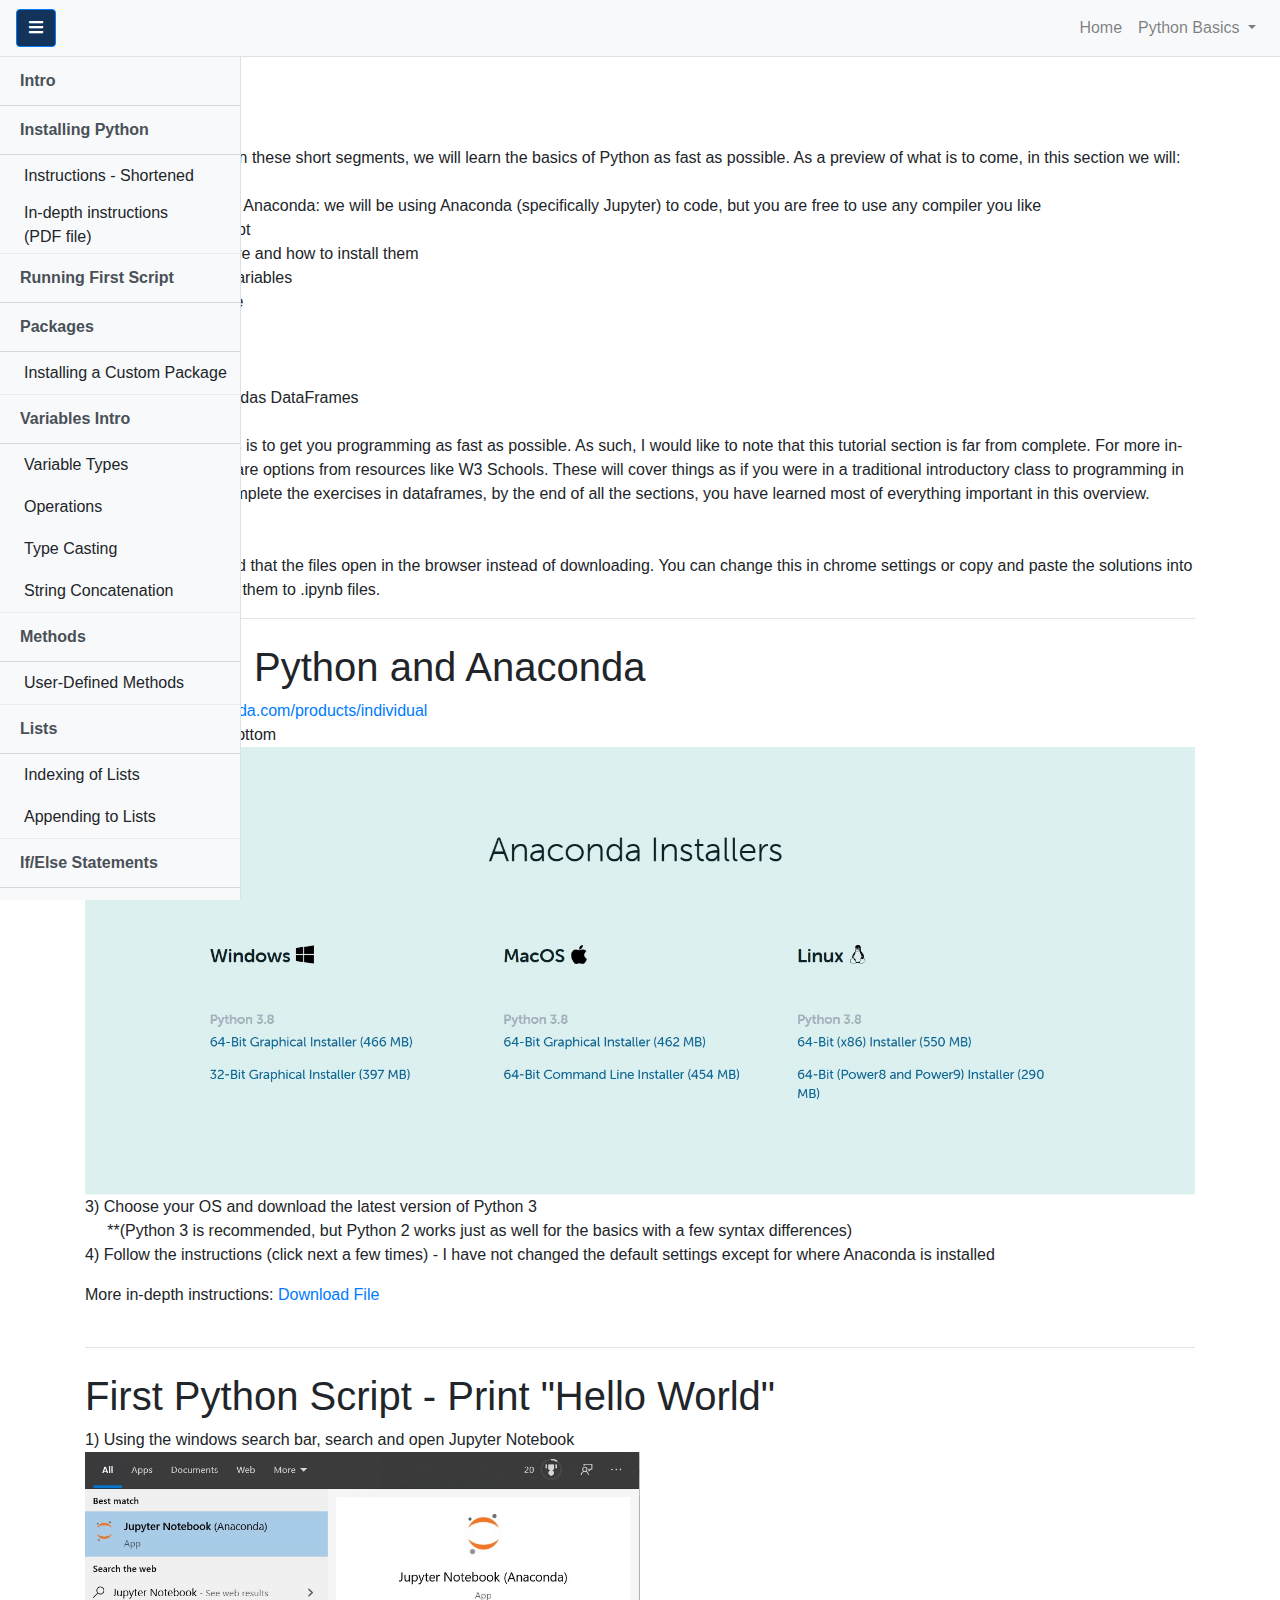
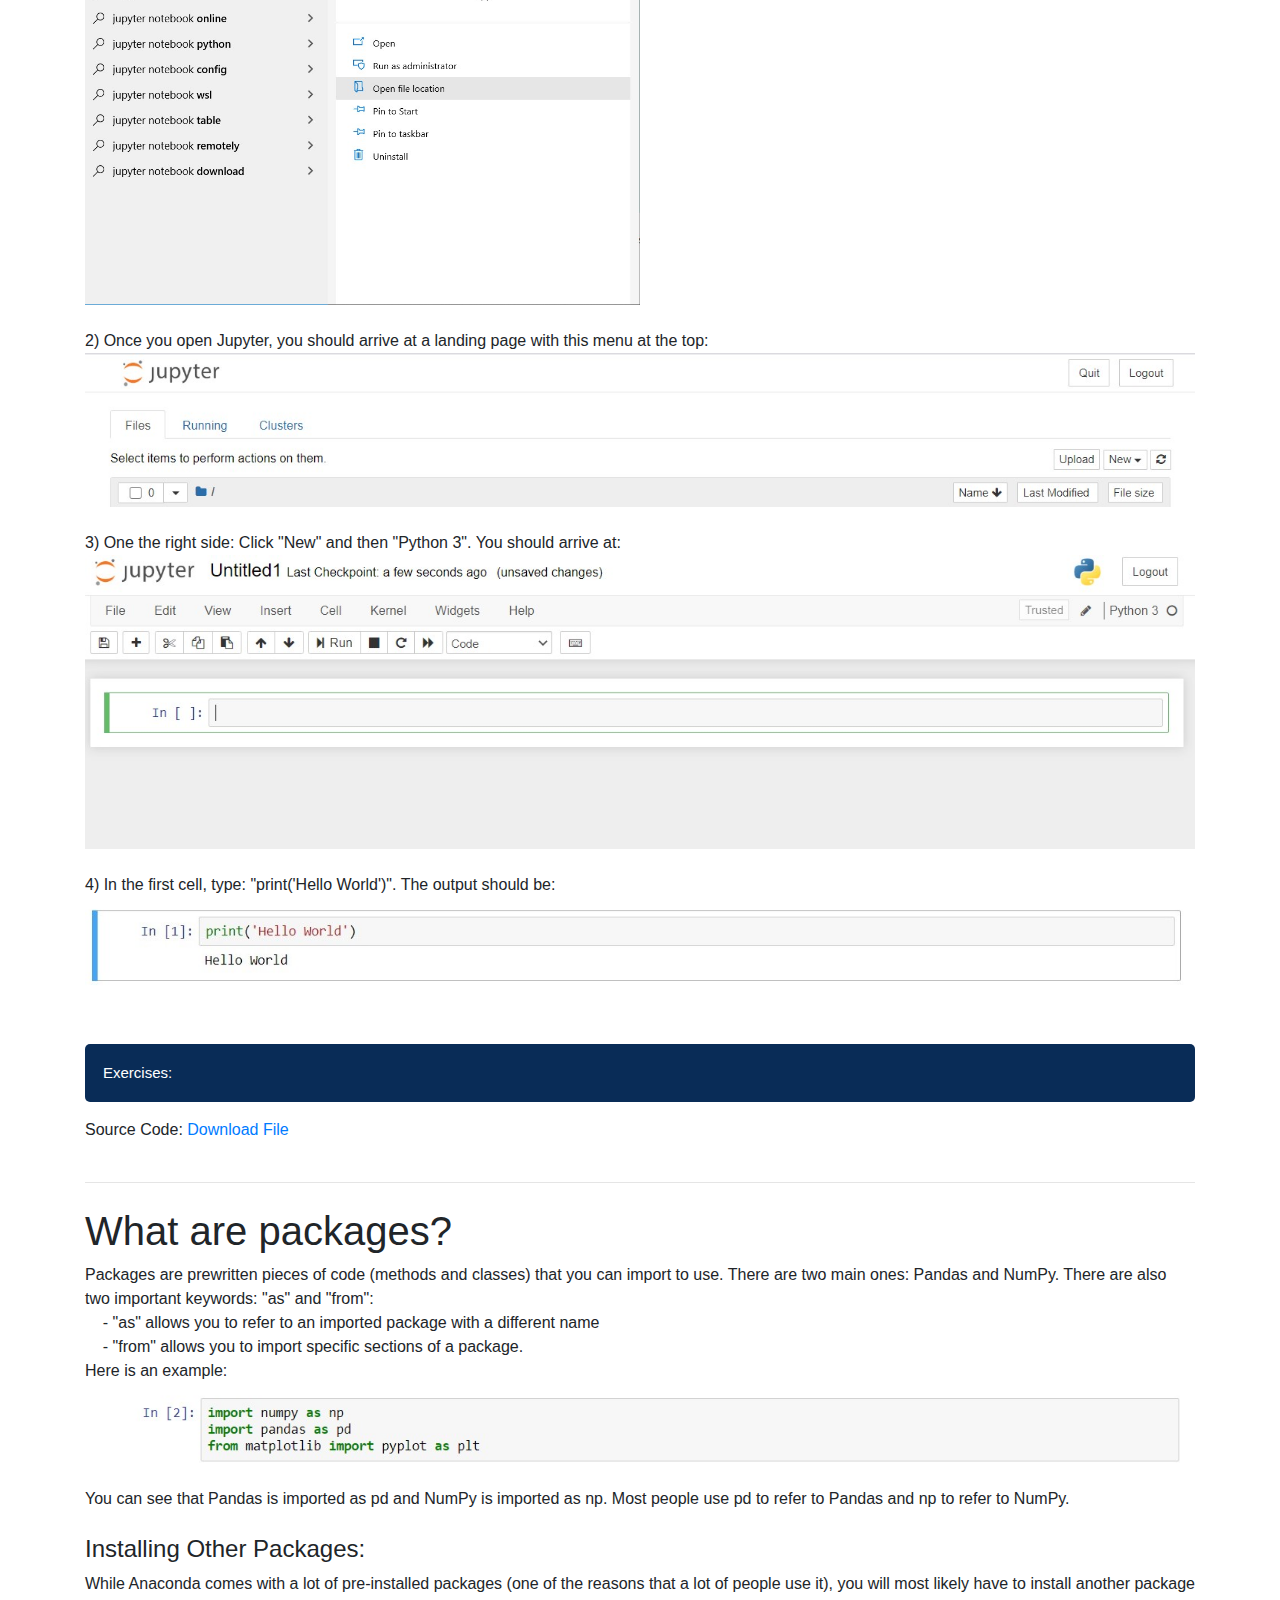
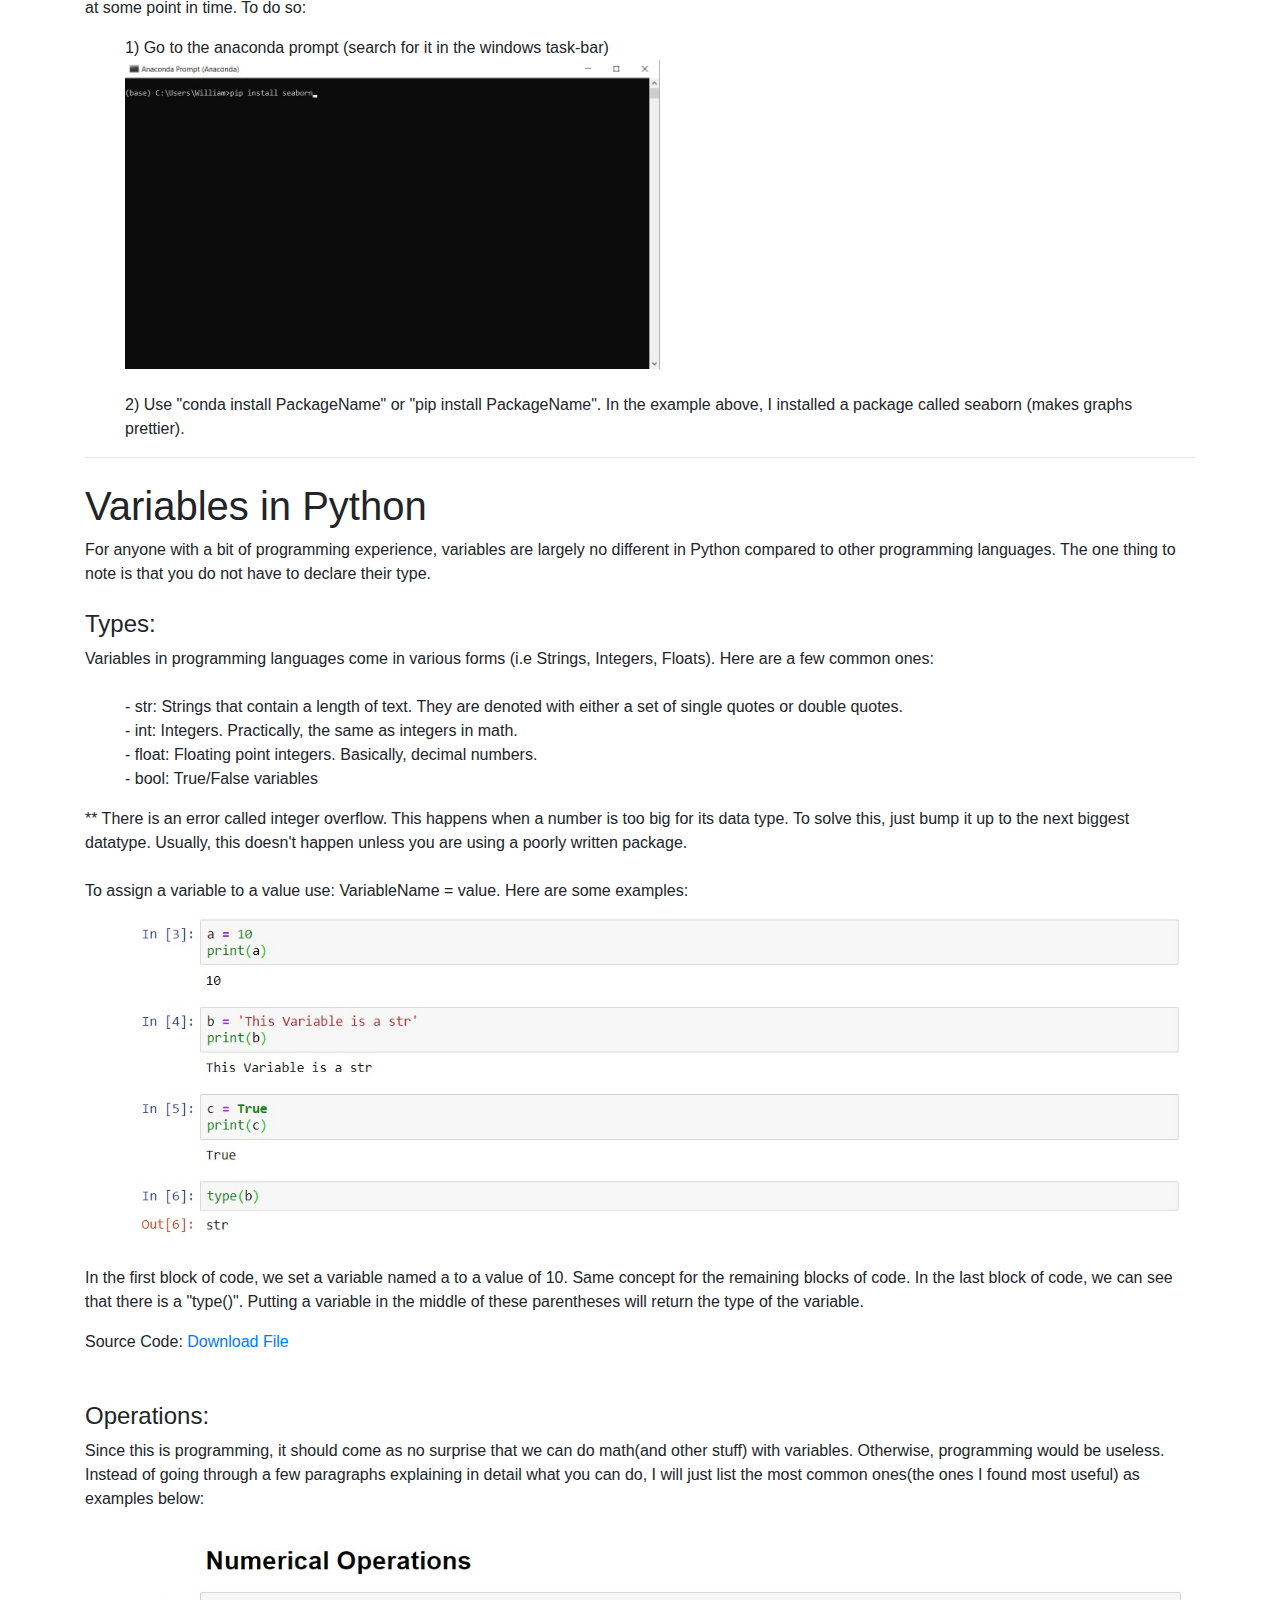
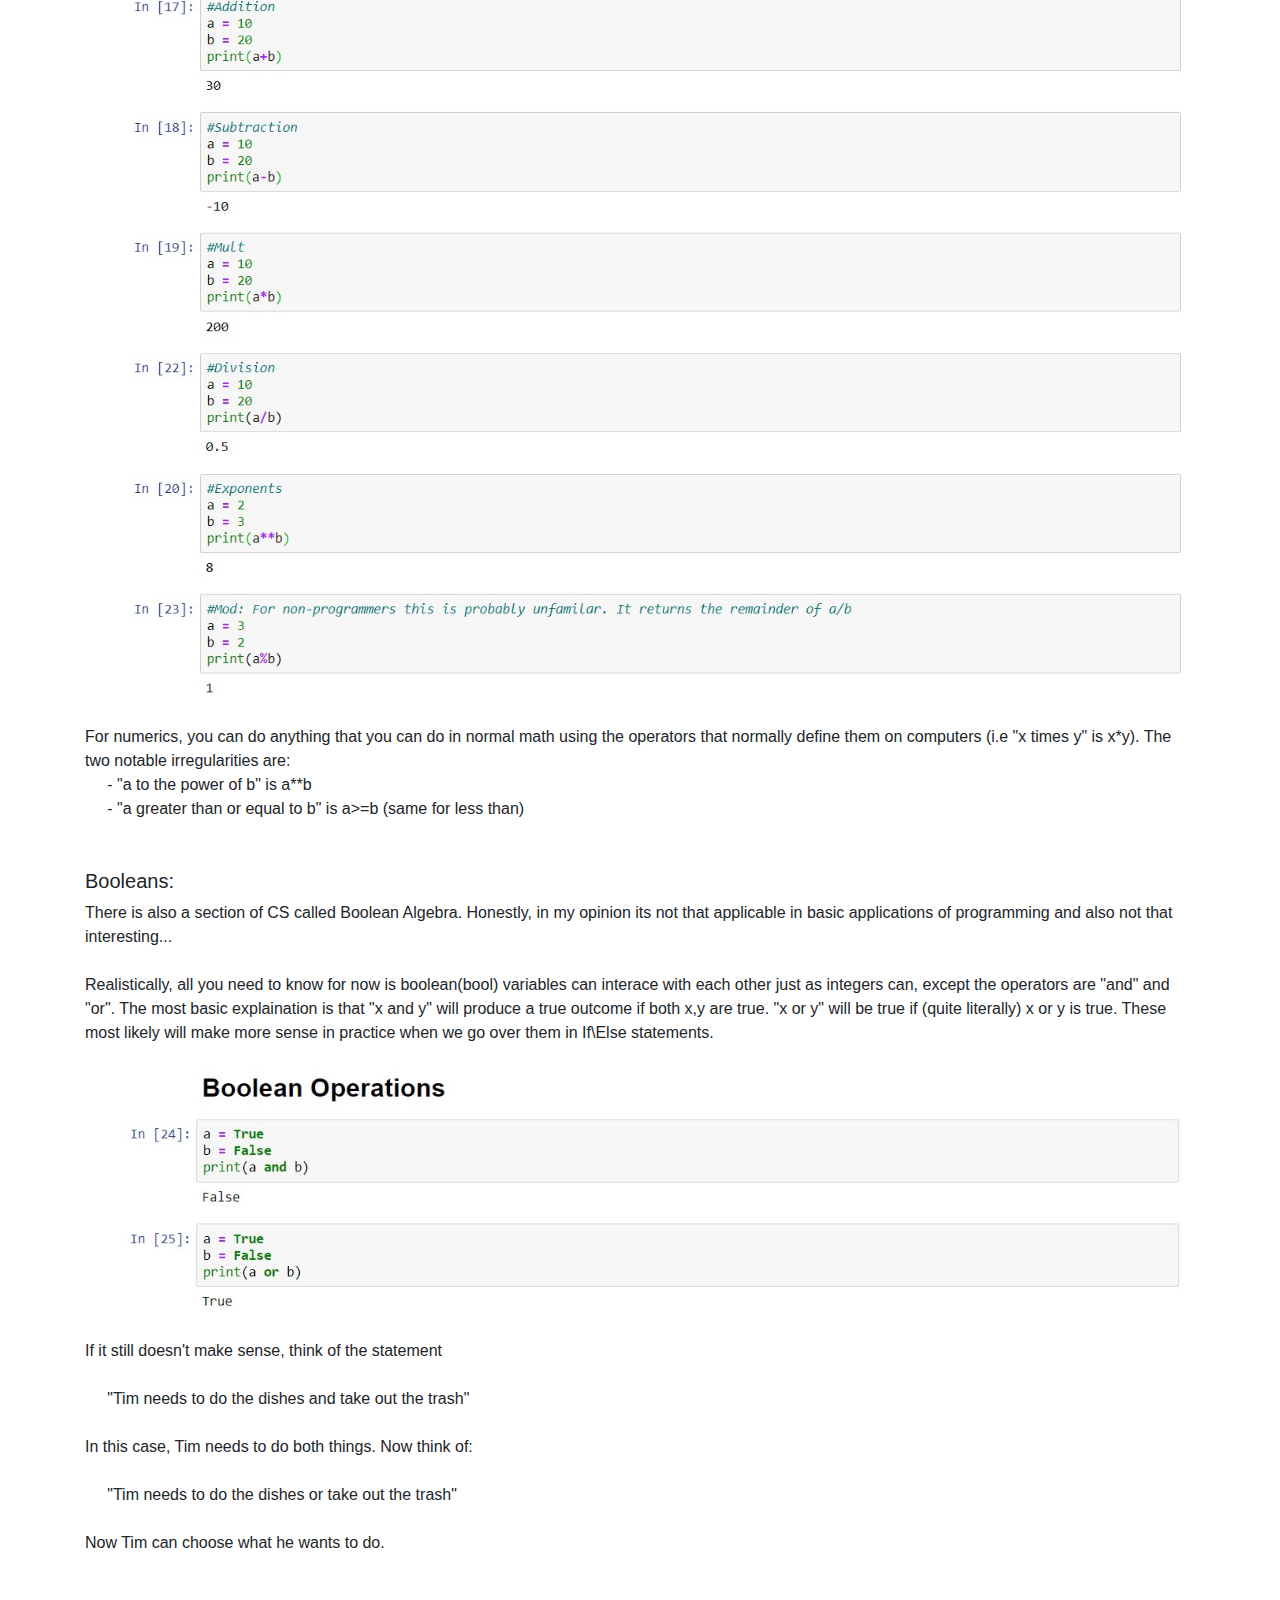
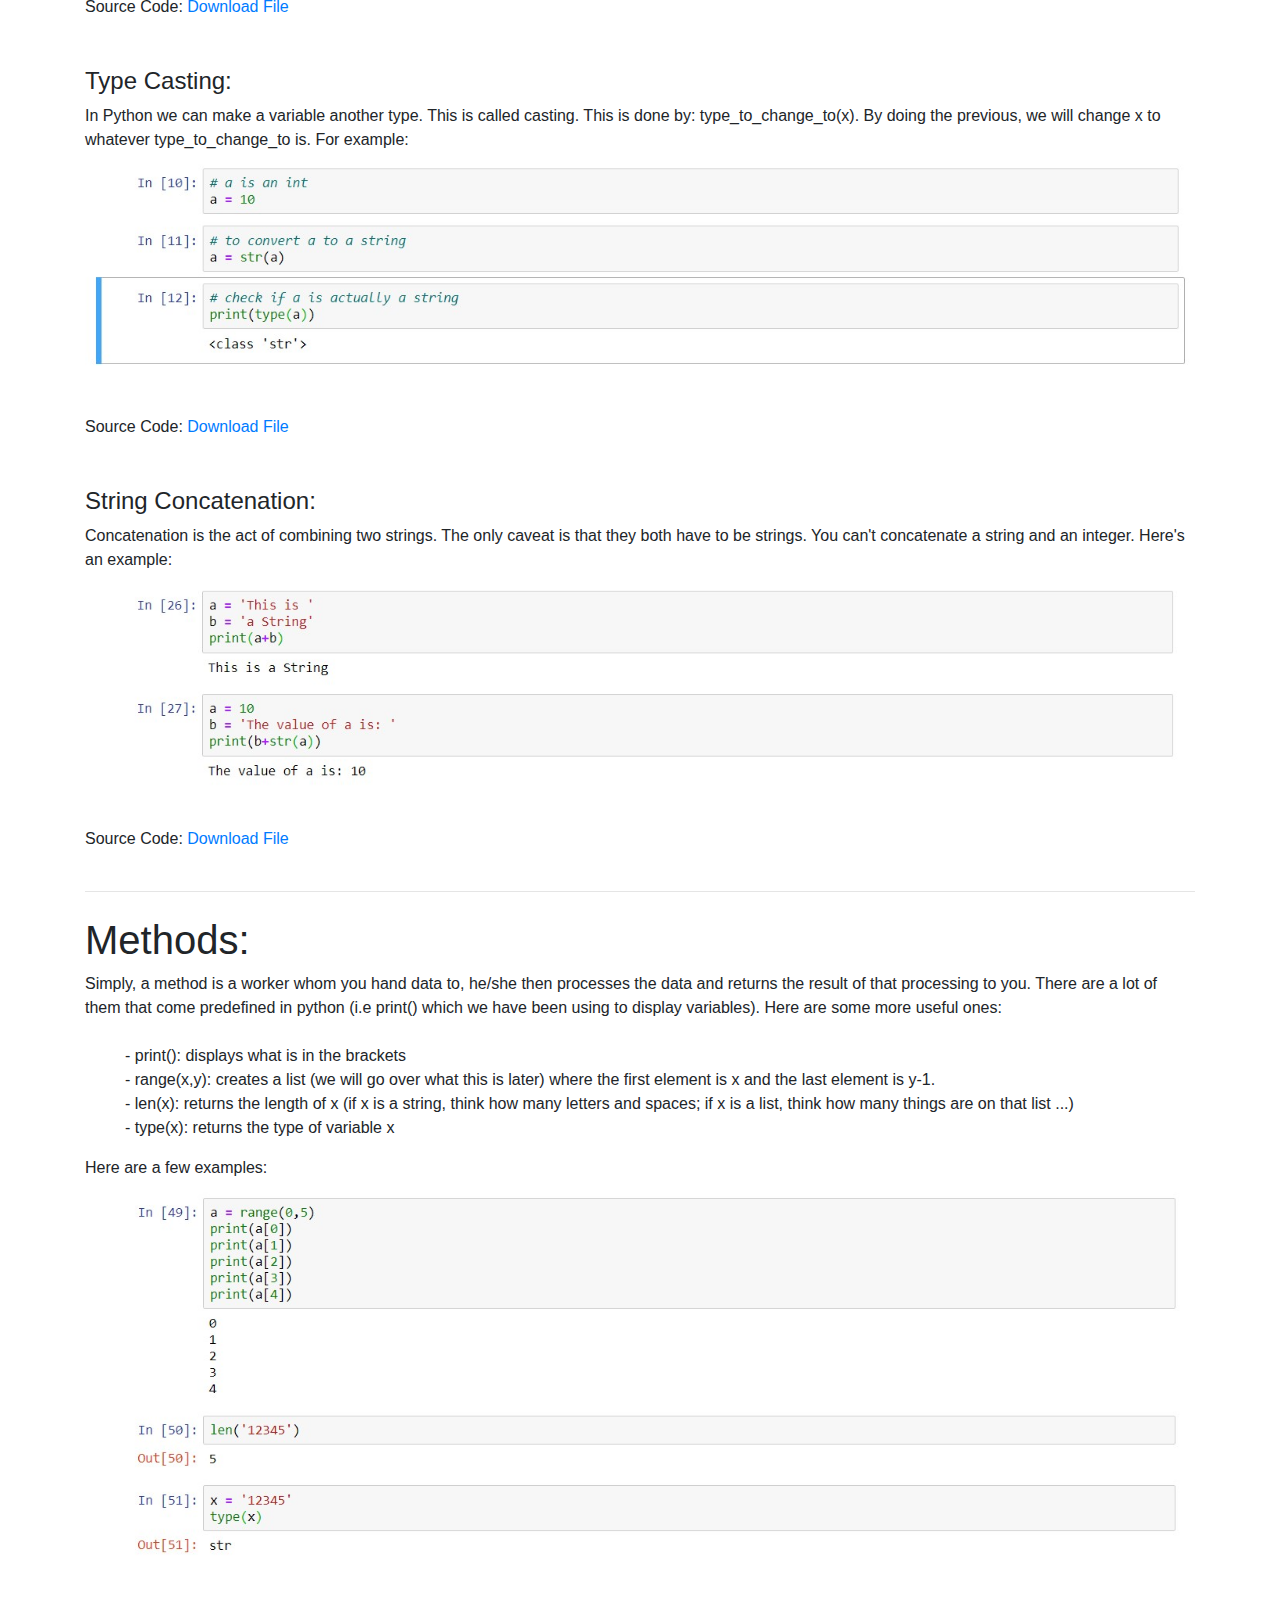
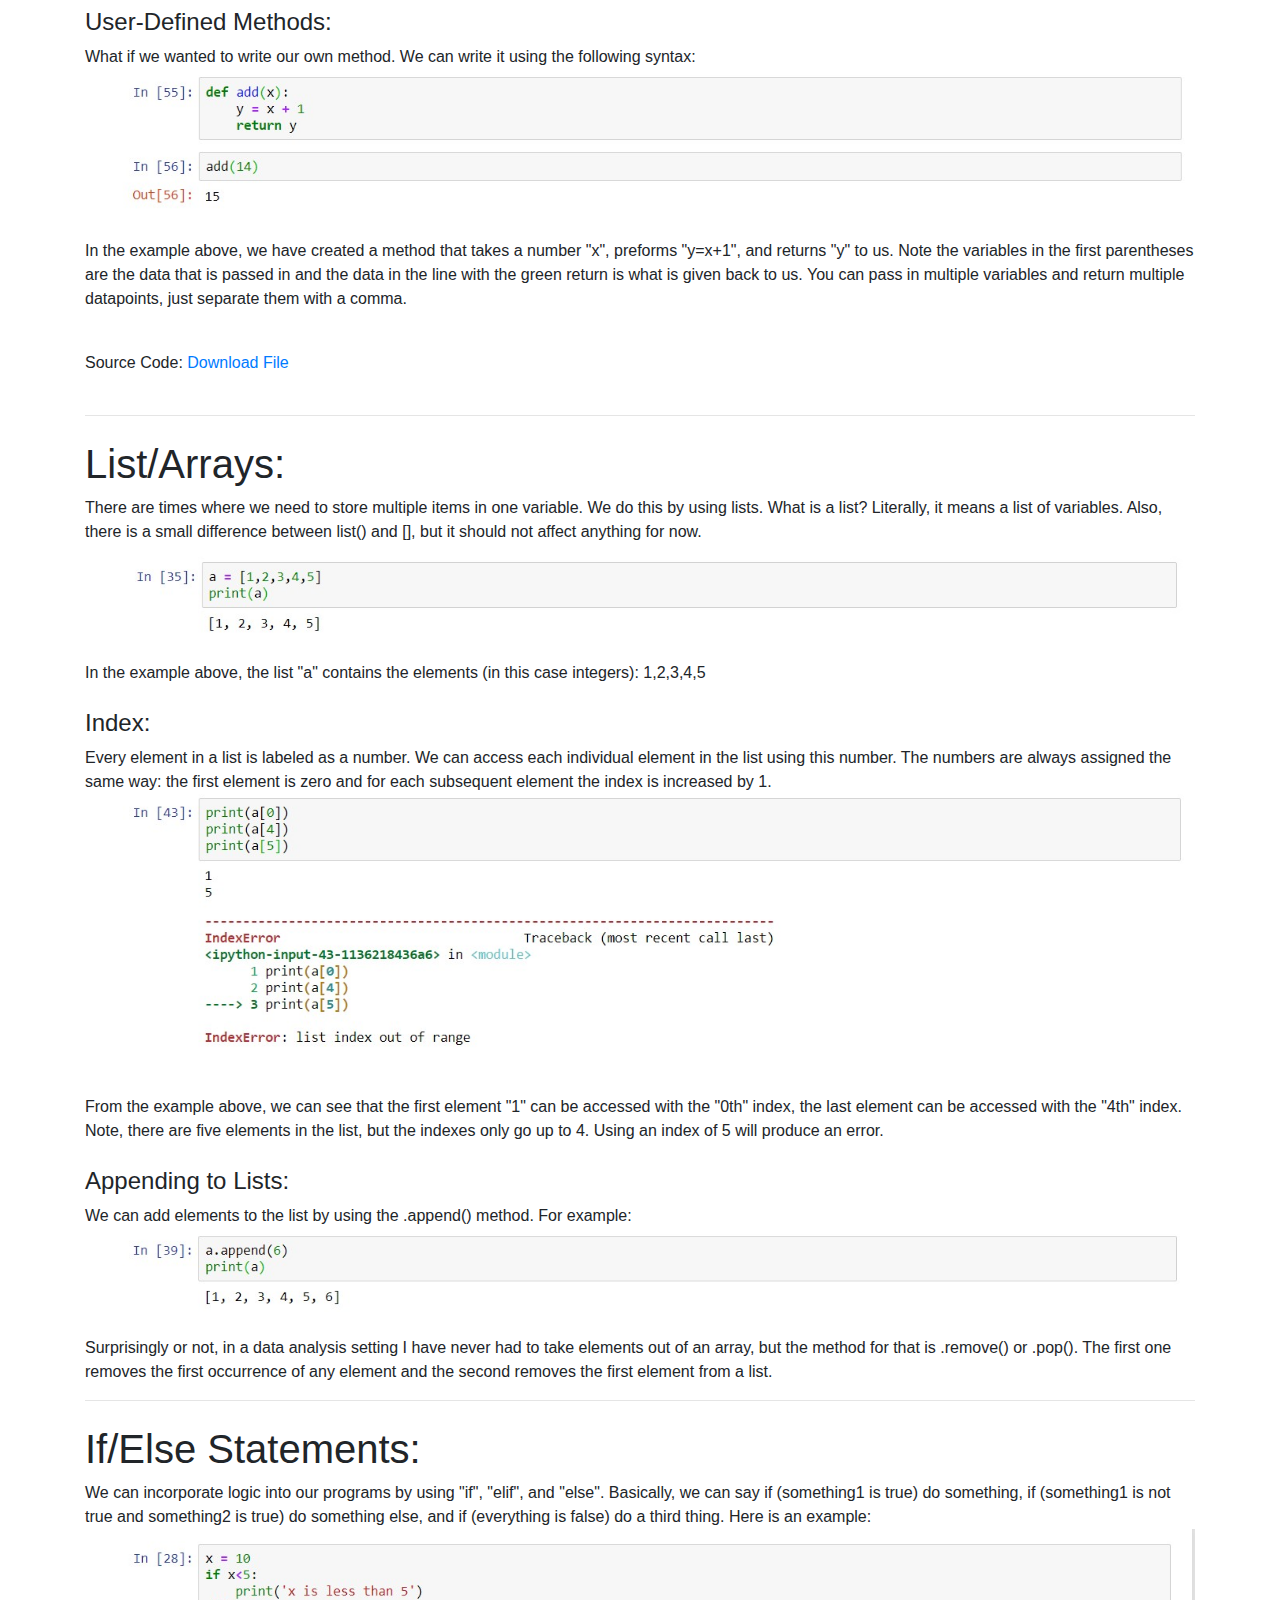
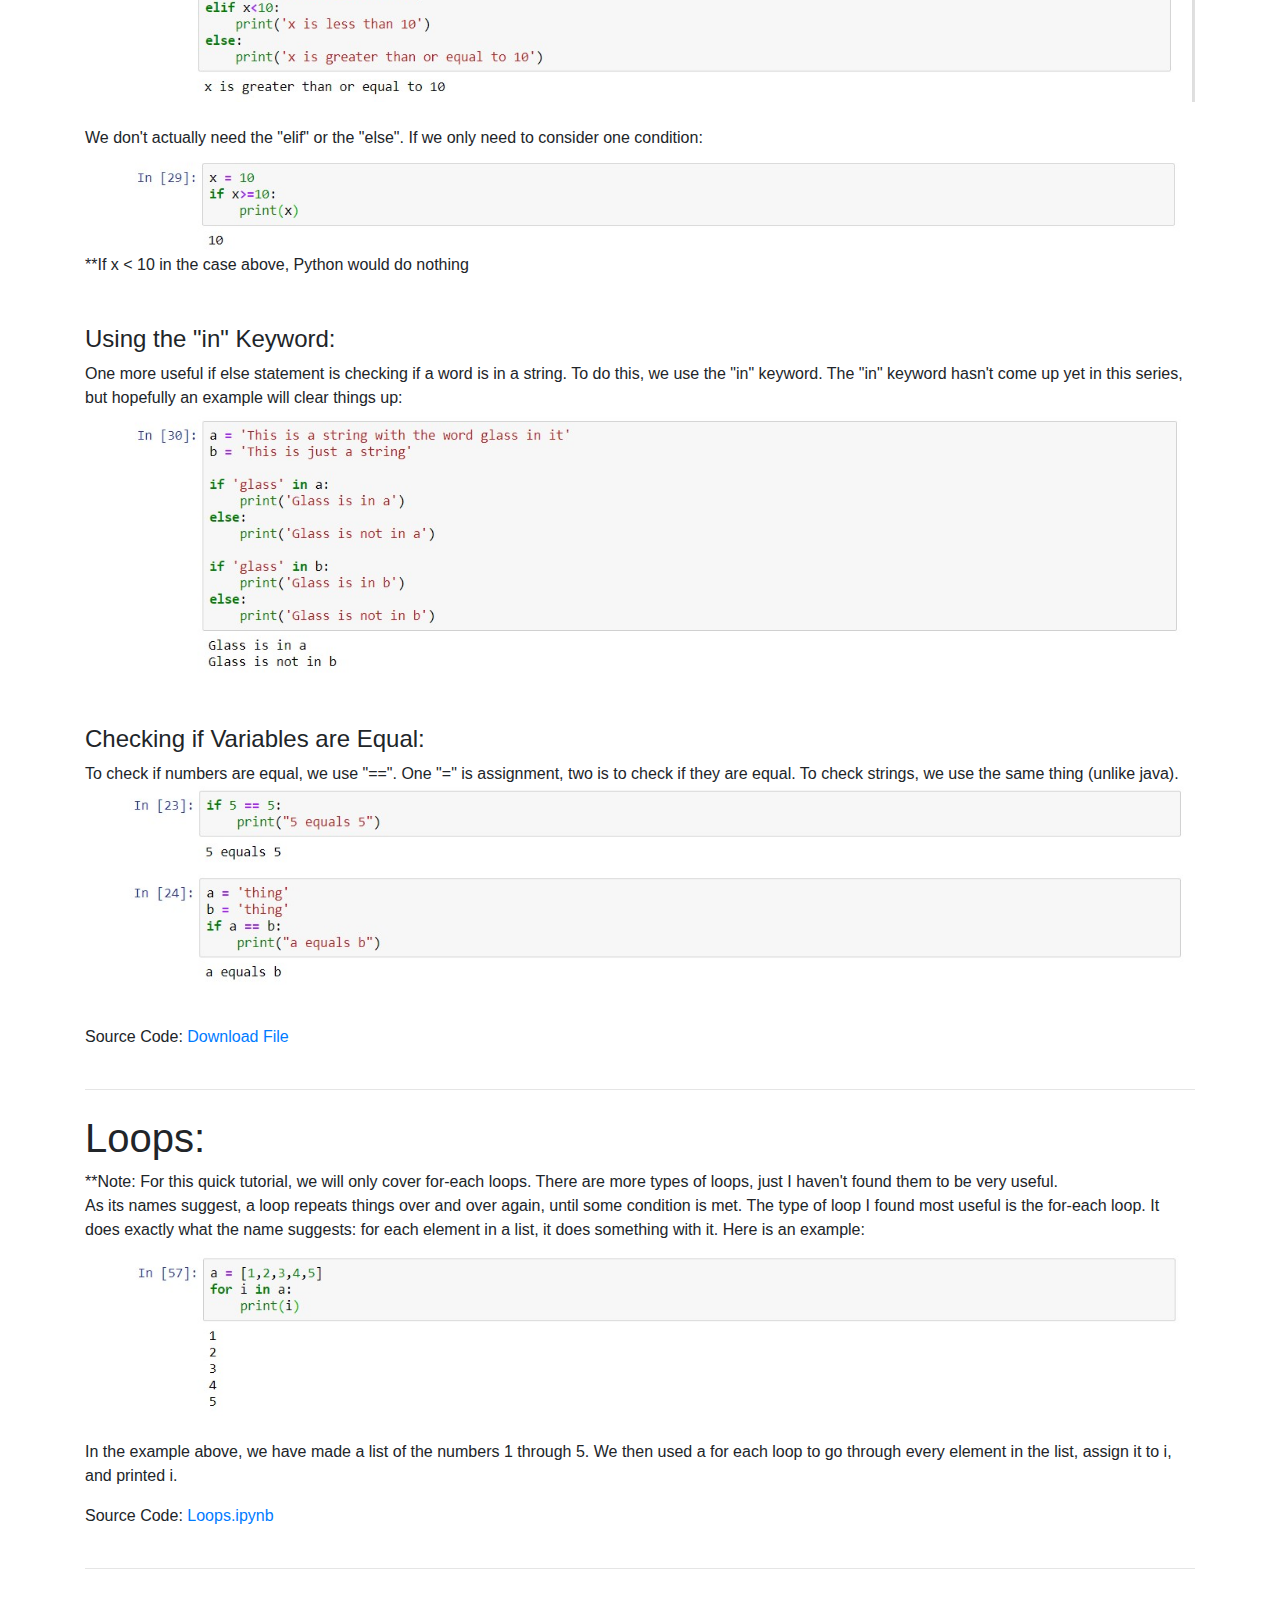
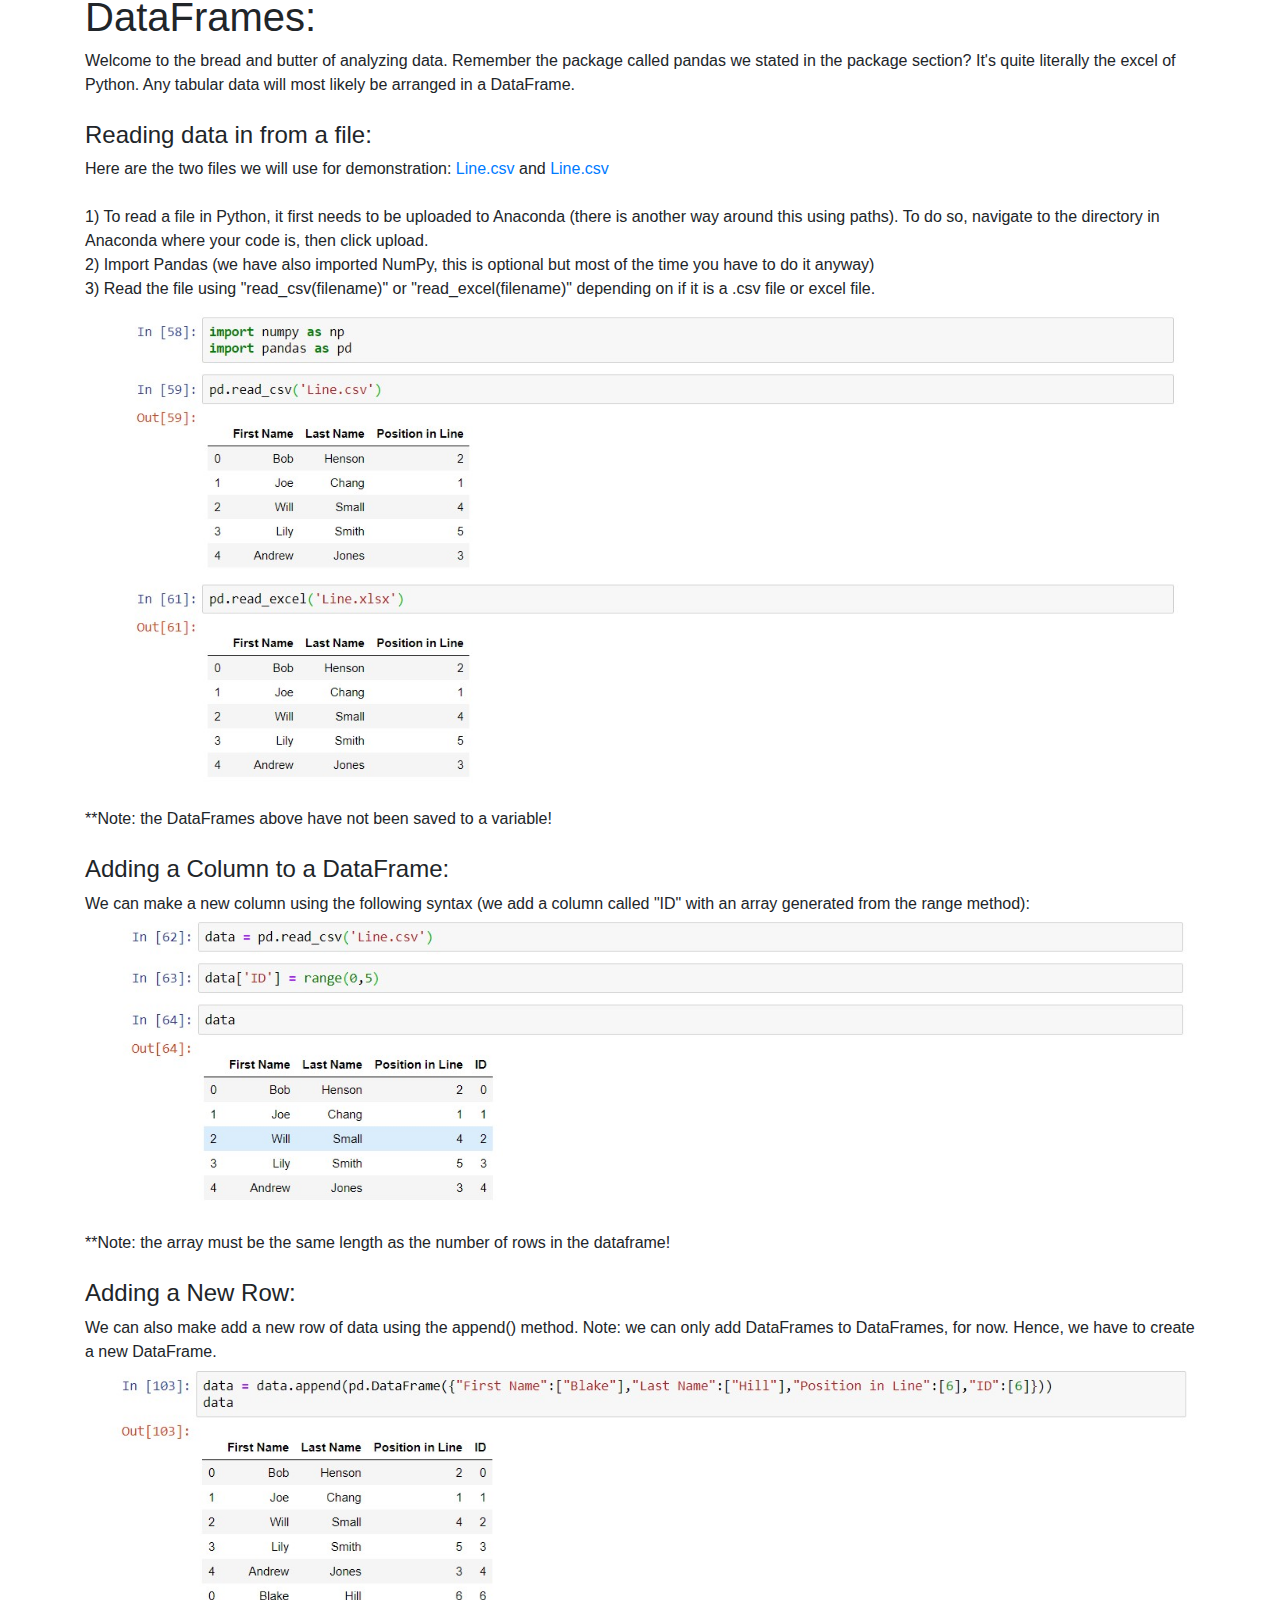
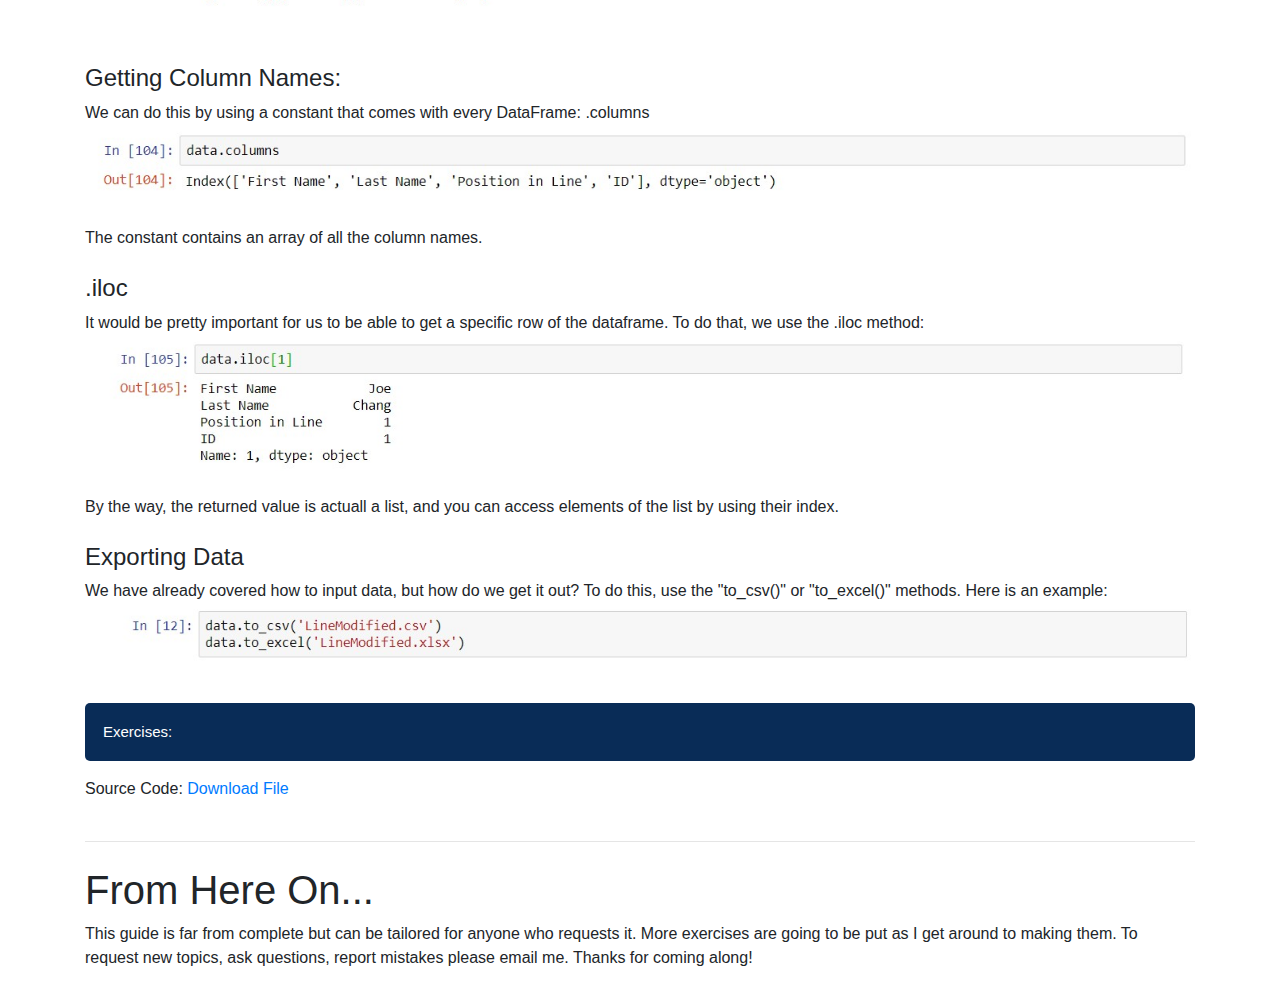
<file: tutorialsection/index.html>
<!DOCTYPE html>
<html lang="en">

<head>

  <meta charset="utf-8">
  <meta name="viewport" content="width=device-width, initial-scale=1, shrink-to-fit=no">
  <meta name="description" content="">
  <meta name="author" content="">

  <title>Python</title>

  <!-- Bootstrap core CSS -->
  <link href="vendor/bootstrap/css/bootstrap.min.css" rel="stylesheet">

  <!-- Custom styles for this template -->
  <link href="../vendor/fontawesome-free/css/all.min.css" rel="stylesheet" type="text/css">
  <link href="css/simple-sidebar.css" rel="stylesheet">
  <link href="../vendor/simple-line-icons/css/simple-line-icons.css" rel="stylesheet">

</head>

<body id="Page-Top">

  <div class="d-flex" id="wrapper">

    <!-- Sidebar -->
    <div class="bg-light border-right" id="sidebar-wrapper" style="height: 100vh; overflow-y: scroll;">
      <div class="sidebar-heading">Python</div>
      <div class="list-group list-group-flush">
        <a href="#Page-Top" class="list-group-item list-group-item-action bg-light"><b>Intro</b></a>
        <a href="#Install" class="list-group-item list-group-item-action bg-light"><b>Installing Python</b></a>
        <a class="dropdown-menu dropdown-menu-right" aria-labelledby="navbarDropdown">
          <a class="dropdown-item" style="margin-top: 5px; margin-bottom: 5px;" href="#Install">Instructions - Shortened</a>
          <a class="dropdown-item" href="#InstallFile">In-depth instructions <br>(PDF file)</a>
          <div class="dropdown-divider" style="margin-bottom: 0; margin-top: 0;"></div>
        </a>
        <a href="#First" class="list-group-item list-group-item-action bg-light"><b>Running First Script</b></a>
        <a href="#packages" class="list-group-item list-group-item-action bg-light"><b>Packages</b></a>
        <a class="dropdown-menu dropdown-menu-right" aria-labelledby="navbarDropdown">
          <a class="dropdown-item" style="margin-top: 5px; margin-bottom: 5px;" href="#InstallPackage">Installing a Custom Package</a>
          <div class="dropdown-divider" style="margin-bottom: 0; margin-top: 0;"></div>
        </a>
        <a href="#VariablesIntro" class="list-group-item list-group-item-action bg-light"><b>Variables Intro</b></a>
        <a class="dropdown-menu dropdown-menu-right" aria-labelledby="navbarDropdown">
          <a class="dropdown-item" style="margin-top: 5px; margin-bottom: 5px;" href="#VarTypes">Variable Types</a>
          <a class="dropdown-item" style="margin-top: 5px; margin-bottom: 5px;" href="#Operations">Operations</a>
          <a class="dropdown-item" style="margin-top: 5px; margin-bottom: 5px;" href="#Casting">Type Casting</a>
          <a class="dropdown-item" style="margin-top: 5px; margin-bottom: 5px;" href="#Concatenation">String Concatenation</a>
          <div class="dropdown-divider" style="margin-bottom: 0; margin-top: 0;"></div>
        </a>
        <a href="#Methods" class="list-group-item list-group-item-action bg-light"><b>Methods</b></a>
        <a class="dropdown-menu dropdown-menu-right" aria-labelledby="navbarDropdown">
          <a class="dropdown-item" style="margin-top: 5px; margin-bottom: 5px;" href="#UserMethods">User-Defined Methods</a>
          <div class="dropdown-divider" style="margin-bottom: 0; margin-top: 0;"></div>
        </a>
        <a href="#Lists" class="list-group-item list-group-item-action bg-light"><b>Lists</b></a>
        <a class="dropdown-menu dropdown-menu-right" aria-labelledby="navbarDropdown">
          <a class="dropdown-item" style="margin-top: 5px; margin-bottom: 5px;" href="#Indexing">Indexing of Lists</a>
          <a class="dropdown-item" style="margin-top: 5px; margin-bottom: 5px;" href="#Appending">Appending to Lists</a>
          <div class="dropdown-divider" style="margin-bottom: 0; margin-top: 0;"></div>
        </a>
        <a href="#IfElse" class="list-group-item list-group-item-action bg-light"><b>If/Else Statements</b></a>
        <a class="dropdown-menu dropdown-menu-right" aria-labelledby="navbarDropdown">
          <a class="dropdown-item" style="margin-top: 5px; margin-bottom: 5px;" href="#In">Using the "in" Keyword</a>
          <div class="dropdown-divider" style="margin-bottom: 0; margin-top: 0;"></div>
        </a>
        <a href="#Loops" class="list-group-item list-group-item-action bg-light"><b>Loops</b></a>
        <a href="#dataframe" class="list-group-item list-group-item-action bg-light"><b>Pandas DataFrames</b></a>
        <a class="dropdown-menu dropdown-menu-right" aria-labelledby="navbarDropdown">
          <a class="dropdown-item" style="margin-top: 5px; margin-bottom: 5px;" href="#read">Reading in Data</a>
          <a class="dropdown-item" style="margin-top: 5px; margin-bottom: 5px;" href="#newcol">Adding New Columns</a>
          <a class="dropdown-item" style="margin-top: 5px; margin-bottom: 5px;" href="#newrow">Adding New Rows</a>
          <a class="dropdown-item" style="margin-top: 5px; margin-bottom: 5px;" href="#colnames">Getting Column Names</a>
          <a class="dropdown-item" style="margin-top: 5px; margin-bottom: 5px;" href="#iloc">.iloc[]</a>
          <a class="dropdown-item" style="margin-top: 5px; margin-bottom: 5px;" href="#export">Exporting Data</a>
          <div class="dropdown-divider" style="margin-bottom: 0; margin-top: 0;"></div>
        </a>
        <a href="#end" class="list-group-item list-group-item-action bg-light" style="margin-bottom: 50px;"><b>From Here On...</b></a>
      </div>
    </div>
    <!-- /#sidebar-wrapper -->

    <!-- Page Content -->
    <div id="page-content-wrapper">

      <nav class="navbar navbar-expand-lg navbar-light bg-light border-bottom" style="position: fixed; width: 100vw;">
        <button class="btn btn-primary" style="background-color: #13335a;" id="menu-toggle"><i class="fas fa-bars"></i></button>

        <button class="navbar-toggler" type="button" data-toggle="collapse" data-target="#navbarSupportedContent" aria-controls="navbarSupportedContent" aria-expanded="false" aria-label="Toggle navigation">
          <span class="navbar-toggler-icon"></span>
        </button>

        <div class="collapse navbar-collapse" id="navbarSupportedContent">
          <ul class="navbar-nav ml-auto mt-2 mt-lg-0">
            <li class="nav-item">
              <a class="nav-link" href="../index.html">Home</a>
            </li>
            <li class="nav-item dropdown">
              <a class="nav-link dropdown-toggle" href="#" id="navbarDropdown" role="button" data-toggle="dropdown" aria-haspopup="true" aria-expanded="false">
                Python Basics
              </a>
              <div class="dropdown-menu dropdown-menu-right" aria-labelledby="navbarDropdown">
                <a class="dropdown-item" href="./BS4.html">Web Scraping using Beautiful Soup 4</a>
                <a class="dropdown-item" href="./DataProcessing.html">Intro to Data Processing and ML</a>
                <div class="dropdown-divider"></div>
                <a class="dropdown-item" href="./PhysicsM.html">Physics Basics: Mechanics</a>
                <a class="dropdown-item" href="./PhysicsE.html">Physics Basics: E&M</a>
                <div class="dropdown-divider"></div>
                <a class="dropdown-item" href="./NumTheory.html">Number Theory Basics</a>
              </div>
            </li>
          </ul>
        </div>
      </nav>

      <div class="container-fluid">
        <div class="container">
          <p style="margin-top: 10vh;">
            <h1 class="mt-4">Intro</h1>
            Welcome to the site! In these short segments, we will learn the basics of Python as fast as possible. As a preview of what is to come, in this section we will:<br><br>
            &nbsp;&nbsp;&nbsp;&nbsp;- Install Python and Anaconda: we will be using Anaconda (specifically Jupyter) to code, but you are free to use any compiler you like<br>
            &nbsp;&nbsp;&nbsp;&nbsp;- Run your first script<br>
            &nbsp;&nbsp;&nbsp;&nbsp;- What packages are and how to install them<br>
            &nbsp;&nbsp;&nbsp;&nbsp;- Basic to Python variables<br>
            &nbsp;&nbsp;&nbsp;&nbsp;- What methods are<br>
            &nbsp;&nbsp;&nbsp;&nbsp;- What lists are<br>
            &nbsp;&nbsp;&nbsp;&nbsp;- If/Else statements<br>
            &nbsp;&nbsp;&nbsp;&nbsp;- Loops<br>
            &nbsp;&nbsp;&nbsp;&nbsp;- The basics of Pandas DataFrames<br><br>
  
            The goal of this series is to get you programming as fast as possible. As such, I would like to note that this tutorial section is far from complete. For more in-depth tutorials, there are 
            options from resources like W3 Schools. These will cover things as if you were in a traditional introductory class to programming in Python. If you can complete the exercises in dataframes, by the end of all the sections, you have learned most of everything important in this overview.<br><br>
            <br> While testing, I noticed that the files open in the browser instead of downloading. You can change this in chrome settings or copy and paste the solutions into text files, and rename them to .ipynb files.</p>
          <hr id="Install"> 
          <p>
            <h1 class="mt-4">Installing Python and Anaconda</h1>
            1) Go to <a href="https://www.anaconda.com/products/individual">www.anaconda.com/products/individual</a> <br>
            2) Scroll to the very bottom
            <img src="./Img/Menu.jpg" alt="Page Bottom" style="width: 100%;">
            3) Choose your OS and download the latest version of Python 3 <br> &nbsp;&nbsp;&nbsp;&nbsp; **(Python 3 is recommended, but Python 2 works just as well for the basics with a few syntax differences) <br>
            4) Follow the instructions (click next a few times) - I have not changed the default settings except for where Anaconda is installed
            <br>
            <p id="InstallFile"></p> More in-depth instructions:
            <a href="./PDFs/Instructions_for_installing_python.pdf" download>Download File</a>
            <br><br>
          </p>
          <hr>
          <p>
            <h1 class="mt-4" id="First">First Python Script - Print "Hello World"</h1>
            1) Using the windows search bar, search and open Jupyter Notebook <br>
            <img src="./Img/Search.jpg" alt="Page Bottom" style="width: 50%;"><br><br>
            2) Once you open Jupyter, you should arrive at a landing page with this menu at the top:
            <img src="./Img/LandingPageBar.jpg" alt="Page Bottom" style="width: 100%;"><br><br>
            3) One the right side: Click "New" and then "Python 3". You should arrive at:
            <img src="./Img/OriginCodePage.jpg" alt="Page Bottom" style="width: 100%;"><br><br>
            4) In the first cell, type: "print('Hello World')". The output should be:
            <img src="./Img/HelloWorldOut.jpg" alt="Page Bottom" style="width: 100%;"><br><br>
            <br>
            <button class="collapsible">Exercises:</button>
            <div class="contentcollapsible">
              <br>
              <p>Your task is simply to print another phrase in python. Print "I want to learn Python" by altering the code in the example.</p>
              <p></p> Solution:
              <a href="./IPYNB/print-solution.ipynb" download>Download File</a>
              <br><br>
            </div>
            <p></p> Source Code:
            <a href="./IPYNB/HelloWorld.ipynb" download>Download File</a>
            <br><br>
          </p>
          <hr>
          <p id="packages">
            <h1 class="mt-4">What are packages?</h1>
            Packages are prewritten pieces of code (methods and classes) that you can import to use. There are two main ones: Pandas and NumPy. There are also two important keywords: "as" and "from": <br>&nbsp;&nbsp;&nbsp;&nbsp;- "as" allows you to refer to an imported package with a different name <br>&nbsp;&nbsp;&nbsp;&nbsp;- "from" allows you to import specific sections of a package. <br>Here is an example:
            <img src="./Img/package.jpg" alt="Page Bottom" style="width: 100%;"><br><br>
            <p>You can see that Pandas is imported as pd and NumPy is imported as np. Most people use pd to refer to Pandas and np to refer to NumPy.</p>
            <h4 class="mt-4" id="InstallPackage">Installing Other Packages:</h4>
            <p>
              While Anaconda comes with a lot of pre-installed packages (one of the reasons that a lot of people use it), you will most likely have to install another package at some point in time. To do so:
              <p style="margin-left: 40px;">
                1) Go to the anaconda prompt (search for it in the windows task-bar)<br>
                <img src="./Img/seaborninstall.jpg" alt="Page Bottom" style="width: 50%;"><br><br>
                2) Use "conda install PackageName" or "pip install PackageName". In the example above, I installed a package called seaborn (makes graphs prettier).
                
              </p>
            </p>
          </p>
          <hr>
          <p>
            <h1 class="mt-4" id="VariablesIntro">Variables in Python</h1>
            For anyone with a bit of programming experience, variables are largely no different in Python compared to other programming languages. The one thing to note is that you do not have to declare their type.
            
            <h4 class="mt-4" id="VarTypes">Types:</h4>
            Variables in programming languages come in various forms (i.e Strings, Integers, Floats). Here are a few common ones: <br><br>
            <p style="margin-left: 40px;">
              - str: Strings that contain a length of text. They are denoted with either a set of single quotes or double quotes.<br>
              - int: Integers. Practically, the same as integers in math.<br>
              - float: Floating point integers. Basically, decimal numbers.<br>
              - bool: True/False variables<br>
            </p>
            ** There is an error called integer overflow. This happens when a number is too big for its data type. To solve this, just bump it up to the next biggest datatype. Usually, this doesn't happen unless you are using a poorly written package.
            <br><br>To assign a variable to a value use: VariableName = value. Here are some examples:
            <img src="./Img/VarExample.jpg" alt="Page Bottom" style="width: 100%;"><br><br>
            In the first block of code, we set a variable named a to a value of 10. Same concept for the remaining blocks of code. In the last block of code, we can see that there is a "type()". Putting a variable in the middle of these parentheses will return the type of the variable.
            <p></p> Source Code:
            <a href="./IPYNB/VarExample.ipynb" download>Download File</a>
            <br><br>

            <h4 class="mt-4" id="Operations">Operations:</h4>
            Since this is programming, it should come as no surprise that we can do math(and other stuff) with variables. Otherwise, programming would be useless. Instead of going through a few paragraphs explaining in detail what you can do, I will just list the most common ones(the ones I found most useful) as examples below:
            <img src="./Img/NumOps.jpg" alt="Page Bottom" style="width: 100%;"><br><br>
            For numerics, you can do anything that you can do in normal math using the operators that normally define them on computers (i.e "x times y" is x*y). The two notable irregularities are: <br>
            &nbsp;&nbsp;&nbsp;&nbsp; - "a to the power of b" is a**b <br>
            &nbsp;&nbsp;&nbsp;&nbsp; - "a greater than or equal to b" is a>=b (same for less than)<br><br>

            <h5 class="mt-4">Booleans:</h5>
            There is also a section of CS called Boolean Algebra. Honestly, in my opinion its not that applicable in basic applications of programming and also not that interesting... &nbsp;&nbsp;&nbsp;&nbsp; 
            <br><br>Realistically, all you need to know for now is boolean(bool) variables can interace with each other just as integers can, except the operators are "and" and "or". The most basic explaination is that "x and y" will produce a true outcome if both x,y are true. "x or y" will be true if (quite literally) x or y is true. These most likely will make more sense in practice when we go over them in If\Else statements.
            <br><br><img src="./Img/Booleanops.jpg" alt="Page Bottom" style="width: 100%;"><br><br>
            <p>If it still doesn't make sense, think of the statement <br><br>&nbsp;&nbsp;&nbsp;&nbsp; "Tim needs to do the dishes and take out the trash"<br><br>In this case, Tim needs to do both things. Now think of: <br><br>&nbsp;&nbsp;&nbsp;&nbsp; "Tim needs to do the dishes or take out the trash"<br><br> Now Tim can choose what he wants to do.<br><br></p>

            <p></p> Source Code:
            <a href="./IPYNB/booleanOps.ipynb" download>Download File</a>
            <br><br>


            <h4 class="mt-4" id="Casting">Type Casting:</h4>
            In Python we can make a variable another type. This is called casting. This is done by: type_to_change_to(x). By doing the previous, we will change x to whatever type_to_change_to is. For example:
            <img src="./Img/VarCast.jpg" alt="Page Bottom" style="width: 100%;"><br><br>
            <p></p> Source Code:
            <a href="./IPYNB/VarCast.ipynb" download>Download File</a>
            <br><br>

            <h4 class="mt-4" id="Concatenation">String Concatenation:</h4>
            Concatenation is the act of combining two strings. The only caveat is that they both have to be strings. You can't concatenate a string and an integer. Here's an example:
            <img src="./Img/StringCat.jpg" alt="Page Bottom" style="width: 100%;"><br><br>
            <p></p> Source Code:
            <a href="./IPYNB/StringConcat.ipynb" download>Download File</a>
            <br><br>

          </p>
          <hr>
          <p id="Methods">
            <h1 class="mt-4">Methods:</h1>
            Simply, a method is a worker whom you hand data to, he/she then processes the data and returns the result of that processing to you. There are a lot of them that come predefined in python (i.e print() which we have been using to display variables). Here are some more useful ones:
            <p style="margin-left: 40px;">
              <br>- print(): displays what is in the brackets <br>
              - range(x,y): creates a list (we will go over what this is later) where the first element is x and the last element is y-1. <br>
              - len(x): returns the length of x (if x is a string, think how many letters and spaces; if x is a list, think how many things are on that list ...)<br>
              - type(x): returns the type of variable x
            </p>
            Here are a few examples:
            <img src="./Img/methodexamples.jpg" alt="Page Bottom" style="width: 100%;"><br><br>

            <h4 class="mt-4" id="UserMethods">User-Defined Methods:</h4>
            What if we wanted to write our own method. We can write it using the following syntax:
            <img src="./Img/definedmethod.jpg" alt="Page Bottom" style="width: 100%;"><br><br>
            In the example above, we have created a method that takes a number "x", preforms "y=x+1", and returns "y" to us. Note the variables in the first parentheses are the data that is passed in and the data in the line with the green return is what is given back to us. You can pass in multiple variables and return multiple datapoints, just separate them with a comma.
            <br><br>
            <p></p> Source Code:
            <a href="./IPYNB/Methods.ipynb" download>Download File</a>
            <br><br>
          </p>
          <hr>
          <p id="Lists">
            <h1 class="mt-4">List/Arrays:</h1>
            There are times where we need to store multiple items in one variable. We do this by using lists.  What is a list? Literally, it means a list of variables. Also, there is a small difference between list() and [], but it should not affect anything for now.
            <img src="./Img/listexample.jpg" alt="Page Bottom" style="width: 100%;"><br><br>
            In the example above, the list "a" contains the elements (in this case integers): 1,2,3,4,5
            <h4 class="mt-4" id="Indexing">Index:</h4>
            Every element in a list is labeled as a number. We can access each individual element in the list using this number. The numbers are always assigned the same way: the first element is zero and for each subsequent element the index is increased by 1.
            <img src="./Img/indexing.jpg" alt="Page Bottom" style="width: 100%;"><br><br>
            From the example above, we can see that the first element "1" can be accessed with the "0th" index, the last element can be accessed with the "4th" index. Note, there are five elements in the list, but the indexes only go up to 4. Using an index of 5 will produce an error.

            <h4 class="mt-4" id="Appending">Appending to Lists:</h4>
            We can add elements to the list by using the .append() method. For example:
            <img src="./Img/listappend.jpg" alt="Page Bottom" style="width: 100%;"><br><br>

            Surprisingly or not, in a data analysis setting I have never had to take elements out of an array, but the method for that is .remove() or .pop(). The first one removes the first occurrence of any element and the second removes the first element from a list.

          </p>
          <hr>
          <p id="IfElse">
            <h1 class="mt-4">If/Else Statements:</h1>
            We can incorporate logic into our programs by using "if", "elif", and "else". Basically, we can say if (something1 is true) do something, if (something1 is not true and something2 is true) do something else, and if (everything is false) do a third thing. Here is an example:             <img src="./Img/elif.jpg" alt="Page Bottom" style="width: 100%;"><br><br>
            We don't actually need the "elif" or the "else". If we only need to consider one condition:
            <img src="./Img/ifonly.jpg" alt="Page Bottom" style="width: 100%;">
            **If x < 10 in the case above, Python would do nothing<br><br>

            <p id="In"></p>
            <h4 class="mt-4">Using the "in" Keyword:</h4>
            One more useful if else statement is checking if a word is in a string. To do this, we use the "in" keyword. The "in" keyword hasn't come up yet in this series, but hopefully an example will clear things up:
            <img src="./Img/stringifelse.jpg" alt="Page Bottom" style="width: 100%;"><br><br>

            <p id="Equal"></p>
            <h4 class="mt-4">Checking if Variables are Equal:</h4>
            To check if numbers are equal, we use "==". One "=" is assignment, two is to check if they are equal. To check strings, we use the same thing (unlike java).
            <img src="./Img/equals.jpg" alt="Page Bottom" style="width: 100%;"><br><br>

            <p></p> Source Code:
            <a href="./IPYNB/IfElse.ipynb" download>Download File</a>
            <br><br>
            
          </p>
          <hr>
          <p id="Loops">
            <h1 class="mt-4">Loops:</h1>
            **Note: For this quick tutorial, we will only cover for-each loops. There are more types of loops, just I haven't found them to be very useful.<br>
            As its names suggest, a loop repeats things over and over again, until some condition is met. The type of loop I found most useful is the for-each loop. It does exactly what the name suggests: for each element in a list, it does something with it. Here is an example:
            <img src="./Img/foreachex1.jpg" alt="Page Bottom" style="width: 100%;"><br><br>
            In the example above, we have made a list of the numbers 1 through 5. We then used a for each loop to go through every element in the list, assign it to i, and printed i.
          </p>
          <p></p> Source Code:
          <a href="./IPYNB/Loops.ipynb" download>Loops.ipynb</a>
          <br><br>
          <hr>

          <p id="dataframe">
            <h1 class="mt-4">DataFrames:</h1>
            Welcome to the bread and butter of analyzing data. Remember the package called pandas we stated in the package section? It's quite literally the excel of Python. Any tabular data will most likely be arranged in a DataFrame.
            <h4 class="mt-4" id="read">Reading data in from a file:</h4>
            Here are the two files we will use for demonstration: <a href="./Excel/Line.csv" download>Line.csv</a> and <a href="./Excel/Line.xlsx" download>Line.csv</a><br><br>
            1) To read a file in Python, it first needs to be uploaded to Anaconda (there is another way around this using paths). To do so, navigate to the directory in Anaconda where your code is, then click upload.
            <br>2) Import Pandas (we have also imported NumPy, this is optional but most of the time you have to do it anyway)
            <br>3) Read the file using "read_csv(filename)" or "read_excel(filename)" depending on if it is a .csv file or excel file.
            <img src="./Img/read.jpg" alt="Page Bottom" style="width: 100%;"><br><br>
            **Note: the DataFrames above have not been saved to a variable!
            <h4 class="mt-4" id="newcol">Adding a Column to a DataFrame:</h4>
            We can make a new column using the following syntax (we add a column called "ID" with an array generated from the range method):
            <img src="./Img/newcol.jpg" alt="Page Bottom" style="width: 100%;"><br><br>
            **Note: the array must be the same length as the number of rows in the dataframe!
            <h4 class="mt-4" id="newrow">Adding a New Row:</h4>
            We can also make add a new row of data using the append() method. Note: we can only add DataFrames to DataFrames, for now. Hence, we have to create a new DataFrame.
            <img src="./Img/AppendRow.jpg" alt="Page Bottom" style="width: 100%;"><br><br>
            <h4 class="mt-4" id="colnames">Getting Column Names:</h4>
            We can do this by using a constant that comes with every DataFrame: .columns
            <img src="./Img/colnames.jpg" alt="Page Bottom" style="width: 100%;"><br><br>
            The constant contains an array of all the column names.
            <h4 class="mt-4" id="iloc">.iloc</h4>
            It would be pretty important for us to be able to get a specific row of the dataframe. To do that, we use the .iloc method:
            <img src="./Img/iloc.jpg" alt="Page Bottom" style="width: 100%;"><br><br>
            By the way, the returned value is actuall a list, and you can access elements of the list by using their index.
            <h4 class="mt-4" id="export">Exporting Data</h4>
            We have already covered how to input data, but how do we get it out? To do this, use the "to_csv()" or "to_excel()" methods. Here is an example:
            <img src="./Img/export.jpg" alt="Page Bottom" style="width: 100%;"><br><br>
          </p>
          <button class="collapsible">Exercises:</button>
            <div class="contentcollapsible">
              <br>
              <p>
                Just like excel, there are several dataframe tricks that you won't know until you've encountered them. These exercises are hard if you don't know them. Don't be discouraged!<br>
                <br>1) Import the dataframe from the example. Using a for-each loop, print out every row in the example dataframe.<br>
                2) Print only the 3rd row of the example dataframe<br>
                3) Add on a new row to the dataframe with the contents: ""First Name":['Bill'],"Last Name":["North"],"Position in Line":[6]"<br>
                4) Print the first name of the 4th person in the dataframe<br>
                5) Find the first person in the line<br>
                6) Export the revised dataframe to a CSV file named: "RevisedDataframe.csv"

              </p>
              <p></p> Solution:
              <a href="./IPYNB/Dataframe-solution.ipynb" download>Download File</a>
              <br><br>
            </div>
          <p></p> Source Code:
          <a href="./IPYNB/Dataframe.ipynb" download>Download File</a>
          <br><br>
          <hr>
          <p id="end">
            <h1 class="mt-4">From Here On...</h1>
            This guide is far from complete but can be tailored for anyone who requests it. More exercises are going to be put as I get around to making them. To request new topics, ask questions, report mistakes please email me. Thanks for coming along!
          </p>
          <!-- <button class="collapsible">Open Collapsible</button>
          <div class="contentcollapsible">
            <p>Lorem ipsum dolor sit amet, consectetur adipisicing elit, sed do eiusmod tempor incididunt ut labore et dolore magna aliqua. Ut enim ad minim veniam, quis nostrud exercitation ullamco laboris nisi ut aliquip ex ea commodo consequat.</p>
          </div> -->
        </div>
      </div>
    </div>

    <!-- /#page-content-wrapper -->

    <button onclick="topFunction()" id="myBtn" title="Go to top"><i class="fas fa-angle-up"></i></button>

  </div>
  <!-- /#wrapper -->



  <!-- Bootstrap core JavaScript -->
  <script src="vendor/jquery/jquery.min.js"></script>
  <script src="vendor/bootstrap/js/bootstrap.bundle.min.js"></script>
  <script src="https://ajax.googleapis.com/ajax/libs/jquery/3.3.1/jquery.min.js"></script>

  <!-- Menu Toggle Script -->
  <script>
    $("#menu-toggle").click(function(e) {
      e.preventDefault();
      $("#wrapper").toggleClass("toggled");
    });
    var mybutton = document.getElementById("myBtn");

    // When the user scrolls down 20px from the top of the document, show the button
    window.onscroll = function() {scrollFunction()};

    function scrollFunction() {
      if (document.body.scrollTop > 20 || document.documentElement.scrollTop > 20) {
        mybutton.style.display = "block";
      } else {
        mybutton.style.display = "none";
      }
    }

    // When the user clicks on the button, scroll to the top of the document
    function topFunction() {
      document.body.scrollTop = 0;
      document.documentElement.scrollTop = 0;
    }

    var coll = document.getElementsByClassName("collapsible");
    var i;

    for (i = 0; i < coll.length; i++) {
      coll[i].addEventListener("click", function() {
        this.classList.toggle("active");
        var content = this.nextElementSibling;
        if (content.style.maxHeight){
          content.style.maxHeight = null;
        } else {
          content.style.maxHeight = content.scrollHeight + "px";
        } 
      });
    }
    $(document).ready(function(){
  // Add smooth scrolling to all links
  $("a").on('click', function(event) {

    // Make sure this.hash has a value before overriding default behavior
    if (this.hash !== "") {
      // Prevent default anchor click behavior
      event.preventDefault();

      // Store hash
      var hash = this.hash;

      // Using jQuery's animate() method to add smooth page scroll
      // The optional number (800) specifies the number of milliseconds it takes to scroll to the specified area
      $('html, body').animate({
        scrollTop: $(hash).offset().top
      }, 800, function(){

        // Add hash (#) to URL when done scrolling (default click behavior)
        window.location.hash = hash;
      });
    } // End if
  });
});
  </script>

<script src="../js/stylish-portfolio.min.js"></script>

</body>

</html>
</file>
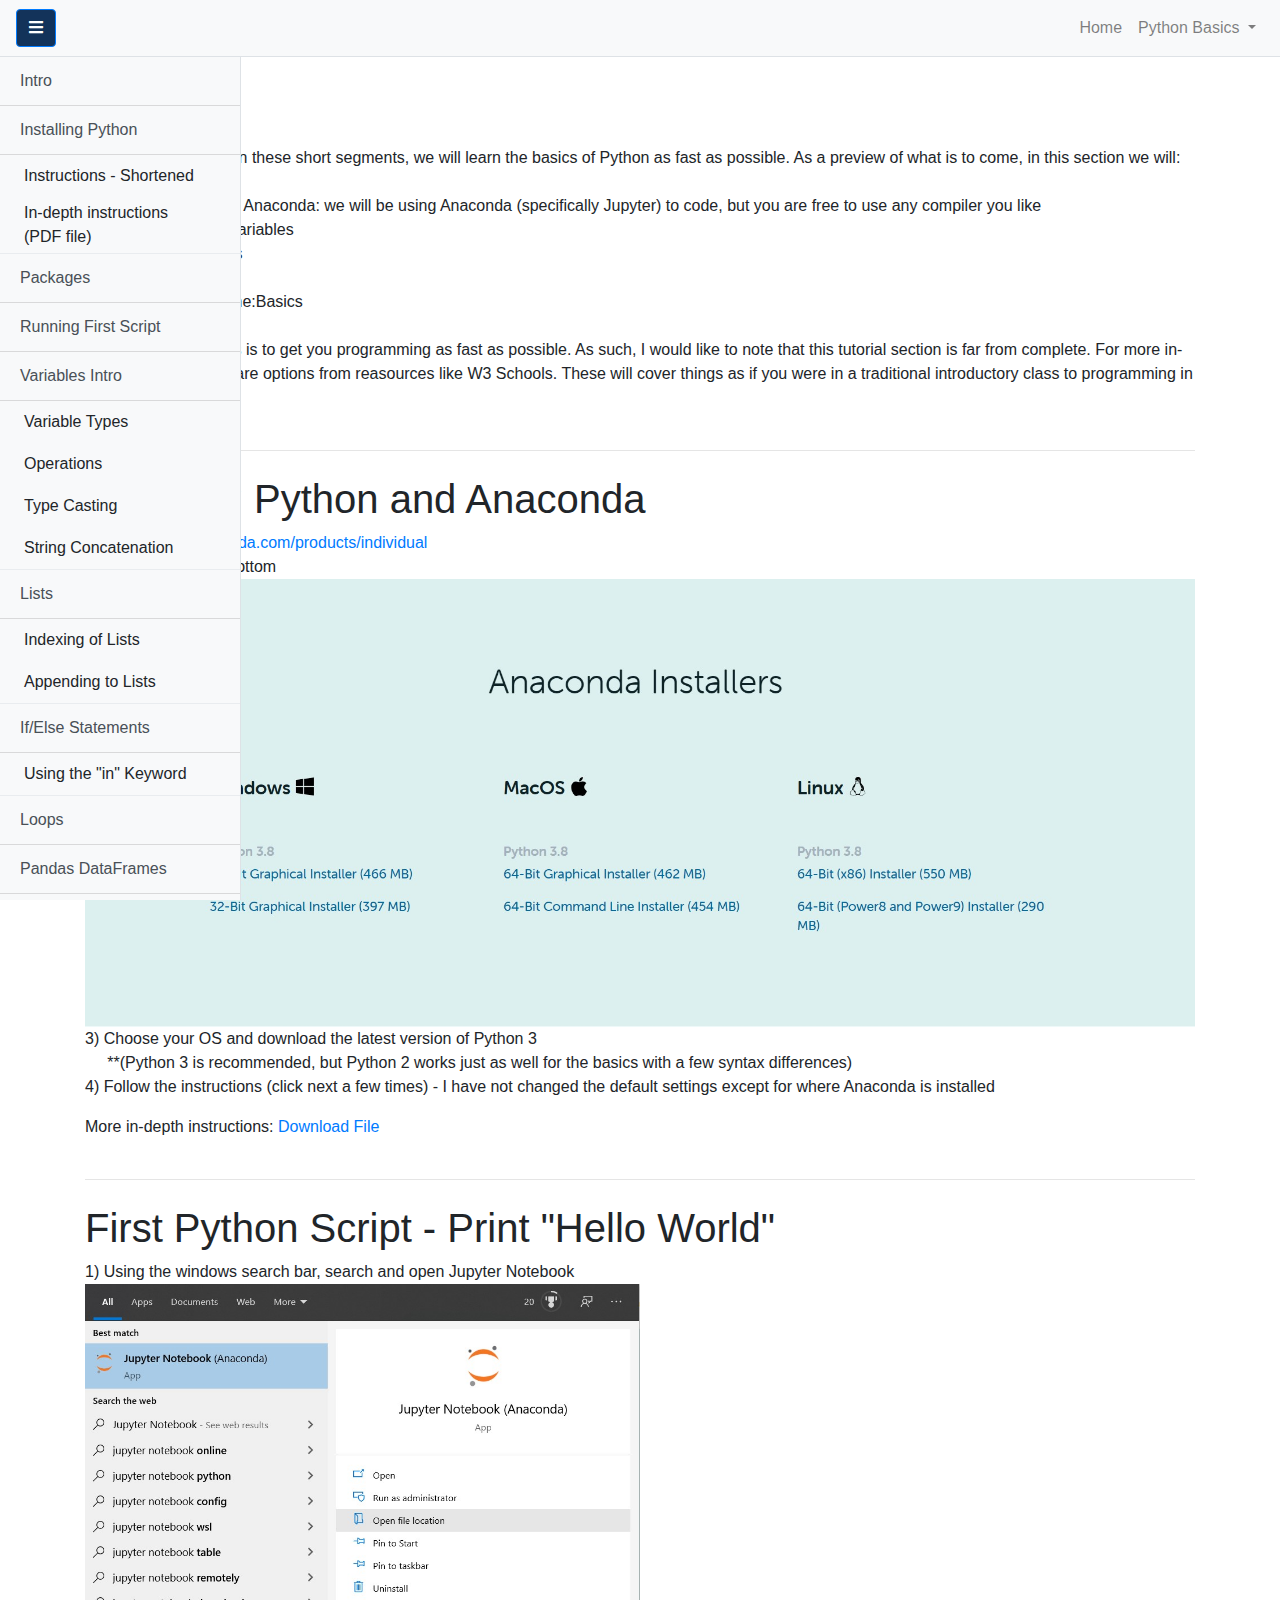
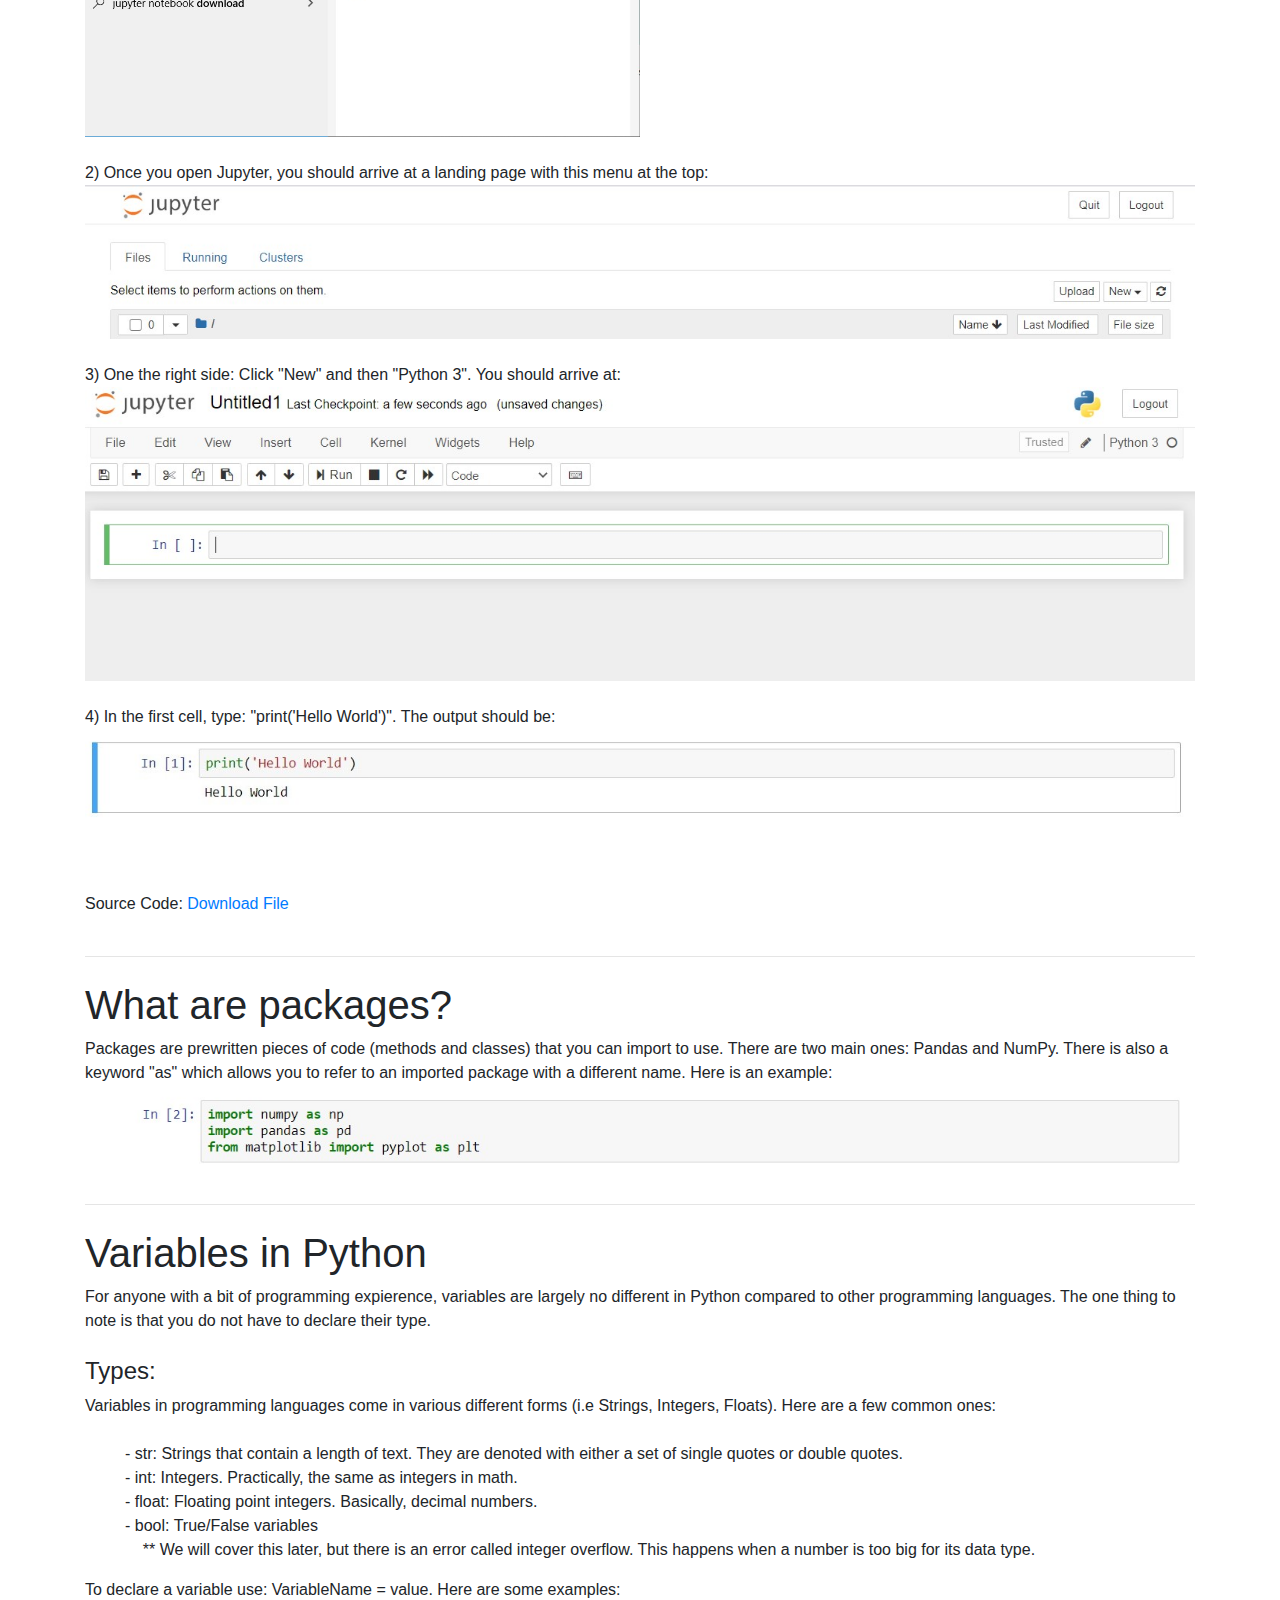
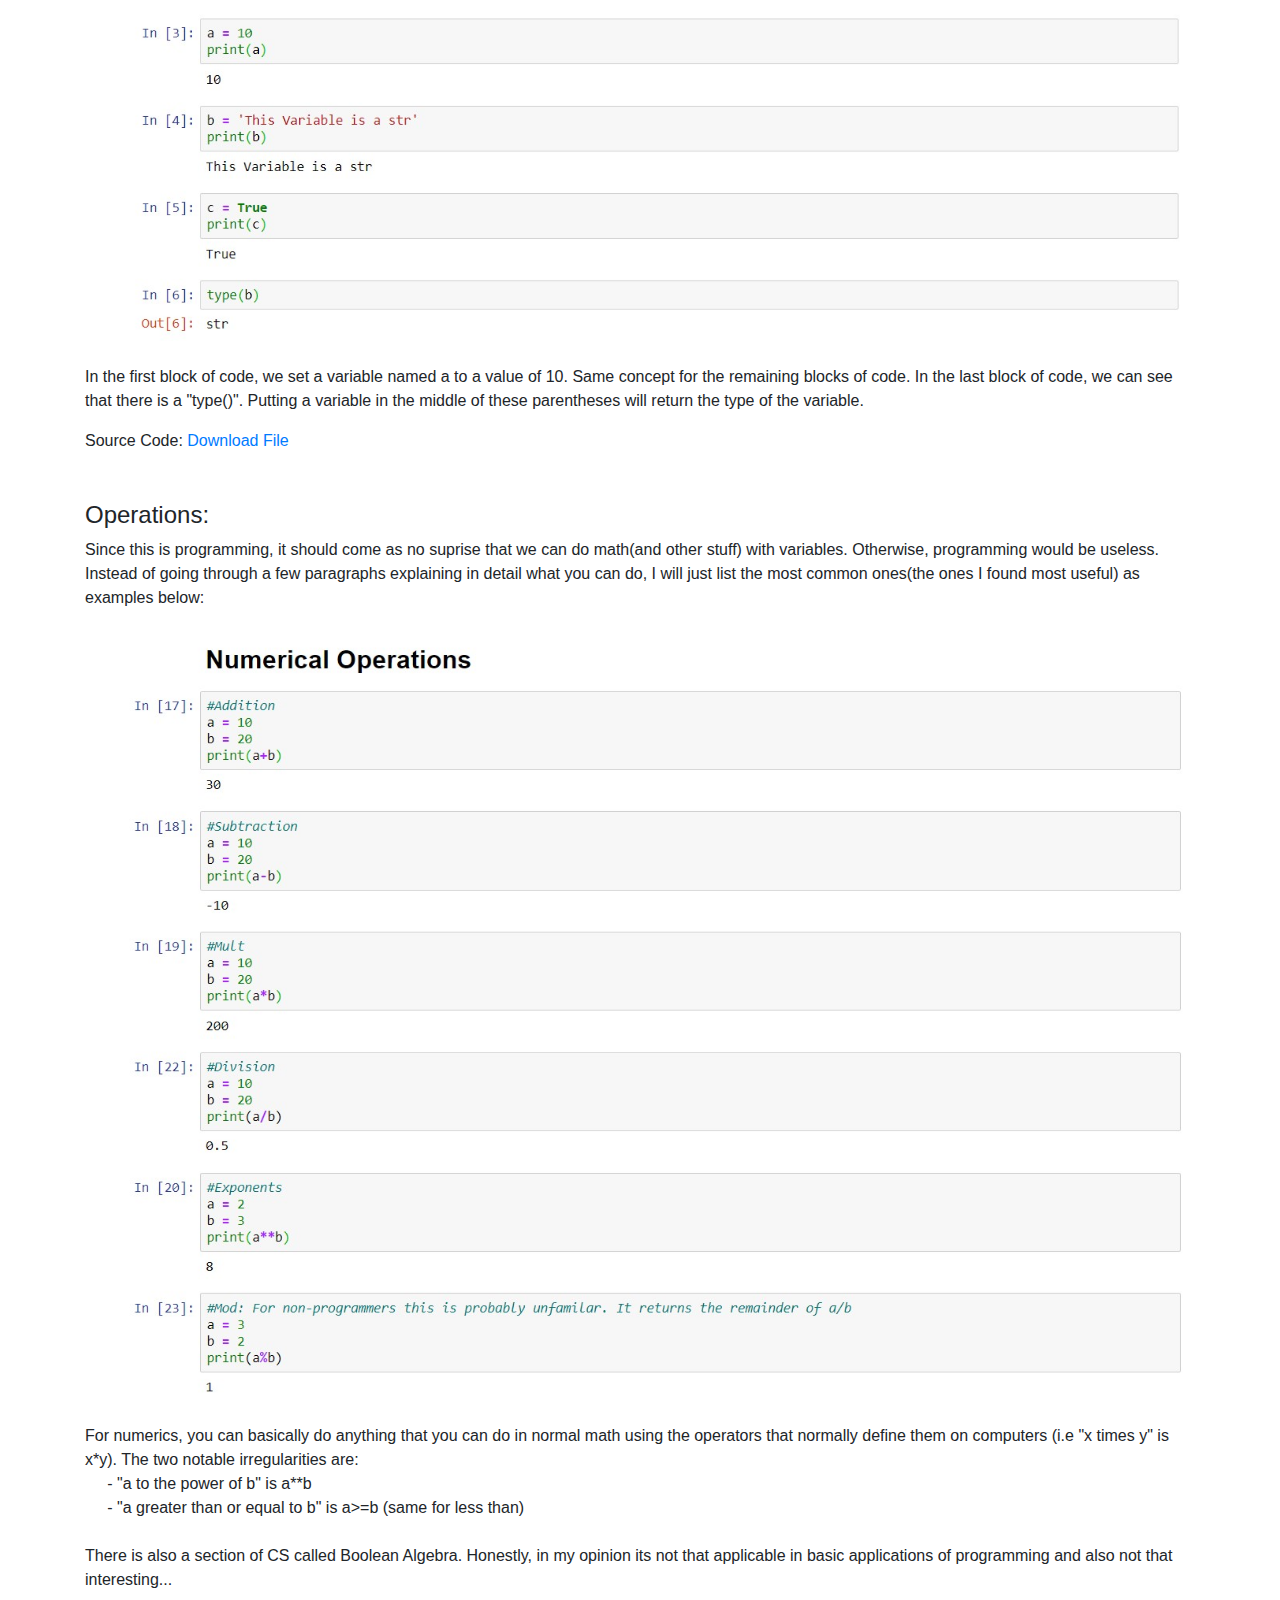
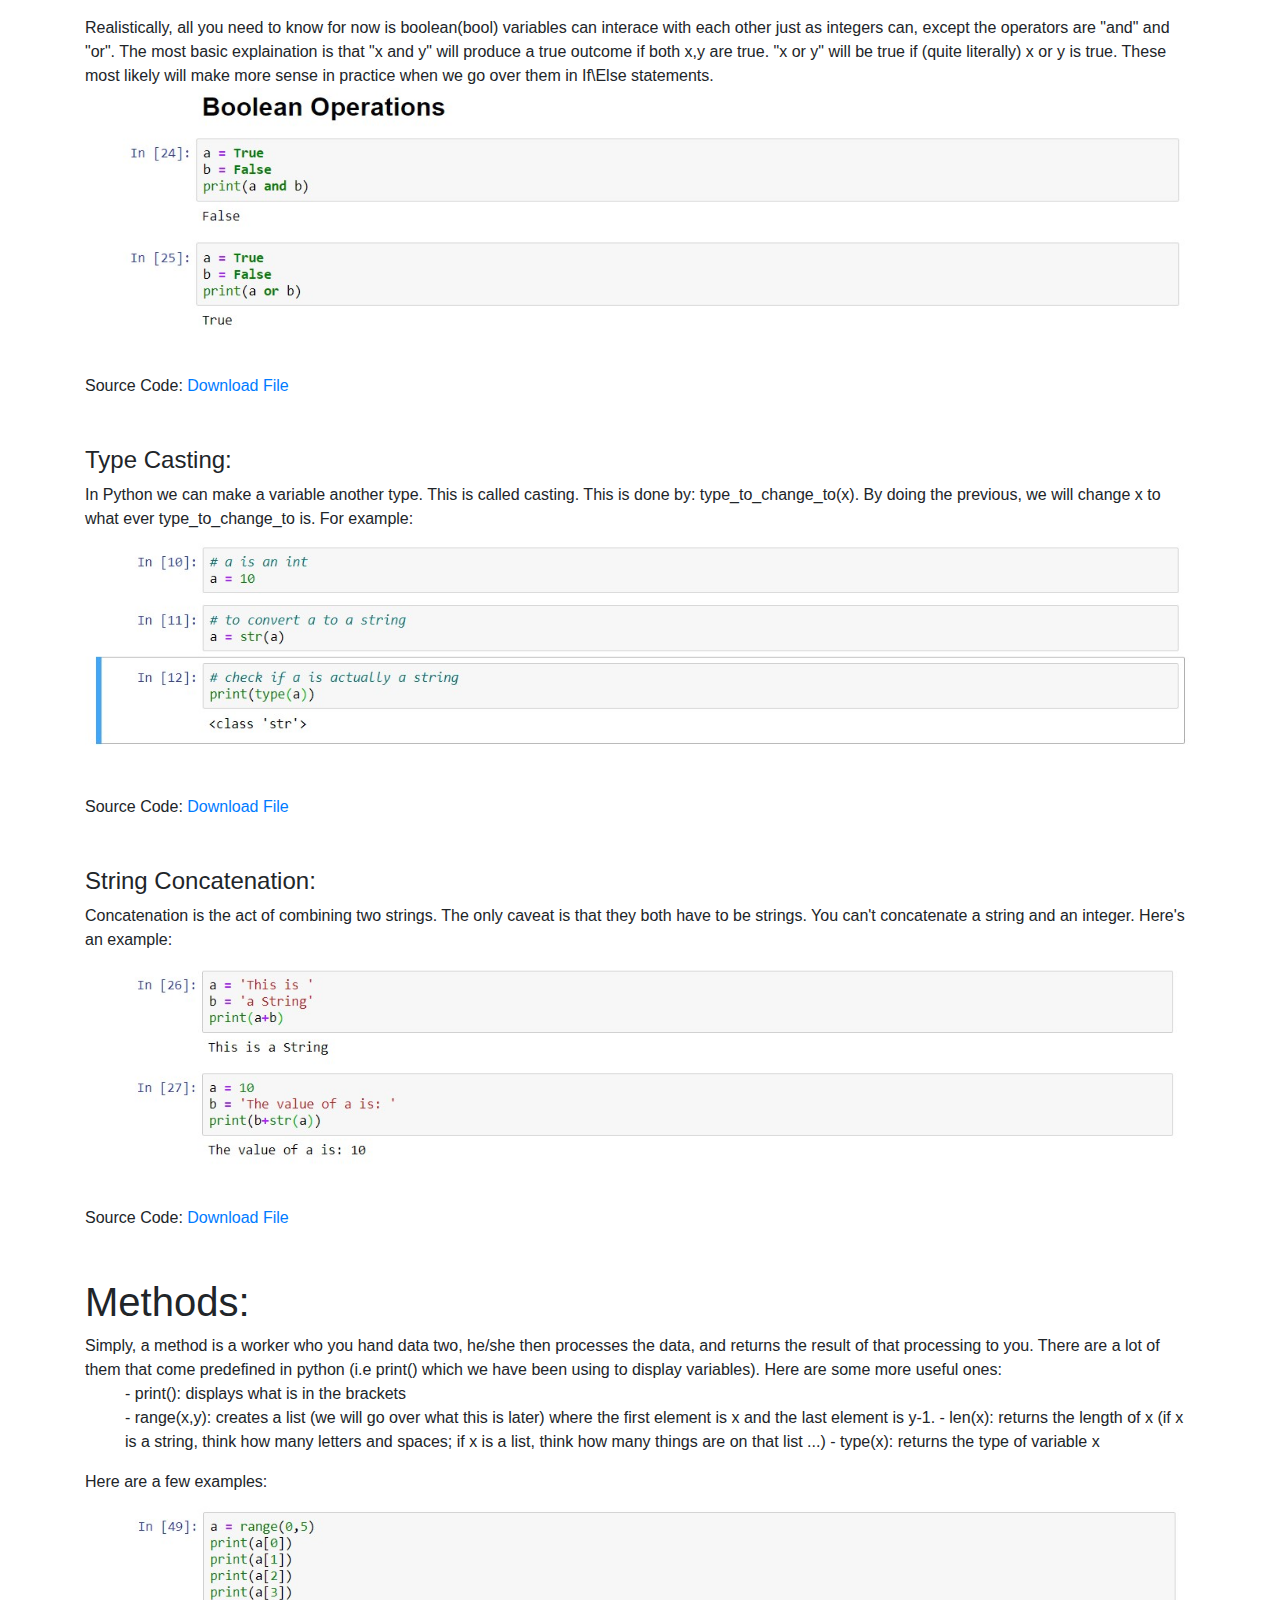
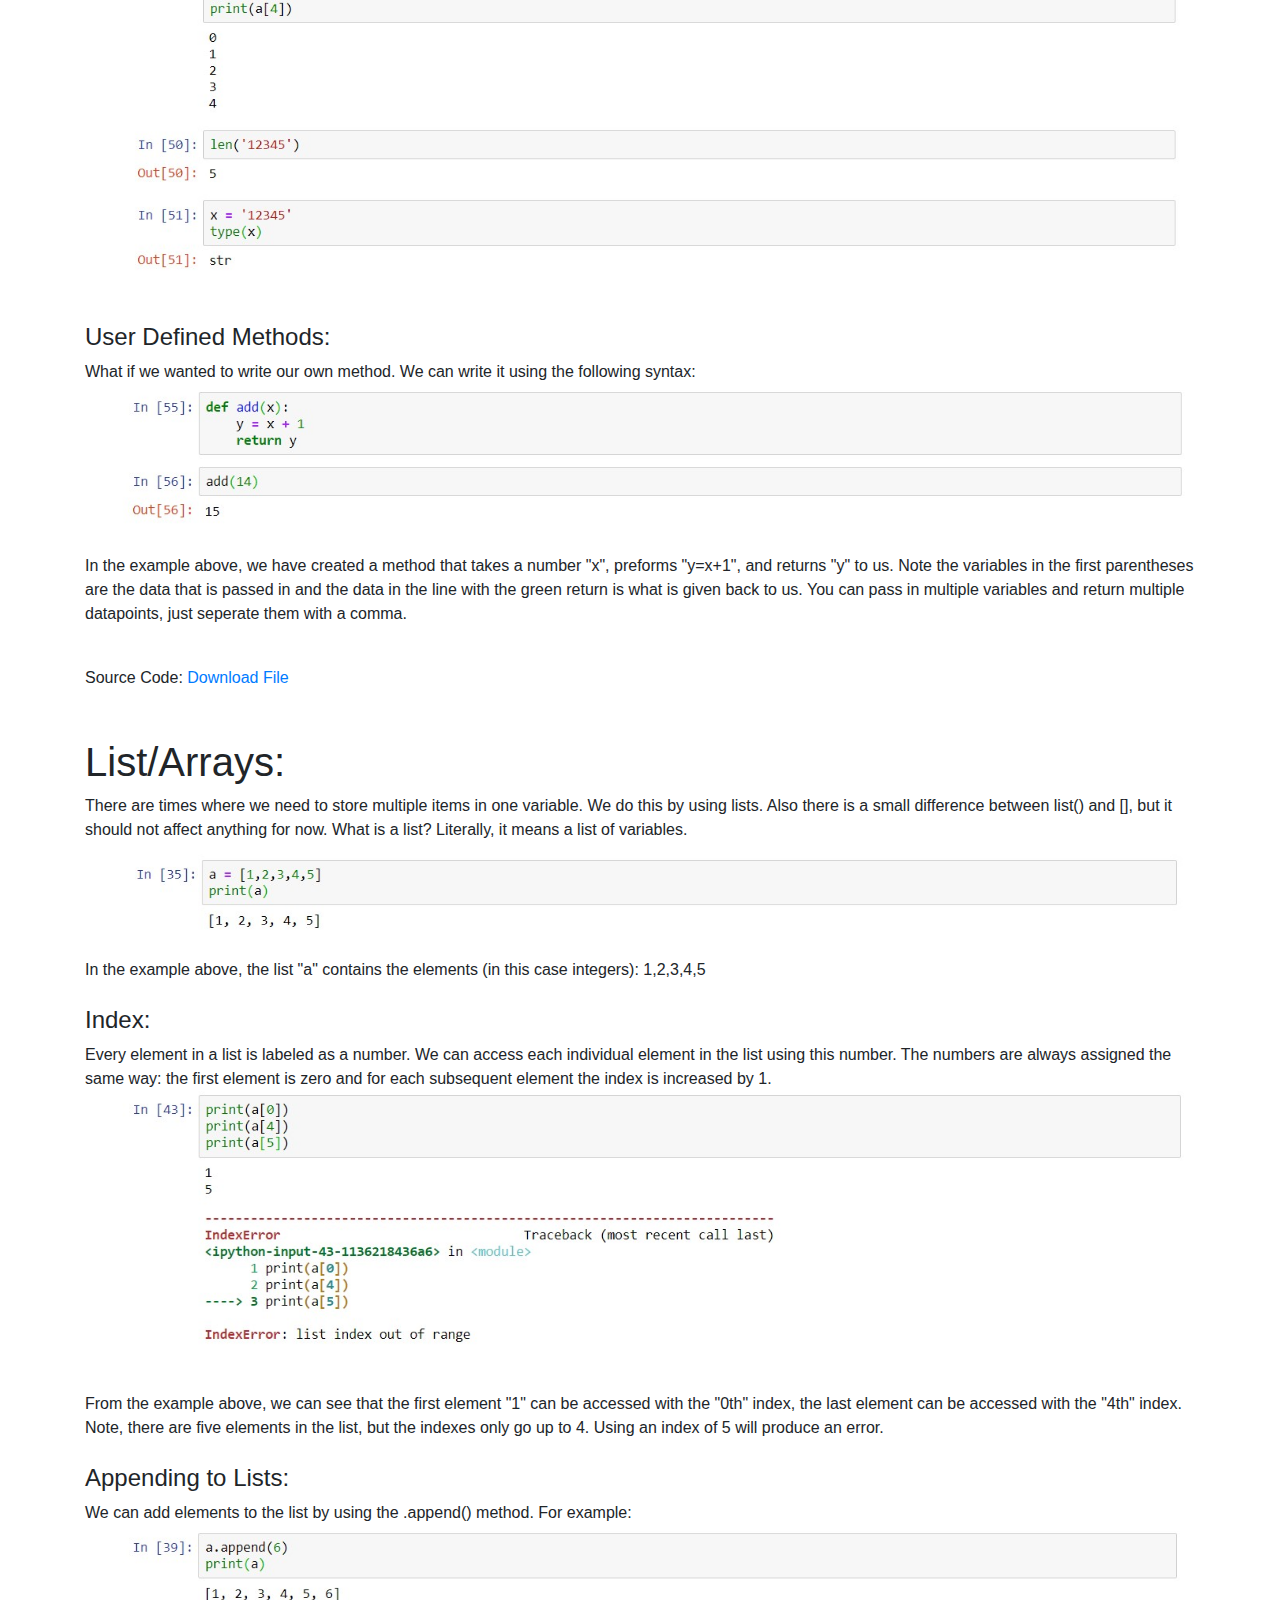
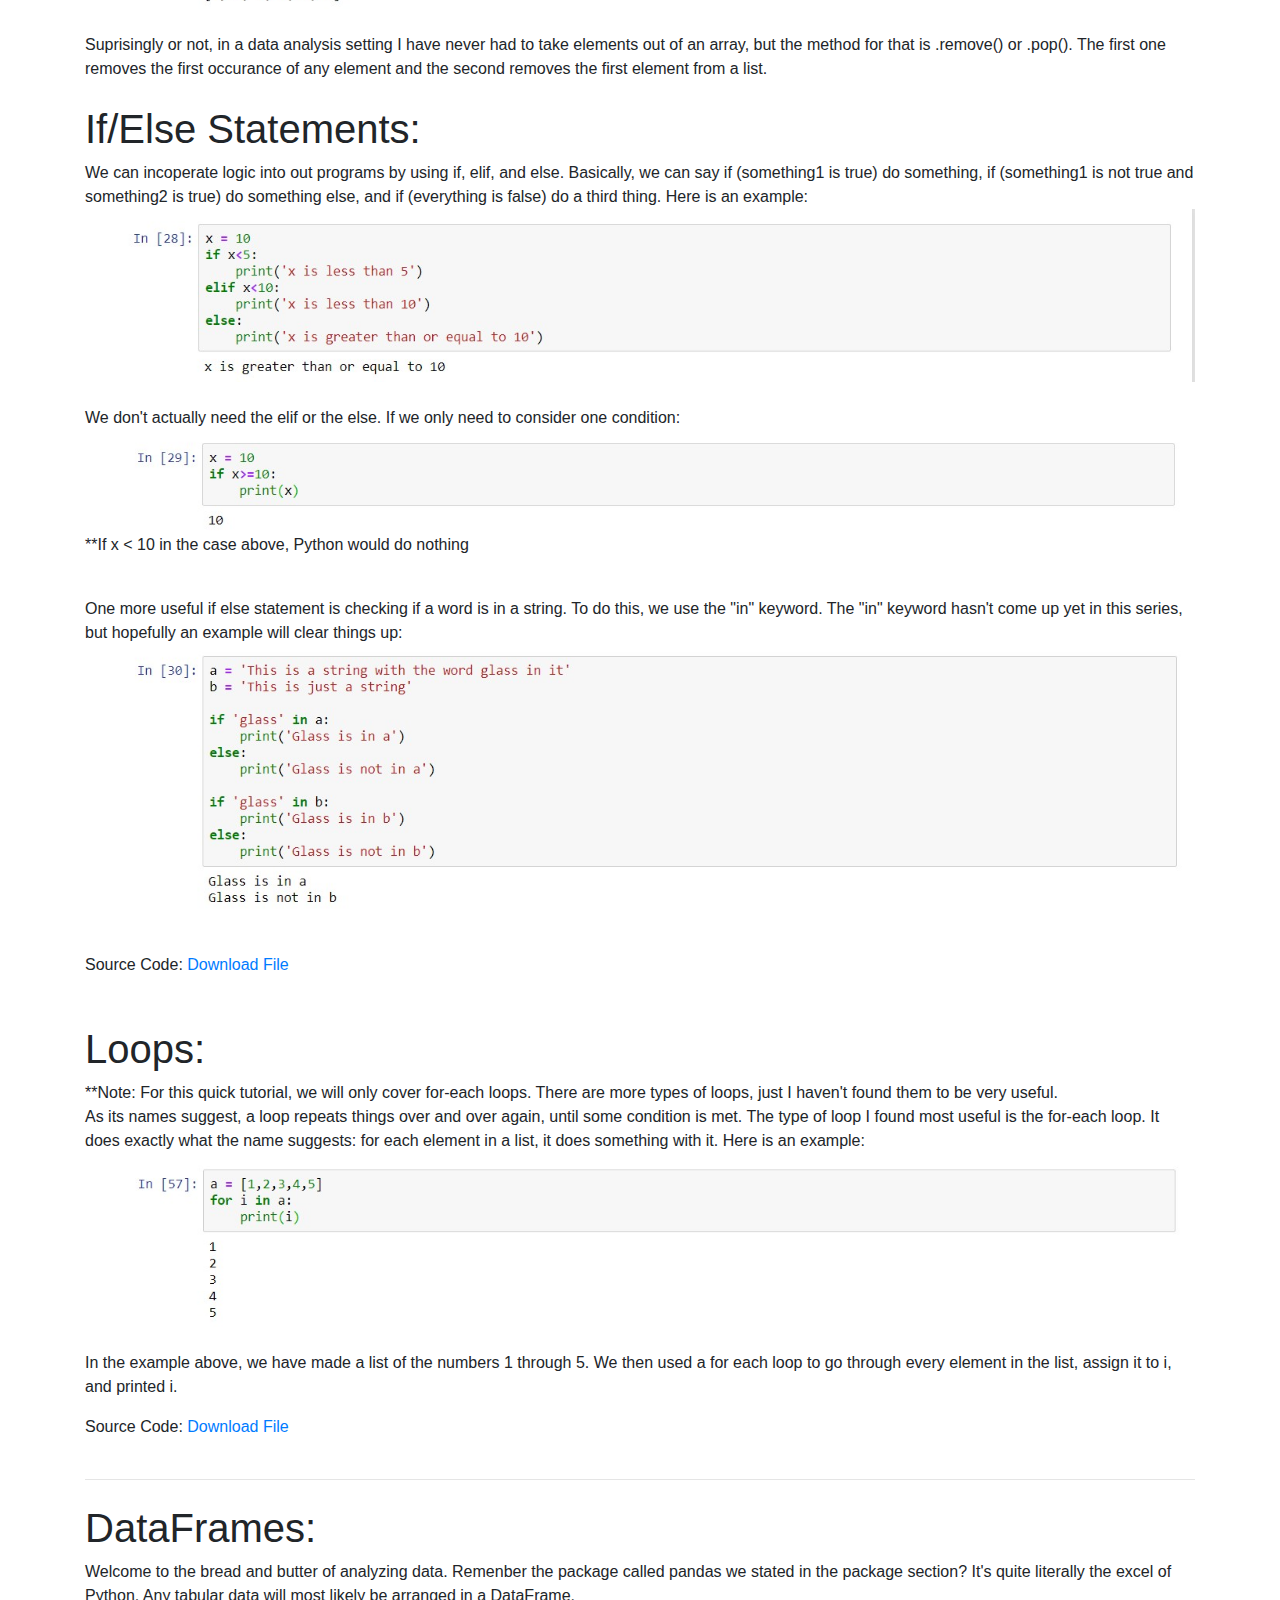
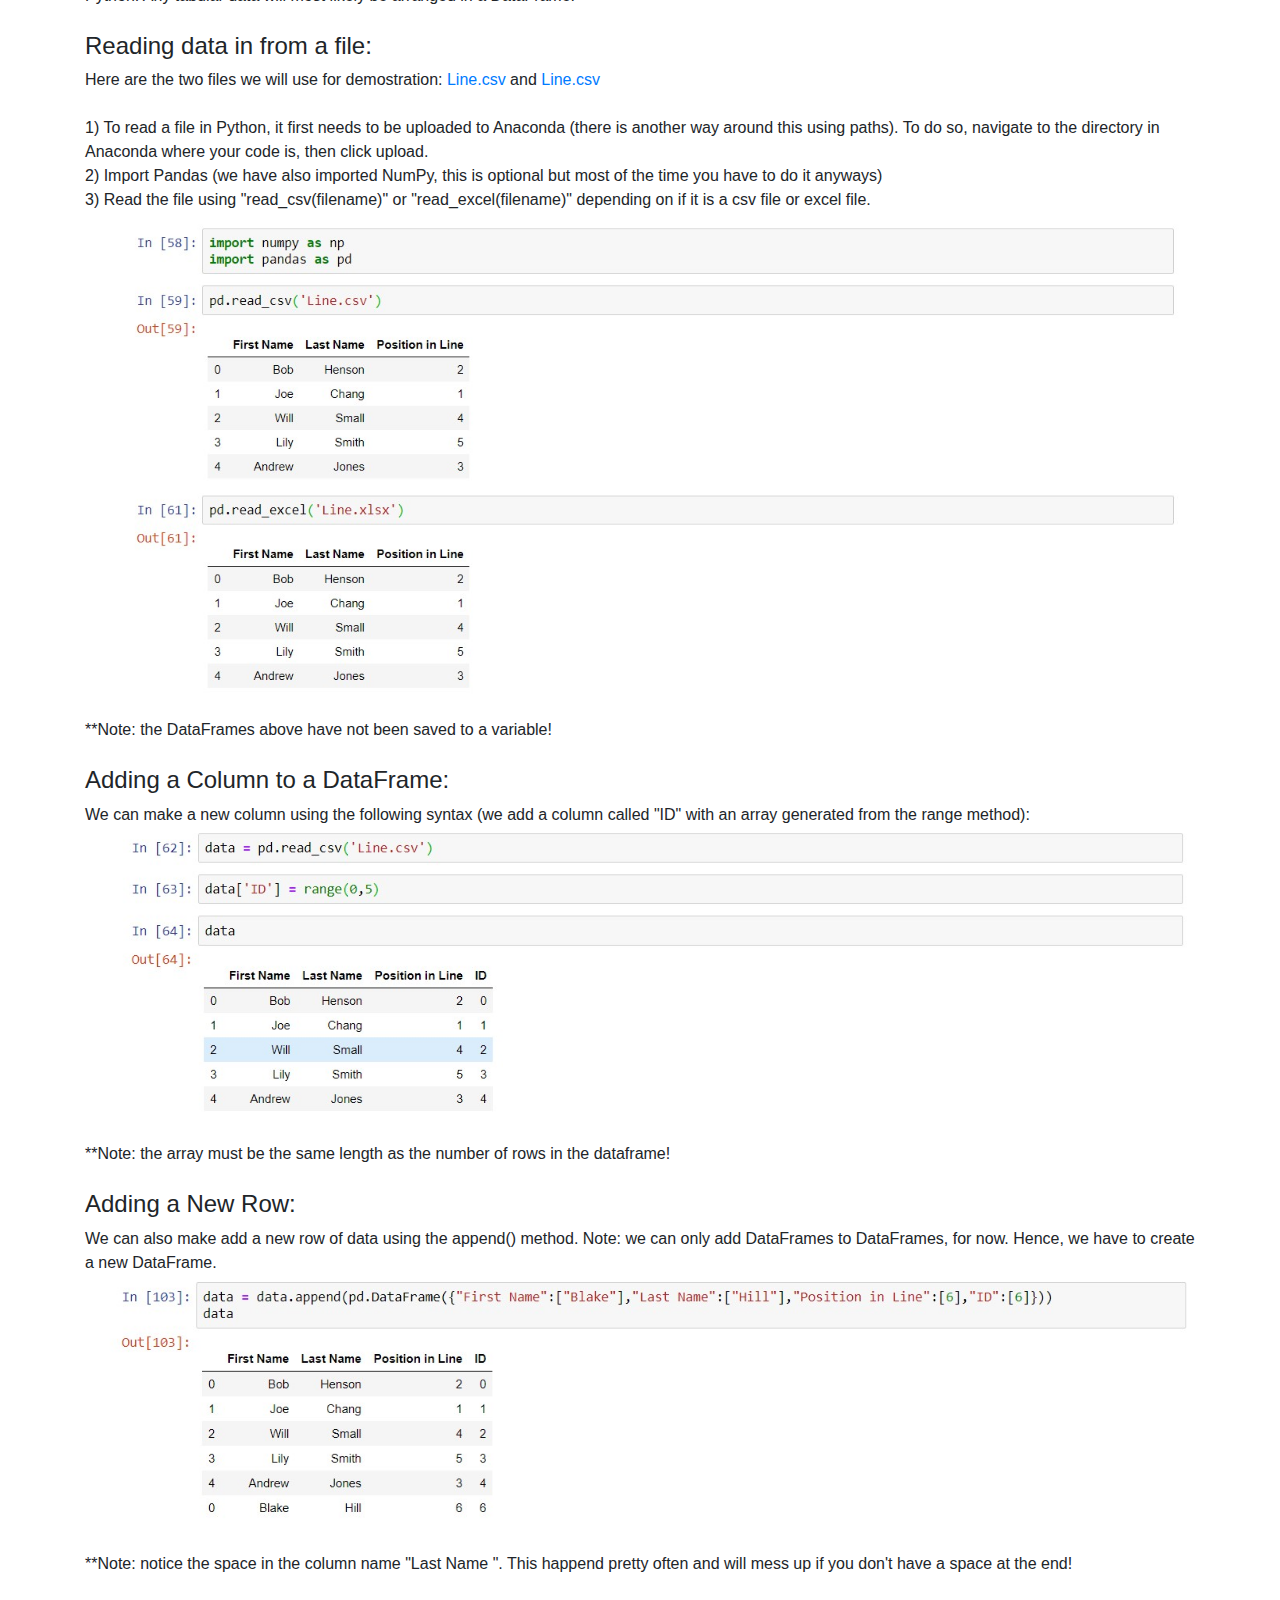
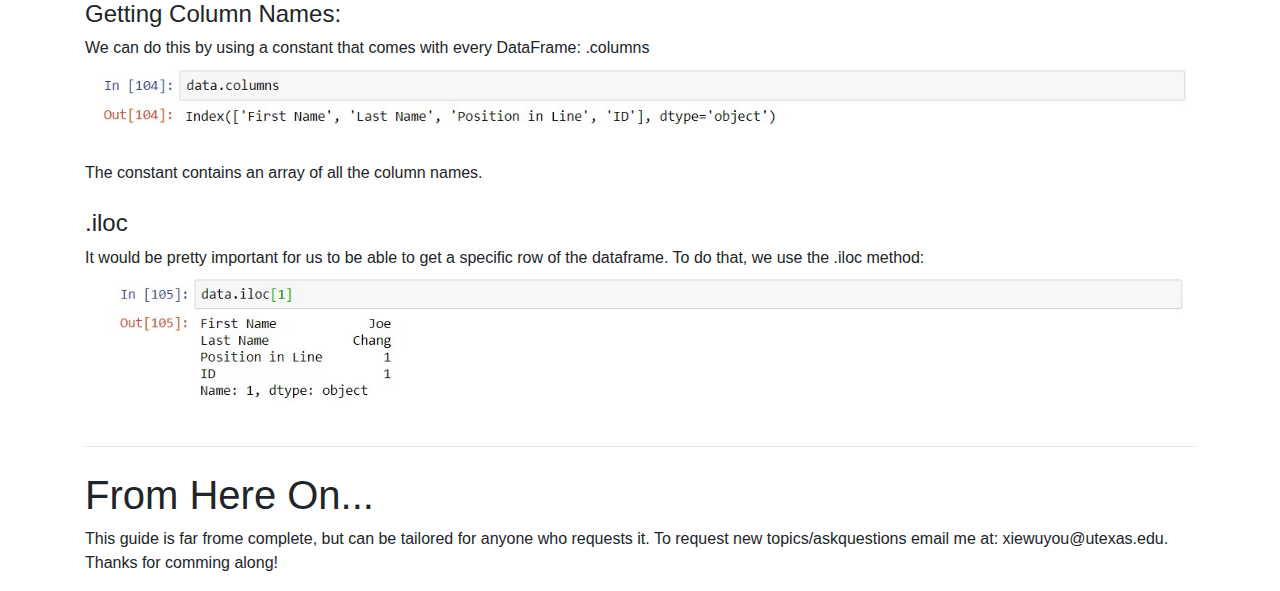
<file: tutorialsection/Basics.html>
<!DOCTYPE html>
<html lang="en">

<head>

  <meta charset="utf-8">
  <meta name="viewport" content="width=device-width, initial-scale=1, shrink-to-fit=no">
  <meta name="description" content="">
  <meta name="author" content="">

  <title>Python</title>

  <!-- Bootstrap core CSS -->
  <link href="vendor/bootstrap/css/bootstrap.min.css" rel="stylesheet">

  <!-- Custom styles for this template -->
  <link href="../vendor/fontawesome-free/css/all.min.css" rel="stylesheet" type="text/css">
  <link href="css/simple-sidebar.css" rel="stylesheet">
  <link href="../vendor/simple-line-icons/css/simple-line-icons.css" rel="stylesheet">

</head>

<body id="Page-Top">

  <div class="d-flex" id="wrapper">

    <!-- Sidebar -->
    <div class="bg-light border-right" id="sidebar-wrapper" style="height: 100vh; overflow-y: scroll;">
      <div class="sidebar-heading">Python</div>
      <div class="list-group list-group-flush">
        <a href="#Page-Top" class="list-group-item list-group-item-action bg-light">Intro</a>
        <a href="#Install" class="list-group-item list-group-item-action bg-light">Installing Python</a>
        <a class="dropdown-menu dropdown-menu-right" aria-labelledby="navbarDropdown">
          <a class="dropdown-item" style="margin-top: 5px; margin-bottom: 5px;" href="#Install">Instructions - Shortened</a>
          <a class="dropdown-item" href="#InstallFile">In-depth instructions <br>(PDF file)</a>
          <div class="dropdown-divider" style="margin-bottom: 0; margin-top: 0;"></div>
        </a>
        <a href="#packages" class="list-group-item list-group-item-action bg-light">Packages</a>
        <a href="#First" class="list-group-item list-group-item-action bg-light">Running First Script</a>
        <a href="#VariablesIntro" class="list-group-item list-group-item-action bg-light">Variables Intro</a>
        <a class="dropdown-menu dropdown-menu-right" aria-labelledby="navbarDropdown">
          <a class="dropdown-item" style="margin-top: 5px; margin-bottom: 5px;" href="#VarTypes">Variable Types</a>
          <a class="dropdown-item" style="margin-top: 5px; margin-bottom: 5px;" href="#Operations">Operations</a>
          <a class="dropdown-item" style="margin-top: 5px; margin-bottom: 5px;" href="#Casting">Type Casting</a>
          <a class="dropdown-item" style="margin-top: 5px; margin-bottom: 5px;" href="#Concatenation">String Concatenation</a>
          <div class="dropdown-divider" style="margin-bottom: 0; margin-top: 0;"></div>
        </a>
        <a href="#Lists" class="list-group-item list-group-item-action bg-light">Lists</a>
        <a class="dropdown-menu dropdown-menu-right" aria-labelledby="navbarDropdown">
          <a class="dropdown-item" style="margin-top: 5px; margin-bottom: 5px;" href="#Indexing">Indexing of Lists</a>
          <a class="dropdown-item" style="margin-top: 5px; margin-bottom: 5px;" href="#Appending">Appending to Lists</a>
          <div class="dropdown-divider" style="margin-bottom: 0; margin-top: 0;"></div>
        </a>
        <a href="#IfElse" class="list-group-item list-group-item-action bg-light">If/Else Statements</a>
        <a class="dropdown-menu dropdown-menu-right" aria-labelledby="navbarDropdown">
          <a class="dropdown-item" style="margin-top: 5px; margin-bottom: 5px;" href="#In">Using the "in" Keyword</a>
          <div class="dropdown-divider" style="margin-bottom: 0; margin-top: 0;"></div>
        </a>
        <a href="#Loops" class="list-group-item list-group-item-action bg-light">Loops</a>
        <a href="#dataframe" class="list-group-item list-group-item-action bg-light">Pandas DataFrames</a>
        <a href="#end" class="list-group-item list-group-item-action bg-light">From Here On...</a>
      </div>
    </div>
    <!-- /#sidebar-wrapper -->

    <!-- Page Content -->
    <div id="page-content-wrapper">

      <nav class="navbar navbar-expand-lg navbar-light bg-light border-bottom" style="position: fixed; width: 100vw;">
        <button class="btn btn-primary" style="background-color: #13335a;" id="menu-toggle"><i class="fas fa-bars"></i></button>

        <button class="navbar-toggler" type="button" data-toggle="collapse" data-target="#navbarSupportedContent" aria-controls="navbarSupportedContent" aria-expanded="false" aria-label="Toggle navigation">
          <span class="navbar-toggler-icon"></span>
        </button>

        <div class="collapse navbar-collapse" id="navbarSupportedContent">
          <ul class="navbar-nav ml-auto mt-2 mt-lg-0">
            <li class="nav-item">
              <a class="nav-link" href="../index.html">Home</a>
            </li>
            <li class="nav-item dropdown">
              <a class="nav-link dropdown-toggle" href="#" id="navbarDropdown" role="button" data-toggle="dropdown" aria-haspopup="true" aria-expanded="false">
                Python Basics
              </a>
              <div class="dropdown-menu dropdown-menu-right" aria-labelledby="navbarDropdown">
                <a class="dropdown-item" href="./BS4.html">Web Scraping using Beautiful Soup 4</a>
                <a class="dropdown-item" href="./DataProcessing.html">Intro to Data Processing and ML</a>
                <div class="dropdown-divider"></div>
                <a class="dropdown-item" href="./PhysicsM.html">Physics Basics: Mechanics</a>
                <a class="dropdown-item" href="./PhysicsE.html">Physics Basics: E&M</a>
                <div class="dropdown-divider"></div>
                <a class="dropdown-item" href="./NumTheory.html">Number Theory Basics</a>
              </div>
            </li>
          </ul>
        </div>
      </nav>

      <div class="container-fluid">
        <div class="container">
          <p style="margin-top: 10vh;">
            <h1 class="mt-4">Intro</h1>
            Welcome to the site! In these short segments, we will learn the basics of Python as fast as possible. As a preview of what is to come, in this section we will:<br><br>
            &nbsp;&nbsp;&nbsp;&nbsp;- Install Python and Anaconda: we will be using Anaconda (specifically Jupyter) to code, but you are free to use any compiler you like<br>
            &nbsp;&nbsp;&nbsp;&nbsp;- Basic to Python Variables<br>
            &nbsp;&nbsp;&nbsp;&nbsp;- If/Else Statements<br>
            &nbsp;&nbsp;&nbsp;&nbsp;- Loops<br>
            &nbsp;&nbsp;&nbsp;&nbsp;- Pandas DataFrame:Basics<br><br>
  
            The goal of this series is to get you programming as fast as possible. As such, I would like to note that this tutorial section is far from complete. For more in-depth tutorials, there are 
            options from reasources like W3 Schools. These will cover things as if you were in a traditional introductory class to programming in Python.<br><br>
          </p>
          <hr id="Install"> 
          <p>
            <h1 class="mt-4">Installing Python and Anaconda</h1>
            1) Go to <a href="https://www.anaconda.com/products/individual">www.anaconda.com/products/individual</a> <br>
            2) Scroll to the very bottom
            <img src="./Img/Menu.jpg" alt="Page Bottom" style="width: 100%;">
            3) Choose your OS and download the latest version of Python 3 <br> &nbsp;&nbsp;&nbsp;&nbsp; **(Python 3 is recommended, but Python 2 works just as well for the basics with a few syntax differences) <br>
            4) Follow the instructions (click next a few times) - I have not changed the default settings except for where Anaconda is installed
            <br>
            <p id="InstallFile"></p> More in-depth instructions:
            <a href="./PDFs/Instructions_for_installing_python.pdf" download>Download File</a>
            <br><br>
          </p>
          <hr>
          <p>
            <h1 class="mt-4" id="First">First Python Script - Print "Hello World"</h1>
            1) Using the windows search bar, search and open Jupyter Notebook <br>
            <img src="./Img/Search.jpg" alt="Page Bottom" style="width: 50%;"><br><br>
            2) Once you open Jupyter, you should arrive at a landing page with this menu at the top:
            <img src="./Img/LandingPageBar.jpg" alt="Page Bottom" style="width: 100%;"><br><br>
            3) One the right side: Click "New" and then "Python 3". You should arrive at:
            <img src="./Img/OriginCodePage.jpg" alt="Page Bottom" style="width: 100%;"><br><br>
            4) In the first cell, type: "print('Hello World')". The output should be:
            <img src="./Img/HelloWorldOut.jpg" alt="Page Bottom" style="width: 100%;"><br><br>
            <br>
            <p></p> Source Code:
            <a href="./IPYNB/HelloWorld.ipynb" download>Download File</a>
            <br><br>
          </p>
          <hr>
          <p id="packages">
            <h1 class="mt-4">What are packages?</h1>
            Packages are prewritten pieces of code (methods and classes) that you can import to use. There are two main ones: Pandas and NumPy. There is also a keyword "as" which allows you to refer to an imported package with a different name. Here is an example:
            <img src="./Img/package.jpg" alt="Page Bottom" style="width: 100%;"><br><br>
          </p>
          <hr>
          <p>
            <h1 class="mt-4" id="VariablesIntro">Variables in Python</h1>
            For anyone with a bit of programming expierence, variables are largely no different in Python compared to other programming languages. The one thing to note is that you do not have to declare their type.
            
            <h4 class="mt-4" id="VarTypes">Types:</h4>
            Variables in programming languages come in various different forms (i.e Strings, Integers, Floats). Here are a few common ones: <br><br>
            <p style="margin-left: 40px;">
              - str: Strings that contain a length of text. They are denoted with either a set of single quotes or double quotes.<br>
              - int: Integers. Practically, the same as integers in math.<br>
              - float: Floating point integers. Basically, decimal numbers.<br>
              - bool: True/False variables<br>
              &nbsp;&nbsp;&nbsp;&nbsp;** We will cover this later, but there is an error called integer overflow. This happens when a number is too big for its data type.
            </p>
            To declare a variable use: VariableName = value. Here are some examples:
            <img src="./Img/VarExample.jpg" alt="Page Bottom" style="width: 100%;"><br><br>
            In the first block of code, we set a variable named a to a value of 10. Same concept for the remaining blocks of code. In the last block of code, we can see that there is a "type()". Putting a variable in the middle of these parentheses will return the type of the variable.
            <p></p> Source Code:
            <a href="./IPYNB/VarExample.ipynb" download>Download File</a>
            <br><br>

            <h4 class="mt-4" id="Operations">Operations:</h4>
            Since this is programming, it should come as no suprise that we can do math(and other stuff) with variables. Otherwise, programming would be useless. Instead of going through a few paragraphs explaining in detail what you can do, I will just list the most common ones(the ones I found most useful) as examples below:
            <img src="./Img/NumOps.jpg" alt="Page Bottom" style="width: 100%;"><br><br>
            For numerics, you can basically do anything that you can do in normal math using the operators that normally define them on computers (i.e "x times y" is x*y). The two notable irregularities are: <br>
            &nbsp;&nbsp;&nbsp;&nbsp; - "a to the power of b" is a**b <br>
            &nbsp;&nbsp;&nbsp;&nbsp; - "a greater than or equal to b" is a>=b (same for less than)<br><br>

            There is also a section of CS called Boolean Algebra. Honestly, in my opinion its not that applicable in basic applications of programming and also not that interesting... &nbsp;&nbsp;&nbsp;&nbsp; 
            <br><br>Realistically, all you need to know for now is boolean(bool) variables can interace with each other just as integers can, except the operators are "and" and "or". The most basic explaination is that "x and y" will produce a true outcome if both x,y are true. "x or y" will be true if (quite literally) x or y is true. These most likely will make more sense in practice when we go over them in If\Else statements.
            <img src="./Img/Booleanops.jpg" alt="Page Bottom" style="width: 100%;"><br><br>
            <p></p> Source Code:
            <a href="./IPYNB/booleanOps.ipynb" download>Download File</a>
            <br><br>


            <h4 class="mt-4" id="Casting">Type Casting:</h4>
            In Python we can make a variable another type. This is called casting. This is done by: type_to_change_to(x). By doing the previous, we will change x to what ever type_to_change_to is. For example:
            <img src="./Img/VarCast.jpg" alt="Page Bottom" style="width: 100%;"><br><br>
            <p></p> Source Code:
            <a href="./IPYNB/VarCast.ipynb" download>Download File</a>
            <br><br>

            <h4 class="mt-4" id="Concatenation">String Concatenation:</h4>
            Concatenation is the act of combining two strings. The only caveat is that they both have to be strings. You can't concatenate a string and an integer. Here's an example:
            <img src="./Img/StringCat.jpg" alt="Page Bottom" style="width: 100%;"><br><br>
            <p></p> Source Code:
            <a href="./IPYNB/StringConcat.ipynb" download>Download File</a>
            <br><br>

          </p>

          <p id="Methods">
            <h1 class="mt-4">Methods:</h1>
            Simply, a method is a worker who you hand data two, he/she then processes the data, and returns the result of that processing to you. There are a lot of them that come predefined in python (i.e print() which we have been using to display variables). Here are some more useful ones:
            <p style="margin-left: 40px;">
              - print(): displays what is in the brackets <br>
              - range(x,y): creates a list (we will go over what this is later) where the first element is x and the last element is y-1. 
              - len(x): returns the length of x (if x is a string, think how many letters and spaces; if x is a list, think how many things are on that list ...)
              - type(x): returns the type of variable x
            </p>
            Here are a few examples:
            <img src="./Img/methodexamples.jpg" alt="Page Bottom" style="width: 100%;"><br><br>

            <h4 class="mt-4" id="Casting">User Defined Methods:</h4>
            What if we wanted to write our own method. We can write it using the following syntax:
            <img src="./Img/definedmethod.jpg" alt="Page Bottom" style="width: 100%;"><br><br>
            In the example above, we have created a method that takes a number "x", preforms "y=x+1", and returns "y" to us. Note the variables in the first parentheses are the data that is passed in and the data in the line with the green return is what is given back to us. You can pass in multiple variables and return multiple datapoints, just seperate them with a comma.
            <br><br>
            <p></p> Source Code:
            <a href="./IPYNB/Methods.ipynb" download>Download File</a>
            <br><br>
          </p>

          <p id="Lists">
            <h1 class="mt-4">List/Arrays:</h1>
            There are times where we need to store multiple items in one variable. We do this by using lists. Also there is a small difference between list() and [], but it should not affect anything for now. What is a list? Literally, it means a list of variables.
            <img src="./Img/listexample.jpg" alt="Page Bottom" style="width: 100%;"><br><br>
            In the example above, the list "a" contains the elements (in this case integers): 1,2,3,4,5
            <h4 class="mt-4" id="Indexing">Index:</h4>
            Every element in a list is labeled as a number. We can access each individual element in the list using this number. The numbers are always assigned the same way: the first element is zero and for each subsequent element the index is increased by 1.
            <img src="./Img/indexing.jpg" alt="Page Bottom" style="width: 100%;"><br><br>
            From the example above, we can see that the first element "1" can be accessed with the "0th" index, the last element can be accessed with the "4th" index. Note, there are five elements in the list, but the indexes only go up to 4. Using an index of 5 will produce an error.

            <h4 class="mt-4" id="Appending">Appending to Lists:</h4>
            We can add elements to the list by using the .append() method. For example:
            <img src="./Img/listappend.jpg" alt="Page Bottom" style="width: 100%;"><br><br>

            Suprisingly or not, in a data analysis setting I have never had to take elements out of an array, but the method for that is .remove() or .pop(). The first one removes the first occurance of any element and the second removes the first element from a list.

          </p>

          <p id="IfElse">
            <h1 class="mt-4">If/Else Statements:</h1>
            We can incoperate logic into out programs by using if, elif, and else. Basically, we can say if (something1 is true) do something, if (something1 is not true and something2 is true) do something else, and if (everything is false) do a third thing. Here is an example:
            <img src="./Img/elif.jpg" alt="Page Bottom" style="width: 100%;"><br><br>
            We don't actually need the elif or the else. If we only need to consider one condition:
            <img src="./Img/ifonly.jpg" alt="Page Bottom" style="width: 100%;">
            **If x < 10 in the case above, Python would do nothing<br><br>

            <p id="In"></p>
            One more useful if else statement is checking if a word is in a string. To do this, we use the "in" keyword. The "in" keyword hasn't come up yet in this series, but hopefully an example will clear things up:
            <img src="./Img/stringifelse.jpg" alt="Page Bottom" style="width: 100%;"><br><br>
            <p></p> Source Code:
            <a href="./IPYNB/IfElse.ipynb" download>Download File</a>
            <br><br>
            
          </p>

          <p id="Loops">
            <h1 class="mt-4">Loops:</h1>
            **Note: For this quick tutorial, we will only cover for-each loops. There are more types of loops, just I haven't found them to be very useful.<br>
            As its names suggest, a loop repeats things over and over again, until some condition is met. The type of loop I found most useful is the for-each loop. It does exactly what the name suggests: for each element in a list, it does something with it. Here is an example:
            <img src="./Img/foreachex1.jpg" alt="Page Bottom" style="width: 100%;"><br><br>
            In the example above, we have made a list of the numbers 1 through 5. We then used a for each loop to go through every element in the list, assign it to i, and printed i.
          </p>
          <p></p> Source Code:
          <a href="./IPYNB/Loops.ipynb" download>Download File</a>
          <br><br>
          <hr>

          <p id="dataframe">
            <h1 class="mt-4">DataFrames:</h1>
            Welcome to the bread and butter of analyzing data. Remenber the package called pandas we stated in the package section? It's quite literally the excel of Python. Any tabular data will most likely be arranged in a DataFrame.
            <h4 class="mt-4" id="read">Reading data in from a file:</h4>
            Here are the two files we will use for demostration: <a href="./Excel/Line.csv" download>Line.csv</a> and <a href="./Excel/Line.xlsx" download>Line.csv</a><br><br>
            1) To read a file in Python, it first needs to be uploaded to Anaconda (there is another way around this using paths). To do so, navigate to the directory in Anaconda where your code is, then click upload.
            <br>2) Import Pandas (we have also imported NumPy, this is optional but most of the time you have to do it anyways)
            <br>3) Read the file using "read_csv(filename)" or "read_excel(filename)" depending on if it is a csv file or excel file.
            <img src="./Img/read.jpg" alt="Page Bottom" style="width: 100%;"><br><br>
            **Note: the DataFrames above have not been saved to a variable!
            <h4 class="mt-4" id="newcol">Adding a Column to a DataFrame:</h4>
            We can make a new column using the following syntax (we add a column called "ID" with an array generated from the range method):
            <img src="./Img/newcol.jpg" alt="Page Bottom" style="width: 100%;"><br><br>
            **Note: the array must be the same length as the number of rows in the dataframe!
            <h4 class="mt-4" id="newrow">Adding a New Row:</h4>
            We can also make add a new row of data using the append() method. Note: we can only add DataFrames to DataFrames, for now. Hence, we have to create a new DataFrame.
            <img src="./Img/AppendRow.jpg" alt="Page Bottom" style="width: 100%;"><br><br>
            **Note: notice the space in the column name "Last Name ". This happend pretty often and will mess up if you don't have a space at the end!
            <h4 class="mt-4" id="colnames">Getting Column Names:</h4>
            We can do this by using a constant that comes with every DataFrame: .columns
            <img src="./Img/colnames.jpg" alt="Page Bottom" style="width: 100%;"><br><br>
            The constant contains an array of all the column names.
            <h4 class="mt-4" id="iloc">.iloc</h4>
            It would be pretty important for us to be able to get a specific row of the dataframe. To do that, we use the .iloc method:
            <img src="./Img/iloc.jpg" alt="Page Bottom" style="width: 100%;"><br><br>
          </p>
          <hr>
          <p id="end">
            <h1 class="mt-4">From Here On...</h1>
            This guide is far frome complete, but can be tailored for anyone who requests it. To request new topics/askquestions email me at: xiewuyou@utexas.edu. Thanks for comming along!
          </p>
        </div>
      </div>
    </div>

    <!-- /#page-content-wrapper -->

    <button onclick="topFunction()" id="myBtn" title="Go to top"><i class="fas fa-angle-up"></i></button>

  </div>
  <!-- /#wrapper -->



  <!-- Bootstrap core JavaScript -->
  <script src="vendor/jquery/jquery.min.js"></script>
  <script src="vendor/bootstrap/js/bootstrap.bundle.min.js"></script>

  <!-- Menu Toggle Script -->
  <script>
    $("#menu-toggle").click(function(e) {
      e.preventDefault();
      $("#wrapper").toggleClass("toggled");
    });
    var mybutton = document.getElementById("myBtn");

    // When the user scrolls down 20px from the top of the document, show the button
    window.onscroll = function() {scrollFunction()};

    function scrollFunction() {
      if (document.body.scrollTop > 20 || document.documentElement.scrollTop > 20) {
        mybutton.style.display = "block";
      } else {
        mybutton.style.display = "none";
      }
    }

    // When the user clicks on the button, scroll to the top of the document
    function topFunction() {
      document.body.scrollTop = 0;
      document.documentElement.scrollTop = 0;
    }
  </script>

<script src="../js/stylish-portfolio.min.js"></script>

</body>

</html>
</file>
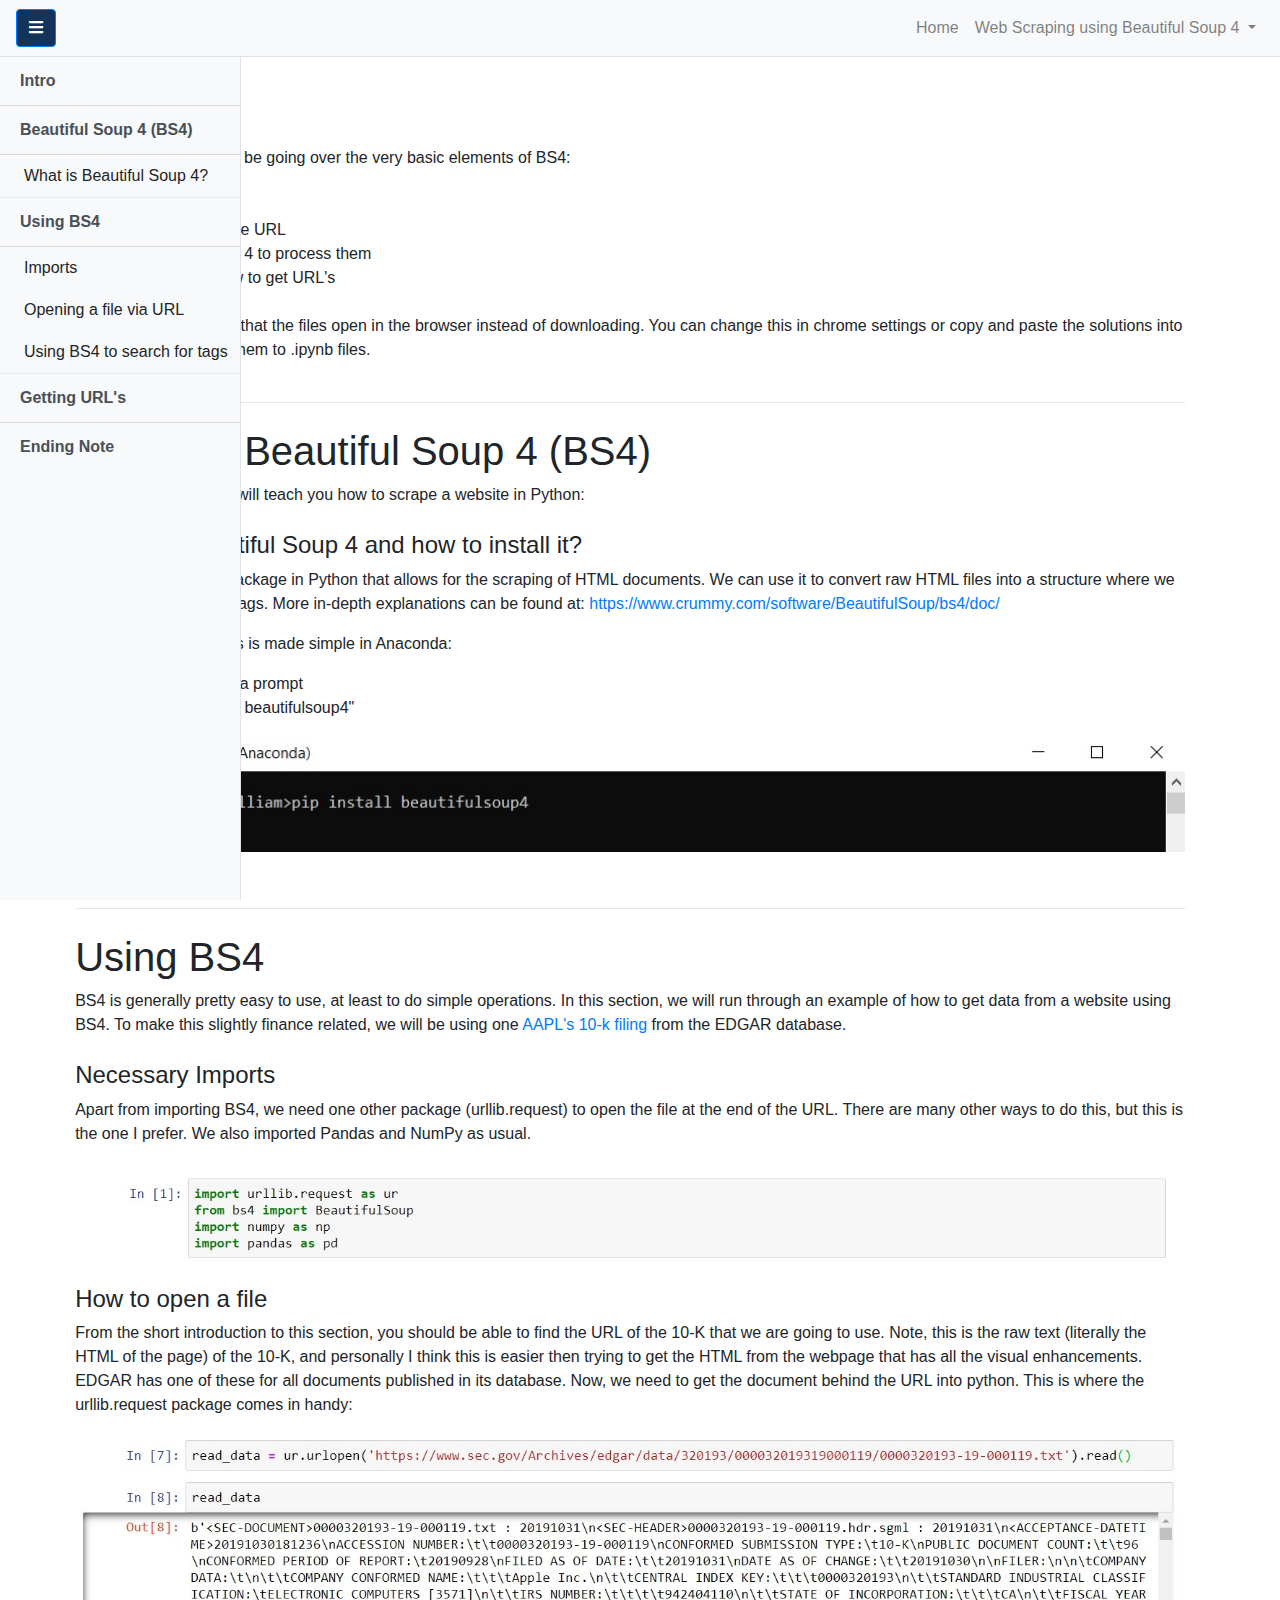
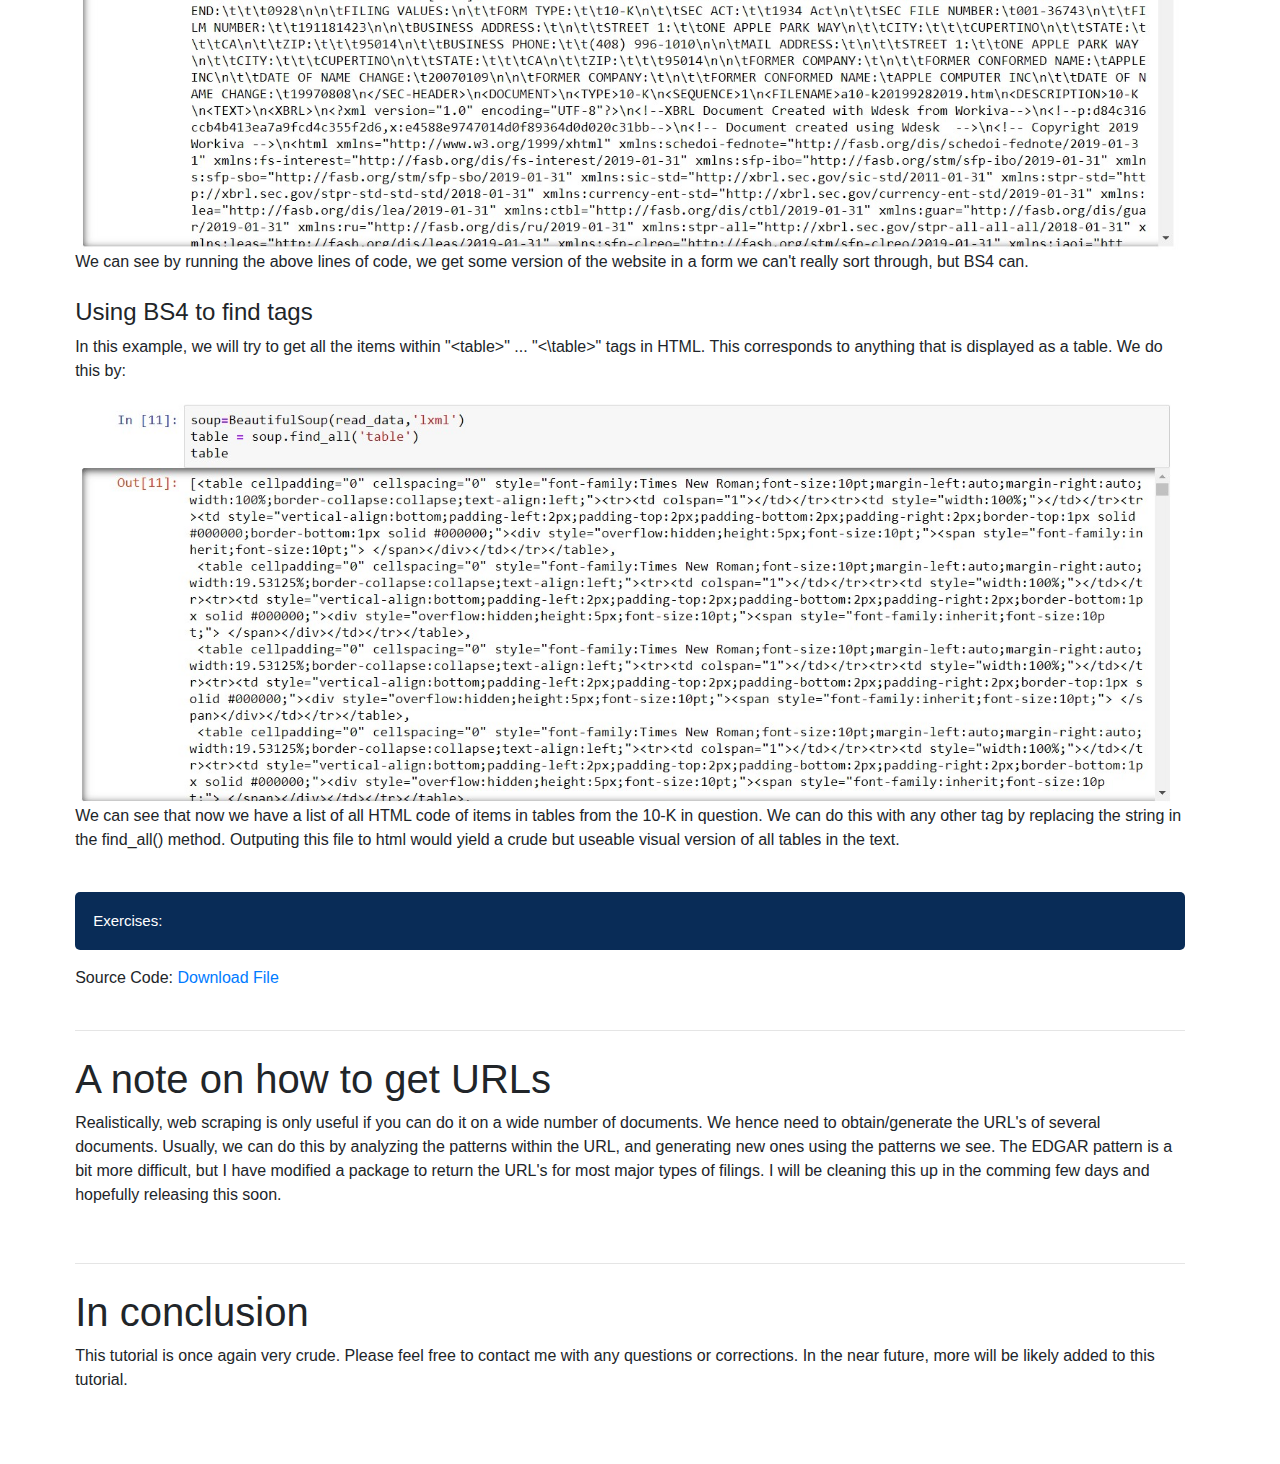
<file: tutorialsection/BS4.html>
<!DOCTYPE html>
<html lang="en">

<head>

  <meta charset="utf-8">
  <meta name="viewport" content="width=device-width, initial-scale=1, shrink-to-fit=no">
  <meta name="description" content="">
  <meta name="author" content="">

  <title>Web Scraping using Beautiful Soup 4</title>

  <!-- Bootstrap core CSS -->
  <link href="vendor/bootstrap/css/bootstrap.min.css" rel="stylesheet">

  <!-- Custom styles for this template -->
  <link href="../vendor/fontawesome-free/css/all.min.css" rel="stylesheet" type="text/css">
  <link href="css/simple-sidebar.css" rel="stylesheet">
  <link href="../vendor/simple-line-icons/css/simple-line-icons.css" rel="stylesheet">

</head>

<body id="Page-Top">

  <div class="d-flex" id="wrapper">

    <!-- Sidebar -->
    <div class="bg-light border-right" id="sidebar-wrapper" style="height: 100vh; overflow-y: scroll;">
      <div class="sidebar-heading">Python</div>
      <div class="list-group list-group-flush">
        <a href="#Page-Top" class="list-group-item list-group-item-action bg-light"><b>Intro</b></a>
        <a href="#BS4" class="list-group-item list-group-item-action bg-light"><b>Beautiful Soup 4 (BS4)</b></a>
        <a class="dropdown-menu dropdown-menu-right" aria-labelledby="navbarDropdown">
          <a class="dropdown-item" style="margin-top: 5px; margin-bottom: 5px;" href="#WhatisBS4">What is Beautiful Soup 4?</a>
          <div class="dropdown-divider" style="margin-bottom: 0; margin-top: 0;"></div>
        </a>
        <a href="#UseBS4" class="list-group-item list-group-item-action bg-light"><b>Using BS4</b></a>
        <a class="dropdown-menu dropdown-menu-right" aria-labelledby="navbarDropdown">
          <a class="dropdown-item" style="margin-top: 5px; margin-bottom: 5px;" href="#imports">Imports</a>
          <a class="dropdown-item" style="margin-top: 5px; margin-bottom: 5px;" href="#URL">Opening a file via URL</a>
          <a class="dropdown-item" style="margin-top: 5px; margin-bottom: 5px;" href="#tags">Using BS4 to search for tags</a>
          <div class="dropdown-divider" style="margin-bottom: 0; margin-top: 0;"></div>
        </a>
        <a href="#URLget" class="list-group-item list-group-item-action bg-light"><b>Getting URL's</b></a>
        <a href="#end" class="list-group-item list-group-item-action bg-light" style="margin-bottom: 50px;"><b>Ending Note</b></a>
      </div>
    </div>
    <!-- /#sidebar-wrapper -->

    <!-- Page Content -->
    <div id="page-content-wrapper">

      <nav class="navbar navbar-expand-lg navbar-light bg-light border-bottom" style="position: fixed; width: 100vw;">
        <button class="btn btn-primary" style="background-color: #13335a;" id="menu-toggle"><i class="fas fa-bars"></i></button>

        <button class="navbar-toggler" type="button" data-toggle="collapse" data-target="#navbarSupportedContent" aria-controls="navbarSupportedContent" aria-expanded="false" aria-label="Toggle navigation">
          <span class="navbar-toggler-icon"></span>
        </button>

        <div class="collapse navbar-collapse" id="navbarSupportedContent">
          <ul class="navbar-nav ml-auto mt-2 mt-lg-0">
            <li class="nav-item">
              <a class="nav-link" href="../index.html">Home</a>
            </li>
            <li class="nav-item dropdown">
              <a class="nav-link dropdown-toggle" href="#" id="navbarDropdown" role="button" data-toggle="dropdown" aria-haspopup="true" aria-expanded="false">
                Web Scraping using Beautiful Soup 4
              </a>
              <div class="dropdown-menu dropdown-menu-right" aria-labelledby="navbarDropdown">
                <a class="dropdown-item" href="./index.html">Python Basics</a>
                <a class="dropdown-item" href="./DataProcessing.html">Intro to Data Processing and ML</a>
                <div class="dropdown-divider"></div>
                <a class="dropdown-item" href="./PhysicsM.html">Physics Basics: Mechanics</a>
                <a class="dropdown-item" href="./PhysicsE.html">Physics Basics: E&M</a>
                <div class="dropdown-divider"></div>
                <a class="dropdown-item" href="./NumTheory.html">Number Theory Basics</a>
              </div>
            </li>
          </ul>
        </div>
      </nav>

      <div class="container-fluid">
        <div class="container">
          <p style="margin-top: 10vh;">
            <h1 class="mt-4">Intro</h1>
            In this segment, we will be going over the very basic elements of BS4:<br><br>
            &nbsp;&nbsp;&nbsp;&nbsp;- How to install BS4<br>
            &nbsp;&nbsp;&nbsp;&nbsp;- Open a file using the URL<br>
            &nbsp;&nbsp;&nbsp;&nbsp;- Use Beautiful Soup 4 to process them<br>
            &nbsp;&nbsp;&nbsp;&nbsp;- A short note on how to get URL's<br>
  
            <br> While testing, I noticed that the files open in the browser instead of downloading. You can change this in chrome settings or copy and paste the solutions into text files, and rename them to .ipynb files.<br><br>
          </p>
          <hr>
          <h1 class="mt-4">Installing Beautiful Soup 4 (BS4)</h1>
          <p>
            The following sections will teach you how to scrape a website in Python:
          </p>
          <h4 class="mt-4" id="WhatisBS4">What is a Beautiful Soup 4 and how to install it?</h4>
          <p>
            Beautiful Soup 4 is a package in Python that allows for the scraping of HTML documents. We can use it to convert raw HTML files into a structure where we can search for certain tags. More in-depth explanations can be found at: <a href="https://www.crummy.com/software/BeautifulSoup/bs4/doc/">https://www.crummy.com/software/BeautifulSoup/bs4/doc/</a> 
          </p>
          <p>
            Now to install BS4. This is made simple in Anaconda:
            <p style="margin-left: 40px;">
              1) Open Anaconda prompt<br>
              2) Run "pip install beautifulsoup4"
            </p>
            <img src="./Img/BS4/pipinstall.jpg" alt="Page Bottom" style="width: 100%;">
          </p>
          <br>
          <hr>
          <h1 class="mt-4" id="UseBS4">Using BS4</h1>
          <p>
            BS4 is generally pretty easy to use, at least to do simple operations. In this section, we will run through an example of how to get data from a website using BS4. To make this slightly finance related, we will be using one <a href="https://www.sec.gov/Archives/edgar/data/320193/000032019319000119/0000320193-19-000119.txt">AAPL's 10-k filing</a> from the EDGAR database.
          </p>
          <h4 class="mt-4" id="imports">Necessary Imports</h4>
          <p>
            Apart from importing BS4, we need one other package (urllib.request) to open the file at the end of the URL. There are many other ways to do this, but this is the one I prefer. We also imported Pandas and NumPy as usual.
          </p>
          <img src="./Img/BS4/imports.jpg" alt="Page Bottom" style="width: 100%;">
          <h4 class="mt-4" id="URL">How to open a file</h4>
          <p>
            From the short introduction to this section, you should be able to find the URL of the 10-K that we are going to use. Note, this is the raw text (literally the HTML of the page) of the 10-K, and personally I think this is easier then trying to get the HTML from the webpage that has all the visual enhancements. EDGAR has one of these for all documents published in its database. Now, we need to get the document behind the URL into python. This is where the urllib.request package comes in handy:
          </p>
          <img src="./Img/BS4/read.jpg" alt="Page Bottom" style="width: 100%;">
          <p>
            We can see by running the above lines of code, we get some version of the website in a form we can't really sort through, but BS4 can.
          </p>
          <h4 class="mt-4" id="tags">Using BS4 to find tags</h4>
          <p>
            In this example, we will try to get all the items within "&lt;table&gt;" ... "&lt;\table&gt;" tags in HTML. This corresponds to anything that is displayed as a table. We do this by:
          </p>
          <img src="./Img/BS4/findtable.jpg" alt="Page Bottom" style="width: 100%;">
          <p>
            We can see that now we have a list of all HTML code of items in tables from the 10-K in question. We can do this with any other tag by replacing the string in the find_all() method. Outputing this file to html would yield a crude but useable visual version of all tables in the text.
          </p>
          <br>

          <button class="collapsible">Exercises:</button>
            <div class="contentcollapsible">
              <br>
              <p>
                Get all the tables from this document: <a href = "https://www.sec.gov/Archives/edgar/data/1685715/000168571517000012/0001685715-17-000012.txt">https://www.sec.gov/Archives/edgar/data/1685715/000168571517000012/0001685715-17-000012.txt</a>
              </p>
              <p></p> Solution:
              <a>Comming Soon</a>
              <br><br>
            </div>
          <p></p> Source Code:
          <a href="./IPYNB/Tutorial.ipynb" download>Download File</a>
          <br><br>
          <hr>
          <h1 class="mt-4" id="URLget">A note on how to get URLs</h1>
            <p>
              Realistically, web scraping is only useful if you can do it on a wide number of documents. We hence need to obtain/generate the URL's of several documents. Usually, we can do this by analyzing the patterns within the URL, and generating new ones using the patterns we see. The EDGAR pattern is a bit more difficult, but I have modified a package to return the URL's for most major types of filings. I will be cleaning this up in the comming few days and hopefully releasing this soon.
            </p>
            <br>
          <hr>

          <h1 class="mt-4" id="end">In conclusion</h1>
          This tutorial is once again very crude. Please feel free to contact me with any questions or corrections. In the near future, more will be likely added to this tutorial.<br><br><br><br>
        </div>
      </div>
    </div> -->

    <!-- /#page-content-wrapper-->

    <button onclick="topFunction()" id="myBtn" title="Go to top"><i class="fas fa-angle-up"></i></button>

  </div>
  <!-- /#wrapper -->



  <!-- Bootstrap core JavaScript -->
  <script src="vendor/jquery/jquery.min.js"></script>
  <script src="vendor/bootstrap/js/bootstrap.bundle.min.js"></script>
  <script src="https://ajax.googleapis.com/ajax/libs/jquery/3.3.1/jquery.min.js"></script>

  <!-- Menu Toggle Script -->
  <script>
    $("#menu-toggle").click(function(e) {
      e.preventDefault();
      $("#wrapper").toggleClass("toggled");
    });
    var mybutton = document.getElementById("myBtn");

    // When the user scrolls down 20px from the top of the document, show the button
    window.onscroll = function() {scrollFunction()};

    function scrollFunction() {
      if (document.body.scrollTop > 20 || document.documentElement.scrollTop > 20) {
        mybutton.style.display = "block";
      } else {
        mybutton.style.display = "none";
      }
    }

    // When the user clicks on the button, scroll to the top of the document
    function topFunction() {
      document.body.scrollTop = 0;
      document.documentElement.scrollTop = 0;
    }

    var coll = document.getElementsByClassName("collapsible");
    var i;

    for (i = 0; i < coll.length; i++) {
      coll[i].addEventListener("click", function() {
        this.classList.toggle("active");
        var content = this.nextElementSibling;
        if (content.style.maxHeight){
          content.style.maxHeight = null;
        } else {
          content.style.maxHeight = content.scrollHeight + "px";
        } 
      });
    }
    $(document).ready(function(){
  // Add smooth scrolling to all links
  $("a").on('click', function(event) {

    // Make sure this.hash has a value before overriding default behavior
    if (this.hash !== "") {
      // Prevent default anchor click behavior
      event.preventDefault();

      // Store hash
      var hash = this.hash;

      // Using jQuery's animate() method to add smooth page scroll
      // The optional number (800) specifies the number of milliseconds it takes to scroll to the specified area
      $('html, body').animate({
        scrollTop: $(hash).offset().top
      }, 800, function(){

        // Add hash (#) to URL when done scrolling (default click behavior)
        window.location.hash = hash;
      });
    } // End if
  });
});
  </script>

<script src="../js/stylish-portfolio.min.js"></script>

</body>

</html>
</file>
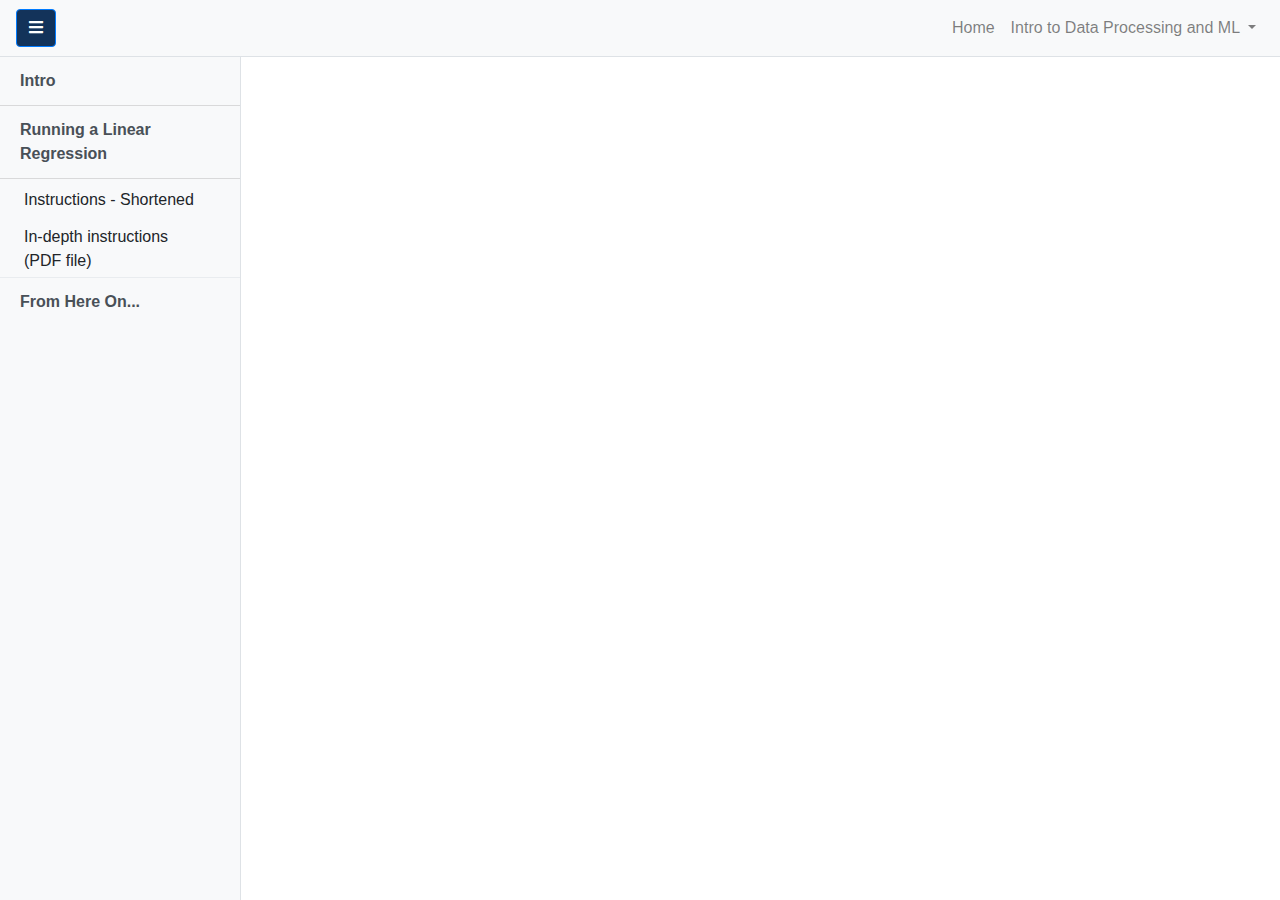
<file: tutorialsection/DataProcessing.html>
<!DOCTYPE html>
<html lang="en">

<head>

  <meta charset="utf-8">
  <meta name="viewport" content="width=device-width, initial-scale=1, shrink-to-fit=no">
  <meta name="description" content="">
  <meta name="author" content="">

  <title>Intro to Data Processing and ML</title>

  <!-- Bootstrap core CSS -->
  <link href="vendor/bootstrap/css/bootstrap.min.css" rel="stylesheet">

  <!-- Custom styles for this template -->
  <link href="../vendor/fontawesome-free/css/all.min.css" rel="stylesheet" type="text/css">
  <link href="css/simple-sidebar.css" rel="stylesheet">
  <link href="../vendor/simple-line-icons/css/simple-line-icons.css" rel="stylesheet">

</head>

<body id="Page-Top">

  <div class="d-flex" id="wrapper">

    <!-- Sidebar -->
    <div class="bg-light border-right" id="sidebar-wrapper" style="height: 100vh; overflow-y: scroll;">
      <div class="sidebar-heading">Python</div>
      <div class="list-group list-group-flush">
        <a href="#Page-Top" class="list-group-item list-group-item-action bg-light"><b>Intro</b></a>
        <a href="#Install" class="list-group-item list-group-item-action bg-light"><b>Running a Linear Regression</b></a>
        <a class="dropdown-menu dropdown-menu-right" aria-labelledby="navbarDropdown">
          <a class="dropdown-item" style="margin-top: 5px; margin-bottom: 5px;" href="#Install">Instructions - Shortened</a>
          <a class="dropdown-item" href="#InstallFile">In-depth instructions <br>(PDF file)</a>
          <div class="dropdown-divider" style="margin-bottom: 0; margin-top: 0;"></div>
        </a>
        <a href="#end" class="list-group-item list-group-item-action bg-light" style="margin-bottom: 50px;"><b>From Here On...</b></a>
      </div>
    </div>
    <!-- /#sidebar-wrapper -->

    <!-- Page Content -->
    <div id="page-content-wrapper">

      <nav class="navbar navbar-expand-lg navbar-light bg-light border-bottom" style="position: fixed; width: 100vw;">
        <button class="btn btn-primary" style="background-color: #13335a;" id="menu-toggle"><i class="fas fa-bars"></i></button>

        <button class="navbar-toggler" type="button" data-toggle="collapse" data-target="#navbarSupportedContent" aria-controls="navbarSupportedContent" aria-expanded="false" aria-label="Toggle navigation">
          <span class="navbar-toggler-icon"></span>
        </button>

        <div class="collapse navbar-collapse" id="navbarSupportedContent">
          <ul class="navbar-nav ml-auto mt-2 mt-lg-0">
            <li class="nav-item">
              <a class="nav-link" href="../index.html">Home</a>
            </li>
            <li class="nav-item dropdown">
              <a class="nav-link dropdown-toggle" href="#" id="navbarDropdown" role="button" data-toggle="dropdown" aria-haspopup="true" aria-expanded="false">
                Intro to Data Processing and ML
              </a>
              <div class="dropdown-menu dropdown-menu-right" aria-labelledby="navbarDropdown">
                <a class="dropdown-item" href="./index.html">Python Basics</a>
                <a class="dropdown-item" href="./BS4.html">Web Scraping using Beautiful Soup 4</a>
                <div class="dropdown-divider"></div>
                <a class="dropdown-item" href="./PhysicsM.html">Physics Basics: Mechanics</a>
                <a class="dropdown-item" href="./PhysicsE.html">Physics Basics: E&M</a>
                <div class="dropdown-divider"></div>
                <a class="dropdown-item" href="./NumTheory.html">Number Theory Basics</a>
              </div>
            </li>
          </ul>
        </div>
      </nav>

      <!-- <div class="container-fluid">
        <div class="container">
          <p style="margin-top: 10vh;">
            <h1 class="mt-4">Intro</h1>
            Welcome to the site! In these short segments, we will learn the basics of Python as fast as possible. As a preview of what is to come, in this section we will:<br><br>
            &nbsp;&nbsp;&nbsp;&nbsp;- Install Python and Anaconda: we will be using Anaconda (specifically Jupyter) to code, but you are free to use any compiler you like<br>
            &nbsp;&nbsp;&nbsp;&nbsp;- Run your first script<br>
            &nbsp;&nbsp;&nbsp;&nbsp;- What packages are and how to install them<br>
            &nbsp;&nbsp;&nbsp;&nbsp;- Basic to Python variables<br>
            &nbsp;&nbsp;&nbsp;&nbsp;- What methods are<br>
            &nbsp;&nbsp;&nbsp;&nbsp;- What lists are<br>
            &nbsp;&nbsp;&nbsp;&nbsp;- If/Else statements<br>
            &nbsp;&nbsp;&nbsp;&nbsp;- Loops<br>
            &nbsp;&nbsp;&nbsp;&nbsp;- The basics of Pandas DataFrames<br><br>
  
            The goal of this series is to get you programming as fast as possible. As such, I would like to note that this tutorial section is far from complete. For more in-depth tutorials, there are 
            options from resources like W3 Schools. These will cover things as if you were in a traditional introductory class to programming in Python. If you can complete the exercises in dataframes, by the end of all the sections, you have learned most of everything important in this overview.<br><br>
            <br> While testing, I noticed that the files open in the browser instead of downloading. You can change this in chrome settings or copy and paste the solutions into text files, and rename them to .ipynb files.
          </p>

          <p style="margin-top: 10vh;">
            <h1 class="mt-4">Running a Linear Regression using SKLearn</h1>
            <p>
              The following sections will teach you how to implement a linear regression in Python:
            </p>
            <h4 class="mt-4">What is a Linear Regression?</h4>
            <p>
              Anyone who has taken a high school statistics should know what a basic linear regression is. It is a process that take an input and output variable and tries to establish a relationship between them.
              Noteablly, this relationship has to be of the form y = ax + b (the linear part in linear regression...). While most people know how to do this, linear regressions are often more complex. Think about it:
              which outcome in the real world is actually only based on one input factor?
            </p>
            <p>
              Realistically, we need a new definition to Linear Regressions.
            </p>
          </p>


          <button class="collapsible">Exercises:</button>
            <div class="contentcollapsible">
              <br>
              <p>
                Just like excel, there are several dataframe tricks that you won't know until you've encountered them. These exercises are hard if you don't know them. Don't be discouraged!<br>
                <br>1) Import the dataframe from the example. Using a for-each loop, print out every row in the example dataframe.<br>
                2) Print only the 3rd row of the example dataframe<br>
                3) Add on a new row to the dataframe with the contents: ""First Name":['Bill'],"Last Name":["North"],"Position in Line":[6]"<br>
                4) Print the first name of the 4th person in the dataframe<br>
                5) Find the first person in the line<br>
                6) Export the revised dataframe to a CSV file named: "RevisedDataframe.csv"

              </p>
              <p></p> Solution:
              <a href="./IPYNB/Dataframe-solution.ipynb" download>Download File</a>
              <br><br>
            </div>
          <p></p> Source Code:
          <a href="./IPYNB/Dataframe.ipynb" download>Download File</a>
          <br><br>

        </div>
      </div>
    </div> -->

    <!-- /#page-content-wrapper -->

    <button onclick="topFunction()" id="myBtn" title="Go to top"><i class="fas fa-angle-up"></i></button>

  </div>
  <!-- /#wrapper -->



  <!-- Bootstrap core JavaScript -->
  <script src="vendor/jquery/jquery.min.js"></script>
  <script src="vendor/bootstrap/js/bootstrap.bundle.min.js"></script>
  <script src="https://ajax.googleapis.com/ajax/libs/jquery/3.3.1/jquery.min.js"></script>

  <!-- Menu Toggle Script -->
  <script>
    $("#menu-toggle").click(function(e) {
      e.preventDefault();
      $("#wrapper").toggleClass("toggled");
    });
    var mybutton = document.getElementById("myBtn");

    // When the user scrolls down 20px from the top of the document, show the button
    window.onscroll = function() {scrollFunction()};

    function scrollFunction() {
      if (document.body.scrollTop > 20 || document.documentElement.scrollTop > 20) {
        mybutton.style.display = "block";
      } else {
        mybutton.style.display = "none";
      }
    }

    // When the user clicks on the button, scroll to the top of the document
    function topFunction() {
      document.body.scrollTop = 0;
      document.documentElement.scrollTop = 0;
    }

    var coll = document.getElementsByClassName("collapsible");
    var i;

    for (i = 0; i < coll.length; i++) {
      coll[i].addEventListener("click", function() {
        this.classList.toggle("active");
        var content = this.nextElementSibling;
        if (content.style.maxHeight){
          content.style.maxHeight = null;
        } else {
          content.style.maxHeight = content.scrollHeight + "px";
        } 
      });
    }
    $(document).ready(function(){
  // Add smooth scrolling to all links
  $("a").on('click', function(event) {

    // Make sure this.hash has a value before overriding default behavior
    if (this.hash !== "") {
      // Prevent default anchor click behavior
      event.preventDefault();

      // Store hash
      var hash = this.hash;

      // Using jQuery's animate() method to add smooth page scroll
      // The optional number (800) specifies the number of milliseconds it takes to scroll to the specified area
      $('html, body').animate({
        scrollTop: $(hash).offset().top
      }, 800, function(){

        // Add hash (#) to URL when done scrolling (default click behavior)
        window.location.hash = hash;
      });
    } // End if
  });
});
  </script>

<script src="../js/stylish-portfolio.min.js"></script>

</body>

</html>
</file>
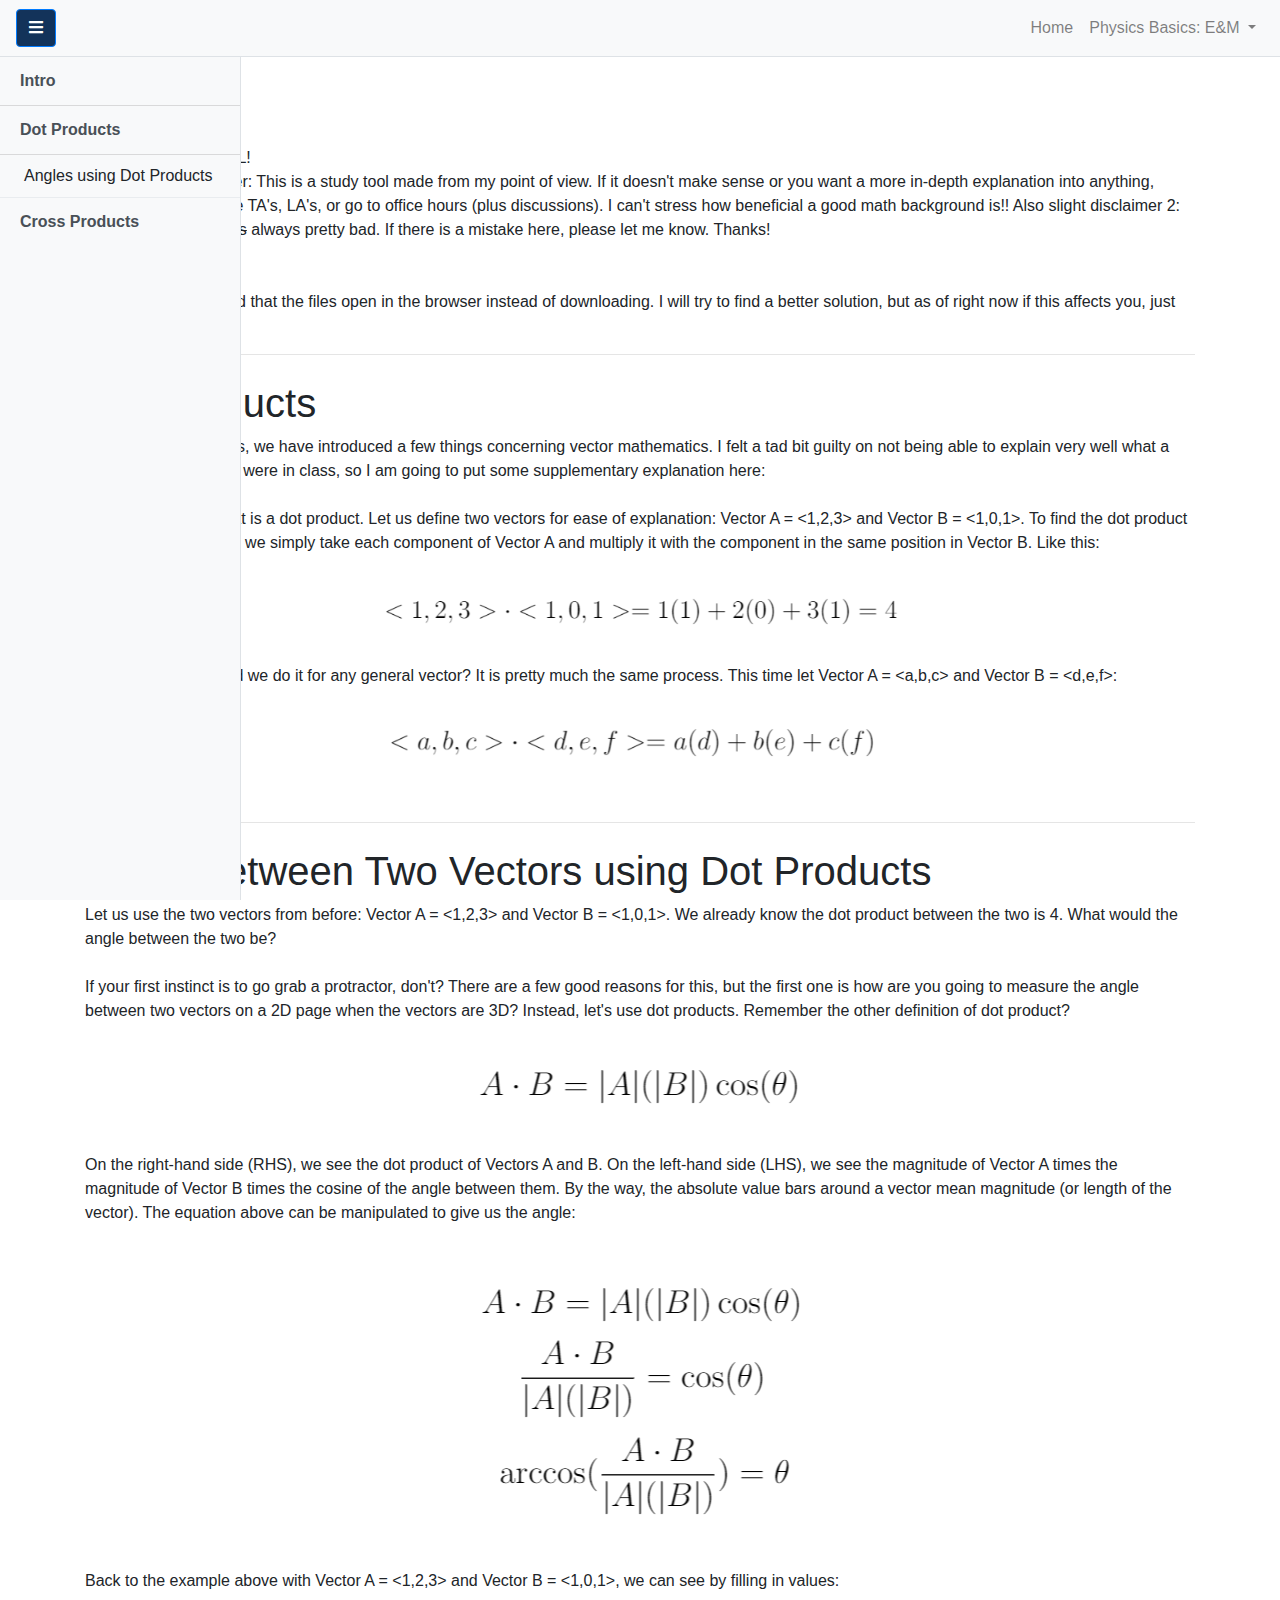
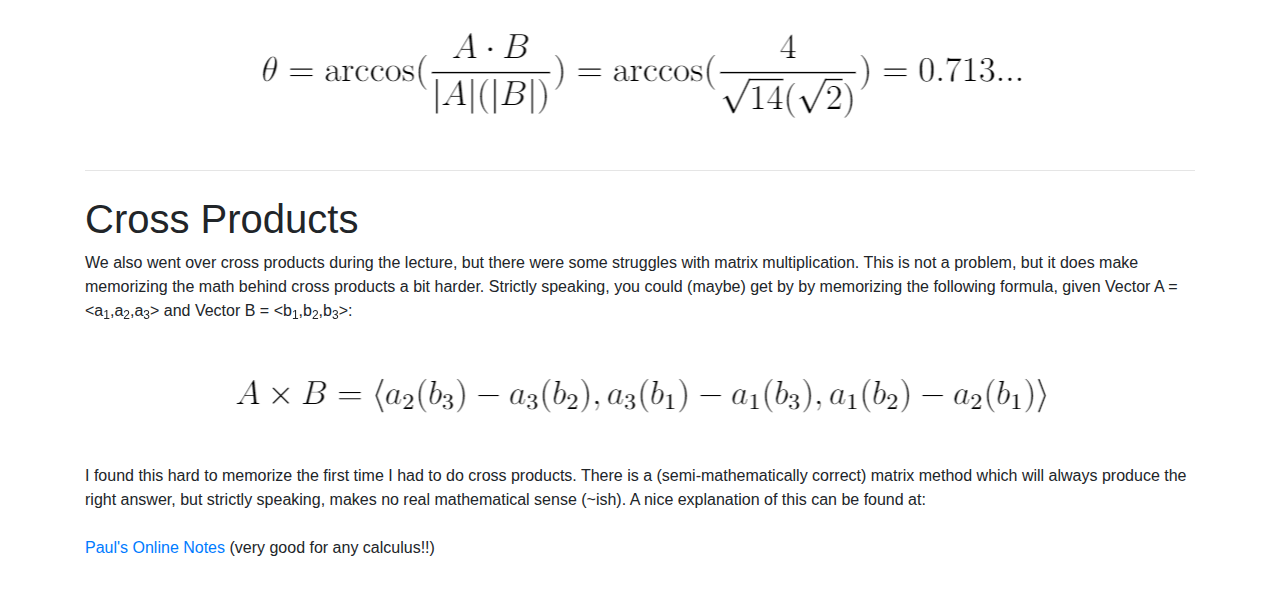
<file: tutorialsection/PhysicsE.html>
<!DOCTYPE html>
<html lang="en">

<head>

  <meta charset="utf-8">
  <meta name="viewport" content="width=device-width, initial-scale=1, shrink-to-fit=no">
  <meta name="description" content="">
  <meta name="author" content="">

  <title>Physics Basics: E&M</title>

  <!-- Bootstrap core CSS -->
  <link href="vendor/bootstrap/css/bootstrap.min.css" rel="stylesheet">

  <!-- Custom styles for this template -->
  <link href="../vendor/fontawesome-free/css/all.min.css" rel="stylesheet" type="text/css">
  <link href="css/simple-sidebar.css" rel="stylesheet">
  <link href="../vendor/simple-line-icons/css/simple-line-icons.css" rel="stylesheet">

</head>

<body id="Page-Top">

  <div class="d-flex" id="wrapper">

    <!-- Sidebar -->
    <div class="bg-light border-right" id="sidebar-wrapper" style="height: 100vh; overflow-y: scroll;">
      <div class="sidebar-heading">Python</div>
      <div class="list-group list-group-flush">
        <a href="#Page-Top" class="list-group-item list-group-item-action bg-light"><b>Intro</b></a>
        <a href="#DotProd" class="list-group-item list-group-item-action bg-light"><b>Dot Products</b></a>
        <a class="dropdown-menu dropdown-menu-right" aria-labelledby="navbarDropdown">
          <a class="dropdown-item" style="margin-top: 5px; margin-bottom: 5px;" href="#DotProdAng">Angles using Dot Products</a>
          <div class="dropdown-divider" style="margin-bottom: 0; margin-top: 0;"></div>
        </a>
        <a href="#CrossProd" class="list-group-item list-group-item-action bg-light"><b>Cross Products</b></a>
        <!-- <a href="#Install" class="list-group-item list-group-item-action bg-light"><b>Installing Python</b></a>
        <a class="dropdown-menu dropdown-menu-right" aria-labelledby="navbarDropdown">
          <a class="dropdown-item" style="margin-top: 5px; margin-bottom: 5px;" href="#Install">Instructions - Shortened</a>
          <a class="dropdown-item" href="#InstallFile">In-depth instructions <br>(PDF file)</a>
          <div class="dropdown-divider" style="margin-bottom: 0; margin-top: 0;"></div>
        </a>
        <a href="#First" class="list-group-item list-group-item-action bg-light"><b>Running First Script</b></a>
        <a href="#packages" class="list-group-item list-group-item-action bg-light"><b>Packages</b></a>
        <a class="dropdown-menu dropdown-menu-right" aria-labelledby="navbarDropdown">
          <a class="dropdown-item" style="margin-top: 5px; margin-bottom: 5px;" href="#InstallPackage">Installing a Custom Package</a>
          <div class="dropdown-divider" style="margin-bottom: 0; margin-top: 0;"></div>
        </a>
        <a href="#VariablesIntro" class="list-group-item list-group-item-action bg-light"><b>Variables Intro</b></a>
        <a class="dropdown-menu dropdown-menu-right" aria-labelledby="navbarDropdown">
          <a class="dropdown-item" style="margin-top: 5px; margin-bottom: 5px;" href="#VarTypes">Variable Types</a>
          <a class="dropdown-item" style="margin-top: 5px; margin-bottom: 5px;" href="#Operations">Operations</a>
          <a class="dropdown-item" style="margin-top: 5px; margin-bottom: 5px;" href="#Casting">Type Casting</a>
          <a class="dropdown-item" style="margin-top: 5px; margin-bottom: 5px;" href="#Concatenation">String Concatenation</a>
          <div class="dropdown-divider" style="margin-bottom: 0; margin-top: 0;"></div>
        </a>
        <a href="#Methods" class="list-group-item list-group-item-action bg-light"><b>Methods</b></a>
        <a class="dropdown-menu dropdown-menu-right" aria-labelledby="navbarDropdown">
          <a class="dropdown-item" style="margin-top: 5px; margin-bottom: 5px;" href="#UserMethods">User-Defined Methods</a>
          <div class="dropdown-divider" style="margin-bottom: 0; margin-top: 0;"></div>
        </a>
        <a href="#Lists" class="list-group-item list-group-item-action bg-light"><b>Lists</b></a>
        <a class="dropdown-menu dropdown-menu-right" aria-labelledby="navbarDropdown">
          <a class="dropdown-item" style="margin-top: 5px; margin-bottom: 5px;" href="#Indexing">Indexing of Lists</a>
          <a class="dropdown-item" style="margin-top: 5px; margin-bottom: 5px;" href="#Appending">Appending to Lists</a>
          <div class="dropdown-divider" style="margin-bottom: 0; margin-top: 0;"></div>
        </a>
        <a href="#IfElse" class="list-group-item list-group-item-action bg-light"><b>If/Else Statements</b></a>
        <a class="dropdown-menu dropdown-menu-right" aria-labelledby="navbarDropdown">
          <a class="dropdown-item" style="margin-top: 5px; margin-bottom: 5px;" href="#In">Using the "in" Keyword</a>
          <div class="dropdown-divider" style="margin-bottom: 0; margin-top: 0;"></div>
        </a>
        <a href="#Loops" class="list-group-item list-group-item-action bg-light"><b>Loops</b></a>
        <a href="#dataframe" class="list-group-item list-group-item-action bg-light"><b>Pandas DataFrames</b></a>
        <a class="dropdown-menu dropdown-menu-right" aria-labelledby="navbarDropdown">
          <a class="dropdown-item" style="margin-top: 5px; margin-bottom: 5px;" href="#read">Reading in Data</a>
          <a class="dropdown-item" style="margin-top: 5px; margin-bottom: 5px;" href="#newcol">Adding New Columns</a>
          <a class="dropdown-item" style="margin-top: 5px; margin-bottom: 5px;" href="#newrow">Adding New Rows</a>
          <a class="dropdown-item" style="margin-top: 5px; margin-bottom: 5px;" href="#colnames">Getting Column Names</a>
          <a class="dropdown-item" style="margin-top: 5px; margin-bottom: 5px;" href="#iloc">.iloc[]</a>
          <a class="dropdown-item" style="margin-top: 5px; margin-bottom: 5px;" href="#export">Exporting Data</a>
          <div class="dropdown-divider" style="margin-bottom: 0; margin-top: 0;"></div>
        </a> -->
        <!-- <a href="#end" class="list-group-item list-group-item-action bg-light" style="margin-bottom: 50px;"><b>From Here On...</b></a> -->
      </div>
    </div>
    <!-- /#sidebar-wrapper -->

    <!-- Page Content -->
    <div id="page-content-wrapper">

      <nav class="navbar navbar-expand-lg navbar-light bg-light border-bottom" style="position: fixed; width: 100vw;">
        <button class="btn btn-primary" style="background-color: #13335a;" id="menu-toggle"><i class="fas fa-bars"></i></button>

        <button class="navbar-toggler" type="button" data-toggle="collapse" data-target="#navbarSupportedContent" aria-controls="navbarSupportedContent" aria-expanded="false" aria-label="Toggle navigation">
          <span class="navbar-toggler-icon"></span>
        </button>

        <div class="collapse navbar-collapse" id="navbarSupportedContent">
          <ul class="navbar-nav ml-auto mt-2 mt-lg-0">
            <li class="nav-item">
              <a class="nav-link" href="../index.html">Home</a>
            </li>
            <li class="nav-item dropdown">
              <a class="nav-link dropdown-toggle" href="#" id="navbarDropdown" role="button" data-toggle="dropdown" aria-haspopup="true" aria-expanded="false">
                Physics Basics: E&M
              </a>
              <div class="dropdown-menu dropdown-menu-right" aria-labelledby="navbarDropdown">
                <a class="dropdown-item" href="./index.html">Python Basics</a>
                <a class="dropdown-item" href="./BS4.html">Web Scraping using Beautiful Soup 4</a>
                <a class="dropdown-item" href="./DataProcessing.html">Intro to Data Processing and ML</a>
                <div class="dropdown-divider"></div>
                <a class="dropdown-item" href="./PhysicsM.html">Physics Basics: Mechanics</a>
                <div class="dropdown-divider"></div>
                <a class="dropdown-item" href="./NumTheory.html">Number Theory Basics</a>
              </div>
            </li>
          </ul>
        </div>
      </nav>

      <div class="container-fluid">
        <div class="container">
          <p style="margin-top: 10vh;">
            <h1 class="mt-4" id="intro">Intro</h1>
              Welcome to PHY 303L!<br>
              Also a slight disclaimer: This is a study tool made from my point of view. If it doesn't make sense or you want a more in-depth explanation into anything, email me or any of the TA's, LA's, or go to office hours (plus discussions). I can't stress how beneficial a good math background is!!
              Also slight disclaimer 2: My spelling <s>sometimes</s> always pretty bad. If there is a mistake here, please let me know. Thanks!
              <br>
              <br>
              Note:
            <br> While testing, I noticed that the files open in the browser instead of downloading. I will try to find a better solution, but as of right now if this affects you, just let me know.</p>
          </p>
          <hr>
          <p>
            <h1 class="mt-4" id="DotProd">Dot Products</h1>
            In the first two lectures, we have introduced a few things concerning vector mathematics. I felt a tad bit guilty on not being able to explain very well what a dot and cross product were in class, so I am going to put some supplementary explanation here:
            <br>
            <br>
            We first start with what is a dot product. Let us define two vectors for ease of explanation: Vector A = <1,2,3> and Vector B = <1,0,1>. To find the dot product of these two elements we simply take each component of Vector A and multiply it with the component in the same position in Vector B. Like this:
            <br>
            <br>
            <img src="./Img/PHYE/dotproductwithnum.png" alt="Page Bottom" style="display: block; margin-left: auto; margin-right: auto; width: 50%;">
            <br>
            Great, now how would we do it for any general vector? It is pretty much the same process. This time let Vector A = &lt;a,b,c&gt; and Vector B = &lt;d,e,f&gt;:<br><br>
            <img src="./Img/PHYE/dotprodgenerat.png" alt="Page Bottom" style="display: block; margin-left: auto; margin-right: auto; width: 50%;">
            <br>
          </p>
          <hr>
          <p>
            <h1 class="mt-4" id="DotProdAng">Angle Between Two Vectors using Dot Products</h1>
            Let us use the two vectors from before: Vector A = &lt;1,2,3&gt; and Vector B = &lt;1,0,1&gt;. We already know the dot product between the two is 4. What would the angle between the two be?
            <br>
            <br>
            If your first instinct is to go grab a protractor, don't? There are a few good reasons for this, but the first one is how are you going to measure the angle between two vectors on a 2D page when the vectors are 3D? Instead, let's use dot products. Remember the other definition of dot product?
            <br>
            <br>
            <img src="./Img/PHYE/def2.png" alt="Page Bottom" style="display: block; margin-left: auto; margin-right: auto;">
            <br>
            On the right-hand side (RHS), we see the dot product of Vectors A and B. On the left-hand side (LHS), we see the magnitude of Vector A times the magnitude of Vector B times the cosine of the angle between them. By the way, the absolute value bars around a vector mean magnitude (or length of the vector). The equation above can be manipulated to give us the angle:
            <br>
            <br>
            <img src="./Img/PHYE/angleder.png" alt="Page Bottom" style="display: block; margin-left: auto; margin-right: auto;">
            <br>
            Back to the example above with Vector A = &lt;1,2,3&gt; and Vector B = &lt;1,0,1&gt;, we can see by filling in values:
            <br>
            <br>
            <img src="./Img/PHYE/anglesol.png" alt="Page Bottom" style="display: block; margin-left: auto; margin-right: auto;">
            <br>
          </p>
          <hr>
          <p>
            <h1 class="mt-4" id="CrossProd">Cross Products</h1>
            We also went over cross products during the lecture, but there were some struggles with matrix multiplication. This is not a problem, but it does make memorizing the math behind cross products a bit harder. Strictly speaking, you could (maybe) get by by memorizing the following formula, given Vector A = &lt;a<sub>1</sub>,a<sub>2</sub>,a<sub>3</sub>&gt; and Vector B = &lt;b<sub>1</sub>,b<sub>2</sub>,b<sub>3</sub>&gt;:
            <br>
            <br>
            <img src="./Img/PHYE/crossgen.png" alt="Page Bottom" style="display: block; margin-left: auto; margin-right: auto;">
            <br>
            I found this hard to memorize the first time I had to do cross products. There is a (semi-mathematically correct) matrix method which will always produce the right answer, but strictly speaking, makes no real mathematical sense (~ish). A nice explanation of this can be found at:<br>
            <br>
            <a href="https://tutorial.math.lamar.edu/classes/calcii/crossproduct.aspx">Paul's Online Notes</a> (very good for any calculus!!)
            <br><br>
          </p>
          <!-- <button class="collapsible">Exercises:</button>
            <div class="contentcollapsible">
              <br>
              <p>
                Just like excel, there are several dataframe tricks that you won't know until you've encountered them. These exercises are hard if you don't know them. Don't be discouraged!<br>
                <br>1) Import the dataframe from the example. Using a for-each loop, print out every row in the example dataframe.<br>
                2) Print only the 3rd row of the example dataframe<br>
                3) Add on a new row to the dataframe with the contents: ""First Name":['Bill'],"Last Name":["North"],"Position in Line":[6]"<br>
                4) Print the first name of the 4th person in the dataframe<br>
                5) Find the first person in the line<br>
                6) Export the revised dataframe to a CSV file named: "RevisedDataframe.csv"

              </p>
              <p></p> Solution:
              <a href="./IPYNB/Dataframe-solution.ipynb" download>Download File</a>
              <br><br>
            </div>
          <p></p> Source Code:
          <a href="./IPYNB/Dataframe.ipynb" download>Download File</a>
          <br><br>
          <hr> -->
          <!-- <button class="collapsible">Open Collapsible</button>
          <div class="contentcollapsible">
            <p>Lorem ipsum dolor sit amet, consectetur adipisicing elit, sed do eiusmod tempor incididunt ut labore et dolore magna aliqua. Ut enim ad minim veniam, quis nostrud exercitation ullamco laboris nisi ut aliquip ex ea commodo consequat.</p>
          </div> -->
        </div>
      </div>
    </div>

    <!-- /#page-content-wrapper -->

    <button onclick="topFunction()" id="myBtn" title="Go to top"><i class="fas fa-angle-up"></i></button>

  </div>
  <!-- /#wrapper -->



  <!-- Bootstrap core JavaScript -->
  <script src="vendor/jquery/jquery.min.js"></script>
  <script src="vendor/bootstrap/js/bootstrap.bundle.min.js"></script>
  <script src="https://ajax.googleapis.com/ajax/libs/jquery/3.3.1/jquery.min.js"></script>

  <!-- Menu Toggle Script -->
  <script>
    $("#menu-toggle").click(function(e) {
      e.preventDefault();
      $("#wrapper").toggleClass("toggled");
    });
    var mybutton = document.getElementById("myBtn");

    // When the user scrolls down 20px from the top of the document, show the button
    window.onscroll = function() {scrollFunction()};

    function scrollFunction() {
      if (document.body.scrollTop > 20 || document.documentElement.scrollTop > 20) {
        mybutton.style.display = "block";
      } else {
        mybutton.style.display = "none";
      }
    }

    // When the user clicks on the button, scroll to the top of the document
    function topFunction() {
      document.body.scrollTop = 0;
      document.documentElement.scrollTop = 0;
    }

    var coll = document.getElementsByClassName("collapsible");
    var i;

    for (i = 0; i < coll.length; i++) {
      coll[i].addEventListener("click", function() {
        this.classList.toggle("active");
        var content = this.nextElementSibling;
        if (content.style.maxHeight){
          content.style.maxHeight = null;
        } else {
          content.style.maxHeight = content.scrollHeight + "px";
        } 
      });
    }
    $(document).ready(function(){
  // Add smooth scrolling to all links
  $("a").on('click', function(event) {

    // Make sure this.hash has a value before overriding default behavior
    if (this.hash !== "") {
      // Prevent default anchor click behavior
      event.preventDefault();

      // Store hash
      var hash = this.hash;

      // Using jQuery's animate() method to add smooth page scroll
      // The optional number (800) specifies the number of milliseconds it takes to scroll to the specified area
      $('html, body').animate({
        scrollTop: $(hash).offset().top
      }, 800, function(){

        // Add hash (#) to URL when done scrolling (default click behavior)
        window.location.hash = hash;
      });
    } // End if
  });
});
  </script>

<script src="../js/stylish-portfolio.min.js"></script>

</body>

</html>
</file>
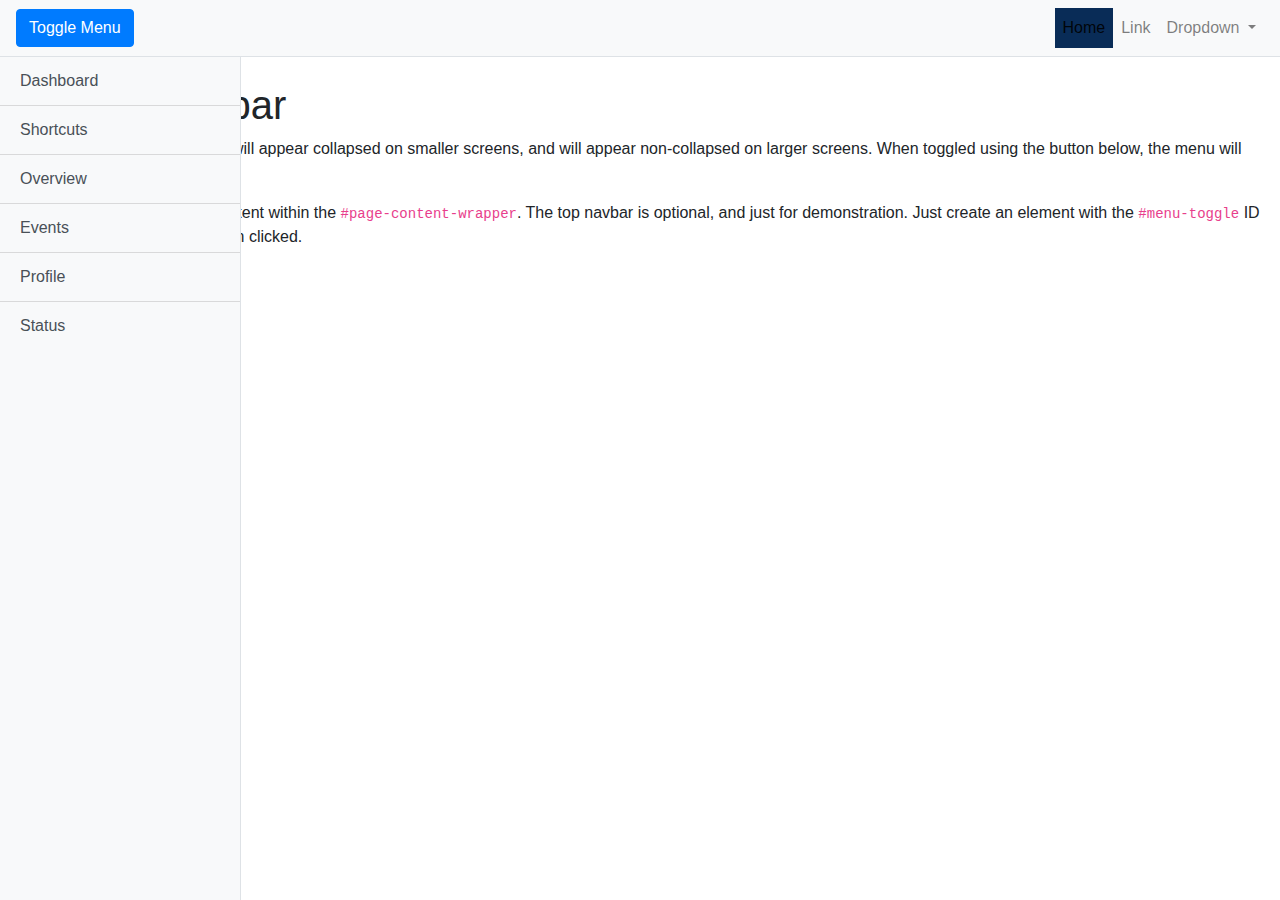
<file: tutorialsection/template.html>
<!DOCTYPE html>
<html lang="en">

<head>

  <meta charset="utf-8">
  <meta name="viewport" content="width=device-width, initial-scale=1, shrink-to-fit=no">
  <meta name="description" content="">
  <meta name="author" content="">

  <title>Simple Sidebar - Start Bootstrap Template</title>

  <!-- Bootstrap core CSS -->
  <link href="vendor/bootstrap/css/bootstrap.min.css" rel="stylesheet">

  <!-- Custom styles for this template -->
  <link href="css/simple-sidebar.css" rel="stylesheet">

</head>

<body>

  <div class="d-flex" id="wrapper">

    <!-- Sidebar -->
    <div class="bg-light border-right" id="sidebar-wrapper">
      <div class="sidebar-heading">Start Bootstrap </div>
      <div class="list-group list-group-flush">
        <a href="#" class="list-group-item list-group-item-action bg-light">Dashboard</a>
        <a href="#" class="list-group-item list-group-item-action bg-light">Shortcuts</a>
        <a href="#" class="list-group-item list-group-item-action bg-light">Overview</a>
        <a href="#" class="list-group-item list-group-item-action bg-light">Events</a>
        <a href="#" class="list-group-item list-group-item-action bg-light">Profile</a>
        <a href="#" class="list-group-item list-group-item-action bg-light">Status</a>
      </div>
    </div>
    <!-- /#sidebar-wrapper -->

    <!-- Page Content -->
    <div id="page-content-wrapper">

      <nav class="navbar navbar-expand-lg navbar-light bg-light border-bottom">
        <button class="btn btn-primary" id="menu-toggle">Toggle Menu</button>

        <button class="navbar-toggler" type="button" data-toggle="collapse" data-target="#navbarSupportedContent" aria-controls="navbarSupportedContent" aria-expanded="false" aria-label="Toggle navigation">
          <span class="navbar-toggler-icon"></span>
        </button>

        <div class="collapse navbar-collapse" id="navbarSupportedContent">
          <ul class="navbar-nav ml-auto mt-2 mt-lg-0">
            <li class="nav-item active">
              <a class="nav-link" href="#">Home <span class="sr-only">(current)</span></a>
            </li>
            <li class="nav-item">
              <a class="nav-link" href="#">Link</a>
            </li>
            <li class="nav-item dropdown">
              <a class="nav-link dropdown-toggle" href="#" id="navbarDropdown" role="button" data-toggle="dropdown" aria-haspopup="true" aria-expanded="false">
                Dropdown
              </a>
              <div class="dropdown-menu dropdown-menu-right" aria-labelledby="navbarDropdown">
                <a class="dropdown-item" href="#">Action</a>
                <a class="dropdown-item" href="#">Another action</a>
                <div class="dropdown-divider"></div>
                <a class="dropdown-item" href="#">Something else here</a>
              </div>
            </li>
          </ul>
        </div>
      </nav>

      <div class="container-fluid">
        <h1 class="mt-4">Simple Sidebar</h1>
        <p>The starting state of the menu will appear collapsed on smaller screens, and will appear non-collapsed on larger screens. When toggled using the button below, the menu will change.</p>
        <p>Make sure to keep all page content within the <code>#page-content-wrapper</code>. The top navbar is optional, and just for demonstration. Just create an element with the <code>#menu-toggle</code> ID which will toggle the menu when clicked.</p>
      </div>
    </div>
    <!-- /#page-content-wrapper -->

  </div>
  <!-- /#wrapper -->

  <!-- Bootstrap core JavaScript -->
  <script src="vendor/jquery/jquery.min.js"></script>
  <script src="vendor/bootstrap/js/bootstrap.bundle.min.js"></script>

  <!-- Menu Toggle Script -->
  <script>
    $("#menu-toggle").click(function(e) {
      e.preventDefault();
      $("#wrapper").toggleClass("toggled");
    });
  </script>

</body>

</html>
</file>
<file: vendor/simple-line-icons/css/simple-line-icons.css>
@font-face {
  font-family: 'simple-line-icons';
  src: url('../fonts/Simple-Line-Icons.eot?v=2.4.0');
  src: url('../fonts/Simple-Line-Icons.eot?v=2.4.0#iefix') format('embedded-opentype'), url('../fonts/Simple-Line-Icons.woff2?v=2.4.0') format('woff2'), url('../fonts/Simple-Line-Icons.ttf?v=2.4.0') format('truetype'), url('../fonts/Simple-Line-Icons.woff?v=2.4.0') format('woff'), url('../fonts/Simple-Line-Icons.svg?v=2.4.0#simple-line-icons') format('svg');
  font-weight: normal;
  font-style: normal;
}
/*
 Use the following CSS code if you want to have a class per icon.
 Instead of a list of all class selectors, you can use the generic [class*="icon-"] selector, but it's slower:
*/
.icon-user,
.icon-people,
.icon-user-female,
.icon-user-follow,
.icon-user-following,
.icon-user-unfollow,
.icon-login,
.icon-logout,
.icon-emotsmile,
.icon-phone,
.icon-call-end,
.icon-call-in,
.icon-call-out,
.icon-map,
.icon-location-pin,
.icon-direction,
.icon-directions,
.icon-compass,
.icon-layers,
.icon-menu,
.icon-list,
.icon-options-vertical,
.icon-options,
.icon-arrow-down,
.icon-arrow-left,
.icon-arrow-right,
.icon-arrow-up,
.icon-arrow-up-circle,
.icon-arrow-left-circle,
.icon-arrow-right-circle,
.icon-arrow-down-circle,
.icon-check,
.icon-clock,
.icon-plus,
.icon-minus,
.icon-close,
.icon-event,
.icon-exclamation,
.icon-organization,
.icon-trophy,
.icon-screen-smartphone,
.icon-screen-desktop,
.icon-plane,
.icon-notebook,
.icon-mustache,
.icon-mouse,
.icon-magnet,
.icon-energy,
.icon-disc,
.icon-cursor,
.icon-cursor-move,
.icon-crop,
.icon-chemistry,
.icon-speedometer,
.icon-shield,
.icon-screen-tablet,
.icon-magic-wand,
.icon-hourglass,
.icon-graduation,
.icon-ghost,
.icon-game-controller,
.icon-fire,
.icon-eyeglass,
.icon-envelope-open,
.icon-envelope-letter,
.icon-bell,
.icon-badge,
.icon-anchor,
.icon-wallet,
.icon-vector,
.icon-speech,
.icon-puzzle,
.icon-printer,
.icon-present,
.icon-playlist,
.icon-pin,
.icon-picture,
.icon-handbag,
.icon-globe-alt,
.icon-globe,
.icon-folder-alt,
.icon-folder,
.icon-film,
.icon-feed,
.icon-drop,
.icon-drawer,
.icon-docs,
.icon-doc,
.icon-diamond,
.icon-cup,
.icon-calculator,
.icon-bubbles,
.icon-briefcase,
.icon-book-open,
.icon-basket-loaded,
.icon-basket,
.icon-bag,
.icon-action-undo,
.icon-action-redo,
.icon-wrench,
.icon-umbrella,
.icon-trash,
.icon-tag,
.icon-support,
.icon-frame,
.icon-size-fullscreen,
.icon-size-actual,
.icon-shuffle,
.icon-share-alt,
.icon-share,
.icon-rocket,
.icon-question,
.icon-pie-chart,
.icon-pencil,
.icon-note,
.icon-loop,
.icon-home,
.icon-grid,
.icon-graph,
.icon-microphone,
.icon-music-tone-alt,
.icon-music-tone,
.icon-earphones-alt,
.icon-earphones,
.icon-equalizer,
.icon-like,
.icon-dislike,
.icon-control-start,
.icon-control-rewind,
.icon-control-play,
.icon-control-pause,
.icon-control-forward,
.icon-control-end,
.icon-volume-1,
.icon-volume-2,
.icon-volume-off,
.icon-calendar,
.icon-bulb,
.icon-chart,
.icon-ban,
.icon-bubble,
.icon-camrecorder,
.icon-camera,
.icon-cloud-download,
.icon-cloud-upload,
.icon-envelope,
.icon-eye,
.icon-flag,
.icon-heart,
.icon-info,
.icon-key,
.icon-link,
.icon-lock,
.icon-lock-open,
.icon-magnifier,
.icon-magnifier-add,
.icon-magnifier-remove,
.icon-paper-clip,
.icon-paper-plane,
.icon-power,
.icon-refresh,
.icon-reload,
.icon-settings,
.icon-star,
.icon-symbol-female,
.icon-symbol-male,
.icon-target,
.icon-credit-card,
.icon-paypal,
.icon-social-tumblr,
.icon-social-twitter,
.icon-social-facebook,
.icon-social-instagram,
.icon-social-linkedin,
.icon-social-pinterest,
.icon-social-github,
.icon-social-google,
.icon-social-reddit,
.icon-social-skype,
.icon-social-dribbble,
.icon-social-behance,
.icon-social-foursqare,
.icon-social-soundcloud,
.icon-social-spotify,
.icon-social-stumbleupon,
.icon-social-youtube,
.icon-social-dropbox,
.icon-social-vkontakte,
.icon-social-steam {
  font-family: 'simple-line-icons';
  speak: none;
  font-style: normal;
  font-weight: normal;
  font-variant: normal;
  text-transform: none;
  line-height: 1;
  /* Better Font Rendering =========== */
  -webkit-font-smoothing: antialiased;
  -moz-osx-font-smoothing: grayscale;
}
.icon-user:before {
  content: "\e005";
}
.icon-people:before {
  content: "\e001";
}
.icon-user-female:before {
  content: "\e000";
}
.icon-user-follow:before {
  content: "\e002";
}
.icon-user-following:before {
  content: "\e003";
}
.icon-user-unfollow:before {
  content: "\e004";
}
.icon-login:before {
  content: "\e066";
}
.icon-logout:before {
  content: "\e065";
}
.icon-emotsmile:before {
  content: "\e021";
}
.icon-phone:before {
  content: "\e600";
}
.icon-call-end:before {
  content: "\e048";
}
.icon-call-in:before {
  content: "\e047";
}
.icon-call-out:before {
  content: "\e046";
}
.icon-map:before {
  content: "\e033";
}
.icon-location-pin:before {
  content: "\e096";
}
.icon-direction:before {
  content: "\e042";
}
.icon-directions:before {
  content: "\e041";
}
.icon-compass:before {
  content: "\e045";
}
.icon-layers:before {
  content: "\e034";
}
.icon-menu:before {
  content: "\e601";
}
.icon-list:before {
  content: "\e067";
}
.icon-options-vertical:before {
  content: "\e602";
}
.icon-options:before {
  content: "\e603";
}
.icon-arrow-down:before {
  content: "\e604";
}
.icon-arrow-left:before {
  content: "\e605";
}
.icon-arrow-right:before {
  content: "\e606";
}
.icon-arrow-up:before {
  content: "\e607";
}
.icon-arrow-up-circle:before {
  content: "\e078";
}
.icon-arrow-left-circle:before {
  content: "\e07a";
}
.icon-arrow-right-circle:before {
  content: "\e079";
}
.icon-arrow-down-circle:before {
  content: "\e07b";
}
.icon-check:before {
  content: "\e080";
}
.icon-clock:before {
  content: "\e081";
}
.icon-plus:before {
  content: "\e095";
}
.icon-minus:before {
  content: "\e615";
}
.icon-close:before {
  content: "\e082";
}
.icon-event:before {
  content: "\e619";
}
.icon-exclamation:before {
  content: "\e617";
}
.icon-organization:before {
  content: "\e616";
}
.icon-trophy:before {
  content: "\e006";
}
.icon-screen-smartphone:before {
  content: "\e010";
}
.icon-screen-desktop:before {
  content: "\e011";
}
.icon-plane:before {
  content: "\e012";
}
.icon-notebook:before {
  content: "\e013";
}
.icon-mustache:before {
  content: "\e014";
}
.icon-mouse:before {
  content: "\e015";
}
.icon-magnet:before {
  content: "\e016";
}
.icon-energy:before {
  content: "\e020";
}
.icon-disc:before {
  content: "\e022";
}
.icon-cursor:before {
  content: "\e06e";
}
.icon-cursor-move:before {
  content: "\e023";
}
.icon-crop:before {
  content: "\e024";
}
.icon-chemistry:before {
  content: "\e026";
}
.icon-speedometer:before {
  content: "\e007";
}
.icon-shield:before {
  content: "\e00e";
}
.icon-screen-tablet:before {
  content: "\e00f";
}
.icon-magic-wand:before {
  content: "\e017";
}
.icon-hourglass:before {
  content: "\e018";
}
.icon-graduation:before {
  content: "\e019";
}
.icon-ghost:before {
  content: "\e01a";
}
.icon-game-controller:before {
  content: "\e01b";
}
.icon-fire:before {
  content: "\e01c";
}
.icon-eyeglass:before {
  content: "\e01d";
}
.icon-envelope-open:before {
  content: "\e01e";
}
.icon-envelope-letter:before {
  content: "\e01f";
}
.icon-bell:before {
  content: "\e027";
}
.icon-badge:before {
  content: "\e028";
}
.icon-anchor:before {
  content: "\e029";
}
.icon-wallet:before {
  content: "\e02a";
}
.icon-vector:before {
  content: "\e02b";
}
.icon-speech:before {
  content: "\e02c";
}
.icon-puzzle:before {
  content: "\e02d";
}
.icon-printer:before {
  content: "\e02e";
}
.icon-present:before {
  content: "\e02f";
}
.icon-playlist:before {
  content: "\e030";
}
.icon-pin:before {
  content: "\e031";
}
.icon-picture:before {
  content: "\e032";
}
.icon-handbag:before {
  content: "\e035";
}
.icon-globe-alt:before {
  content: "\e036";
}
.icon-globe:before {
  content: "\e037";
}
.icon-folder-alt:before {
  content: "\e039";
}
.icon-folder:before {
  content: "\e089";
}
.icon-film:before {
  content: "\e03a";
}
.icon-feed:before {
  content: "\e03b";
}
.icon-drop:before {
  content: "\e03e";
}
.icon-drawer:before {
  content: "\e03f";
}
.icon-docs:before {
  content: "\e040";
}
.icon-doc:before {
  content: "\e085";
}
.icon-diamond:before {
  content: "\e043";
}
.icon-cup:before {
  content: "\e044";
}
.icon-calculator:before {
  content: "\e049";
}
.icon-bubbles:before {
  content: "\e04a";
}
.icon-briefcase:before {
  content: "\e04b";
}
.icon-book-open:before {
  content: "\e04c";
}
.icon-basket-loaded:before {
  content: "\e04d";
}
.icon-basket:before {
  content: "\e04e";
}
.icon-bag:before {
  content: "\e04f";
}
.icon-action-undo:before {
  content: "\e050";
}
.icon-action-redo:before {
  content: "\e051";
}
.icon-wrench:before {
  content: "\e052";
}
.icon-umbrella:before {
  content: "\e053";
}
.icon-trash:before {
  content: "\e054";
}
.icon-tag:before {
  content: "\e055";
}
.icon-support:before {
  content: "\e056";
}
.icon-frame:before {
  content: "\e038";
}
.icon-size-fullscreen:before {
  content: "\e057";
}
.icon-size-actual:before {
  content: "\e058";
}
.icon-shuffle:before {
  content: "\e059";
}
.icon-share-alt:before {
  content: "\e05a";
}
.icon-share:before {
  content: "\e05b";
}
.icon-rocket:before {
  content: "\e05c";
}
.icon-question:before {
  content: "\e05d";
}
.icon-pie-chart:before {
  content: "\e05e";
}
.icon-pencil:before {
  content: "\e05f";
}
.icon-note:before {
  content: "\e060";
}
.icon-loop:before {
  content: "\e064";
}
.icon-home:before {
  content: "\e069";
}
.icon-grid:before {
  content: "\e06a";
}
.icon-graph:before {
  content: "\e06b";
}
.icon-microphone:before {
  content: "\e063";
}
.icon-music-tone-alt:before {
  content: "\e061";
}
.icon-music-tone:before {
  content: "\e062";
}
.icon-earphones-alt:before {
  content: "\e03c";
}
.icon-earphones:before {
  content: "\e03d";
}
.icon-equalizer:before {
  content: "\e06c";
}
.icon-like:before {
  content: "\e068";
}
.icon-dislike:before {
  content: "\e06d";
}
.icon-control-start:before {
  content: "\e06f";
}
.icon-control-rewind:before {
  content: "\e070";
}
.icon-control-play:before {
  content: "\e071";
}
.icon-control-pause:before {
  content: "\e072";
}
.icon-control-forward:before {
  content: "\e073";
}
.icon-control-end:before {
  content: "\e074";
}
.icon-volume-1:before {
  content: "\e09f";
}
.icon-volume-2:before {
  content: "\e0a0";
}
.icon-volume-off:before {
  content: "\e0a1";
}
.icon-calendar:before {
  content: "\e075";
}
.icon-bulb:before {
  content: "\e076";
}
.icon-chart:before {
  content: "\e077";
}
.icon-ban:before {
  content: "\e07c";
}
.icon-bubble:before {
  content: "\e07d";
}
.icon-camrecorder:before {
  content: "\e07e";
}
.icon-camera:before {
  content: "\e07f";
}
.icon-cloud-download:before {
  content: "\e083";
}
.icon-cloud-upload:before {
  content: "\e084";
}
.icon-envelope:before {
  content: "\e086";
}
.icon-eye:before {
  content: "\e087";
}
.icon-flag:before {
  content: "\e088";
}
.icon-heart:before {
  content: "\e08a";
}
.icon-info:before {
  content: "\e08b";
}
.icon-key:before {
  content: "\e08c";
}
.icon-link:before {
  content: "\e08d";
}
.icon-lock:before {
  content: "\e08e";
}
.icon-lock-open:before {
  content: "\e08f";
}
.icon-magnifier:before {
  content: "\e090";
}
.icon-magnifier-add:before {
  content: "\e091";
}
.icon-magnifier-remove:before {
  content: "\e092";
}
.icon-paper-clip:before {
  content: "\e093";
}
.icon-paper-plane:before {
  content: "\e094";
}
.icon-power:before {
  content: "\e097";
}
.icon-refresh:before {
  content: "\e098";
}
.icon-reload:before {
  content: "\e099";
}
.icon-settings:before {
  content: "\e09a";
}
.icon-star:before {
  content: "\e09b";
}
.icon-symbol-female:before {
  content: "\e09c";
}
.icon-symbol-male:before {
  content: "\e09d";
}
.icon-target:before {
  content: "\e09e";
}
.icon-credit-card:before {
  content: "\e025";
}
.icon-paypal:before {
  content: "\e608";
}
.icon-social-tumblr:before {
  content: "\e00a";
}
.icon-social-twitter:before {
  content: "\e009";
}
.icon-social-facebook:before {
  content: "\e00b";
}
.icon-social-instagram:before {
  content: "\e609";
}
.icon-social-linkedin:before {
  content: "\e60a";
}
.icon-social-pinterest:before {
  content: "\e60b";
}
.icon-social-github:before {
  content: "\e60c";
}
.icon-social-google:before {
  content: "\e60d";
}
.icon-social-reddit:before {
  content: "\e60e";
}
.icon-social-skype:before {
  content: "\e60f";
}
.icon-social-dribbble:before {
  content: "\e00d";
}
.icon-social-behance:before {
  content: "\e610";
}
.icon-social-foursqare:before {
  content: "\e611";
}
.icon-social-soundcloud:before {
  content: "\e612";
}
.icon-social-spotify:before {
  content: "\e613";
}
.icon-social-stumbleupon:before {
  content: "\e614";
}
.icon-social-youtube:before {
  content: "\e008";
}
.icon-social-dropbox:before {
  content: "\e00c";
}
.icon-social-vkontakte:before {
  content: "\e618";
}
.icon-social-steam:before {
  content: "\e620";
}
</file>
<file: tutorialsection/css/simple-sidebar.css>
/*!
 * Start Bootstrap - Simple Sidebar (https://startbootstrap.com/templates/simple-sidebar)
 * Copyright 2013-2020 Start Bootstrap
 * Licensed under MIT (https://github.com/StartBootstrap/startbootstrap-simple-sidebar/blob/master/LICENSE)
 */

 
 #wrapper {
    overflow-x: hidden;
 }

#sidebar-wrapper {
  min-height: 100vh;
  position: fixed;
  margin-left: -15rem;
  -webkit-transition: margin .25s ease-out;
  -moz-transition: margin .25s ease-out;
  -o-transition: margin .25s ease-out;
  transition: margin .25s ease-out;
}

#sidebar-wrapper .sidebar-heading {
  padding: 0.875rem 1.25rem;
  font-size: 1.2rem;
}

#sidebar-wrapper .list-group {
  width: 15rem;
}

#page-content-wrapper {
  min-width: 100vw;
}

#wrapper.toggled #sidebar-wrapper {
  margin-left: 0;
}

@media (min-width: 768px) {
  #sidebar-wrapper {
    margin-left: 0;
  }

  #page-content-wrapper {
    min-width: 0;
    width: 100%;
  }

  #wrapper.toggled #sidebar-wrapper {
    margin-left: -15rem;
  }
}

#myBtn {
  display: none; /* Hidden by default */
  position: fixed; /* Fixed/sticky position */
  bottom: 20px; /* Place the button at the bottom of the page */
  right: 30px; /* Place the button 30px from the right */
  z-index: 99; /* Make sure it does not overlap */
  border: none; /* Remove borders */
  outline: none; /* Remove outline */
  background-color: gray; /* Set a background color */
  color: white; /* Text color */
  cursor: pointer; /* Add a mouse pointer on hover */
  padding: 15px; /* Some padding */
  border-radius: 10px; /* Rounded corners */
  font-size: 18px; /* Increase font size */
}

#myBtn:hover {
  background-color: #555; /* Add a dark-grey background on hover */
}

:target::before {
  content: "";
  display: block;
  height: 60px; /* fixed header height*/
  margin: -60px 0 0; /* negative fixed header height */
}

::-webkit-scrollbar {
  width: 0px;  /* Remove scrollbar space */
  background: transparent;  /* Optional: just make scrollbar invisible */
}

.collapsible {
  background-color: #092c57;
  color: white;
  cursor: pointer;
  padding: 18px;
  width: 100%;
  border: none;
  text-align: left;
  outline: none;
  font-size: 15px;
  border-radius: 5px;
}

.active, .collapsible:hover {
  background-color: #092c57;
}

.contentcollapsible {
  padding: 0 18px;
  max-height: 0;
  overflow: hidden;
  transition: max-height 0.2s ease-out;
  background-color: #f1f1f1;
}
</file>
